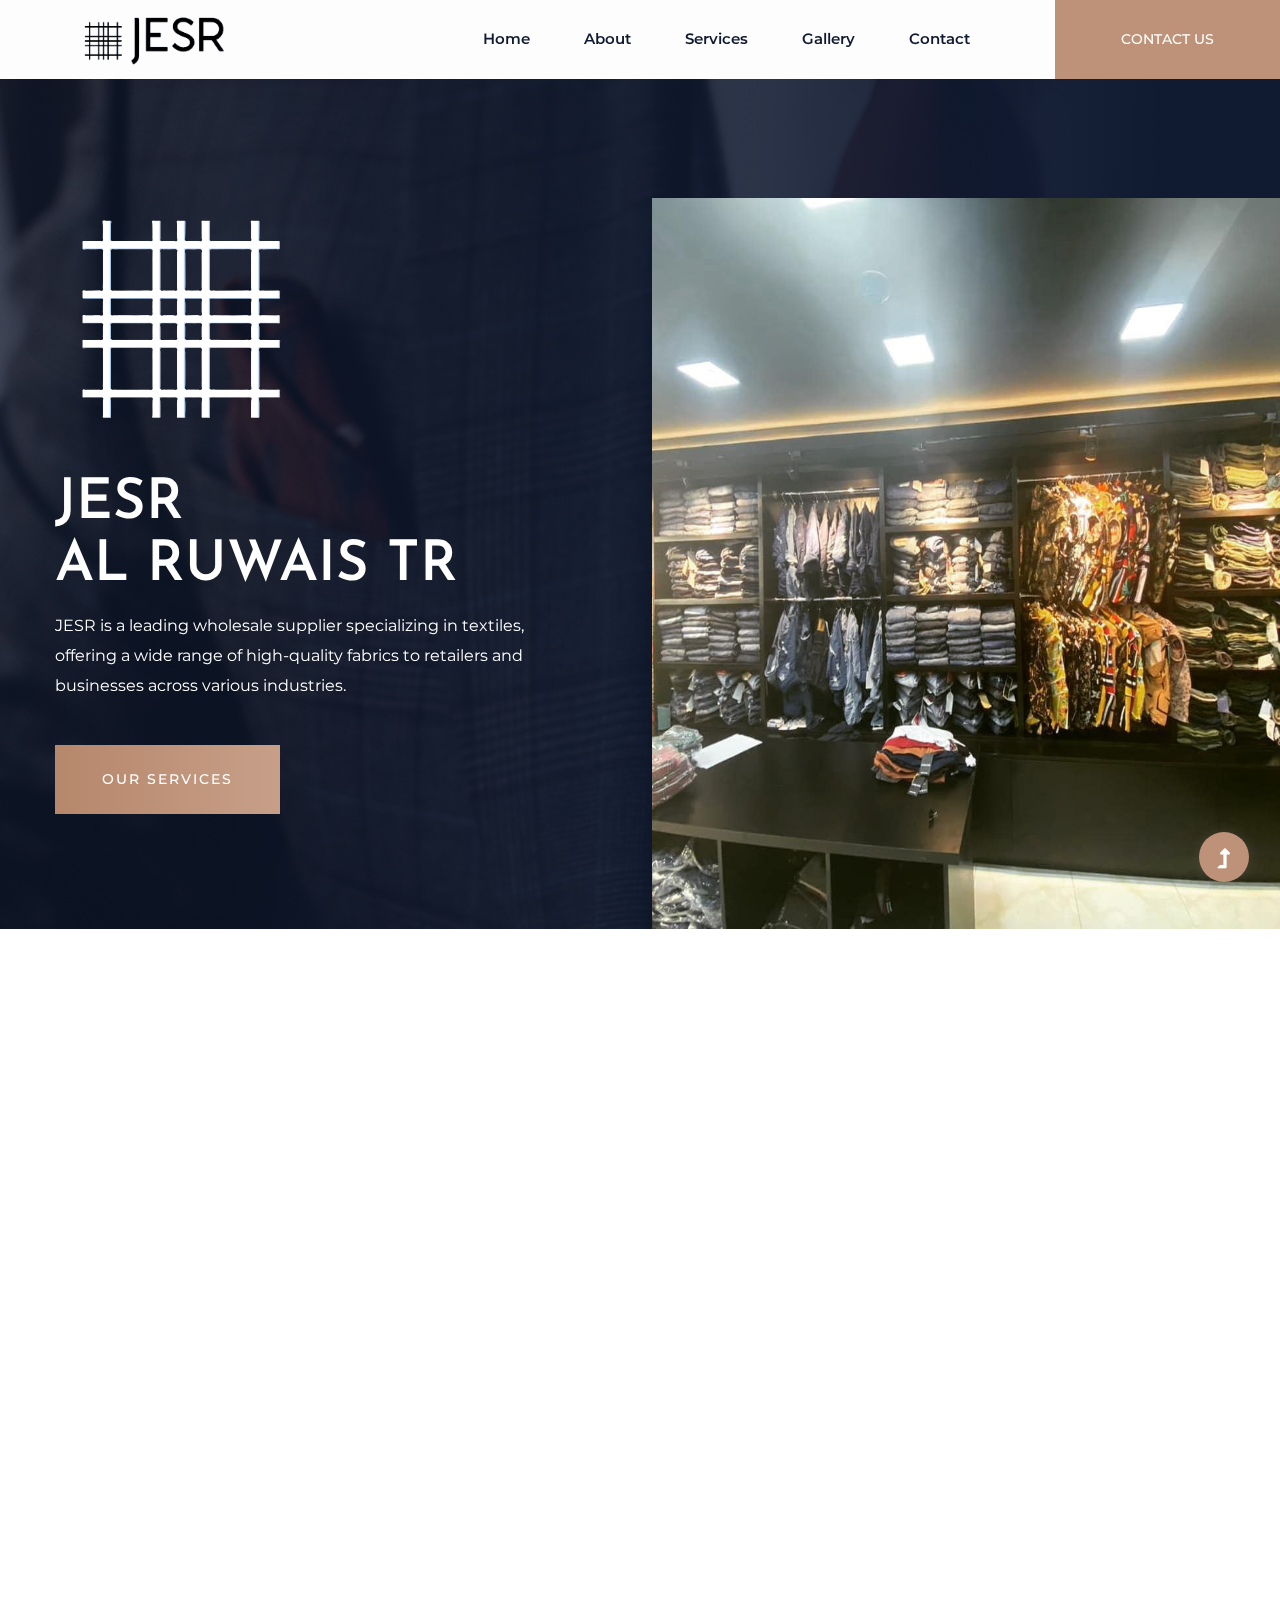
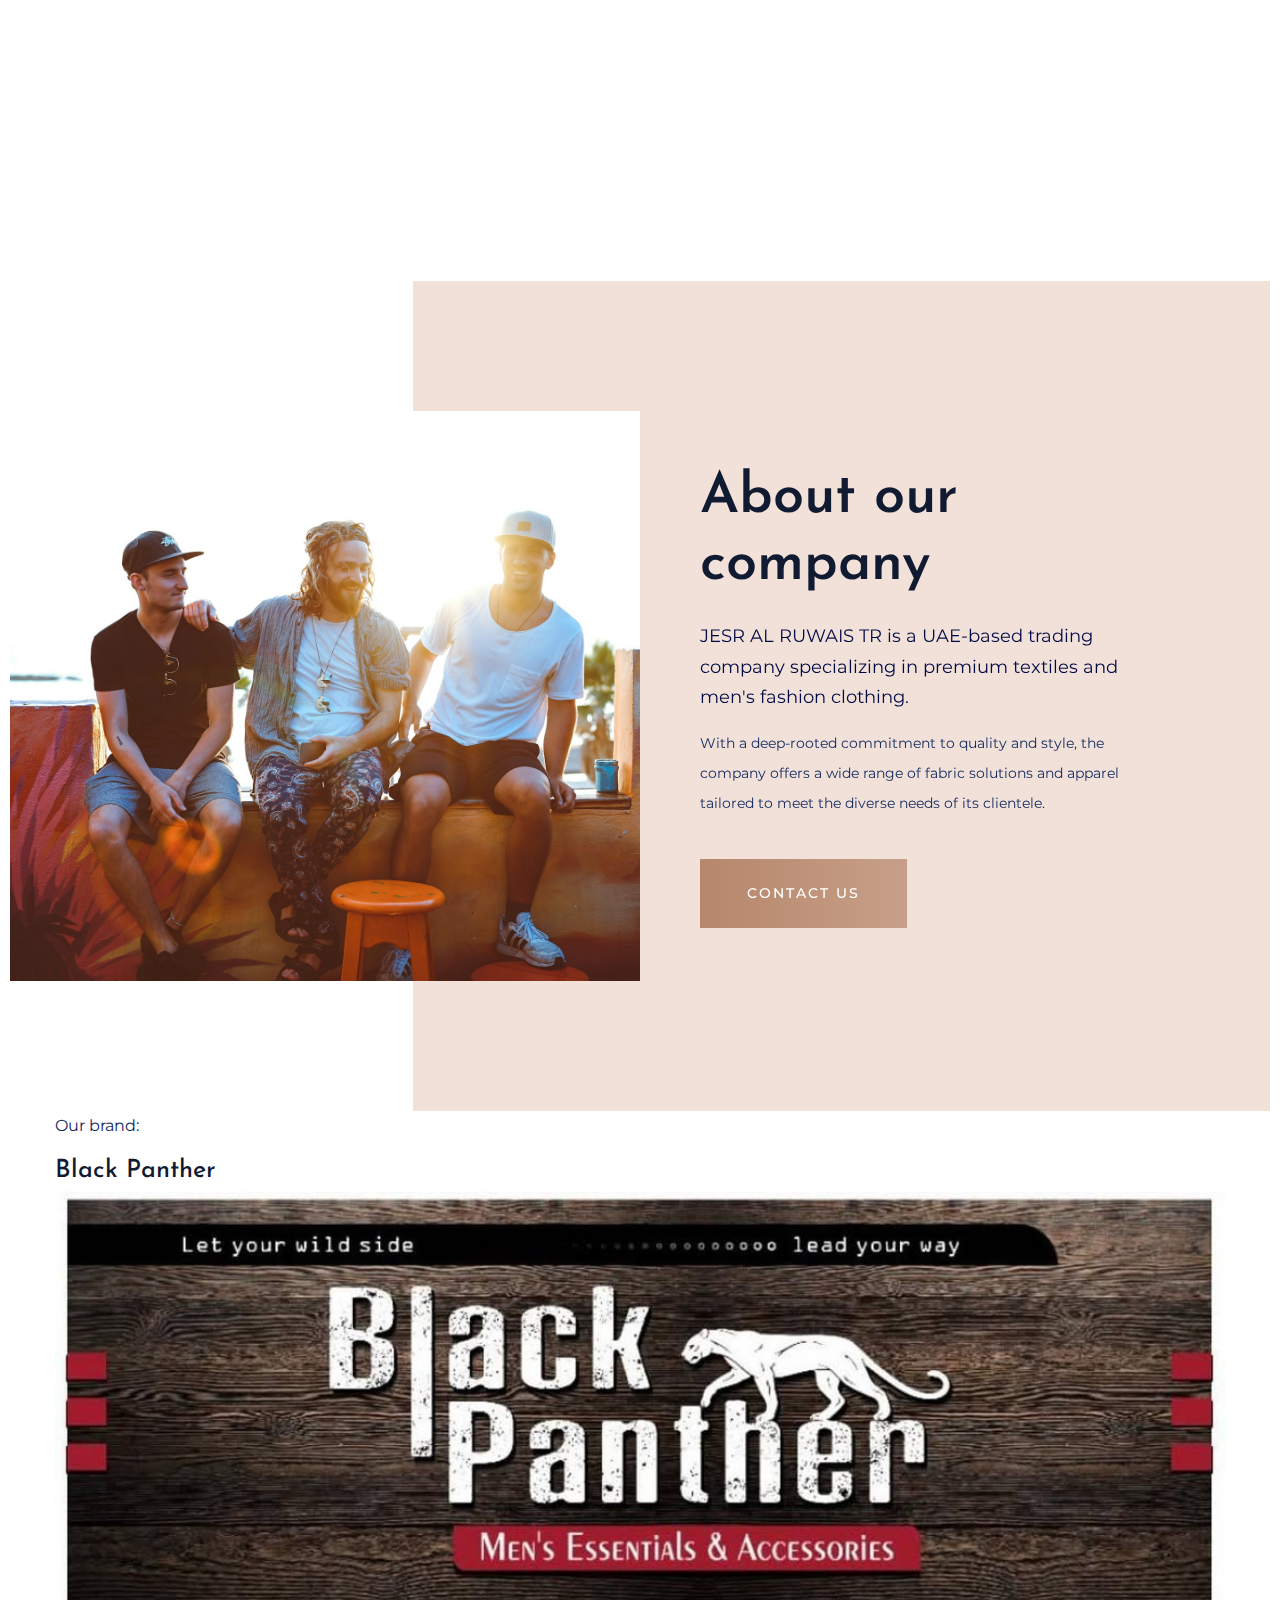
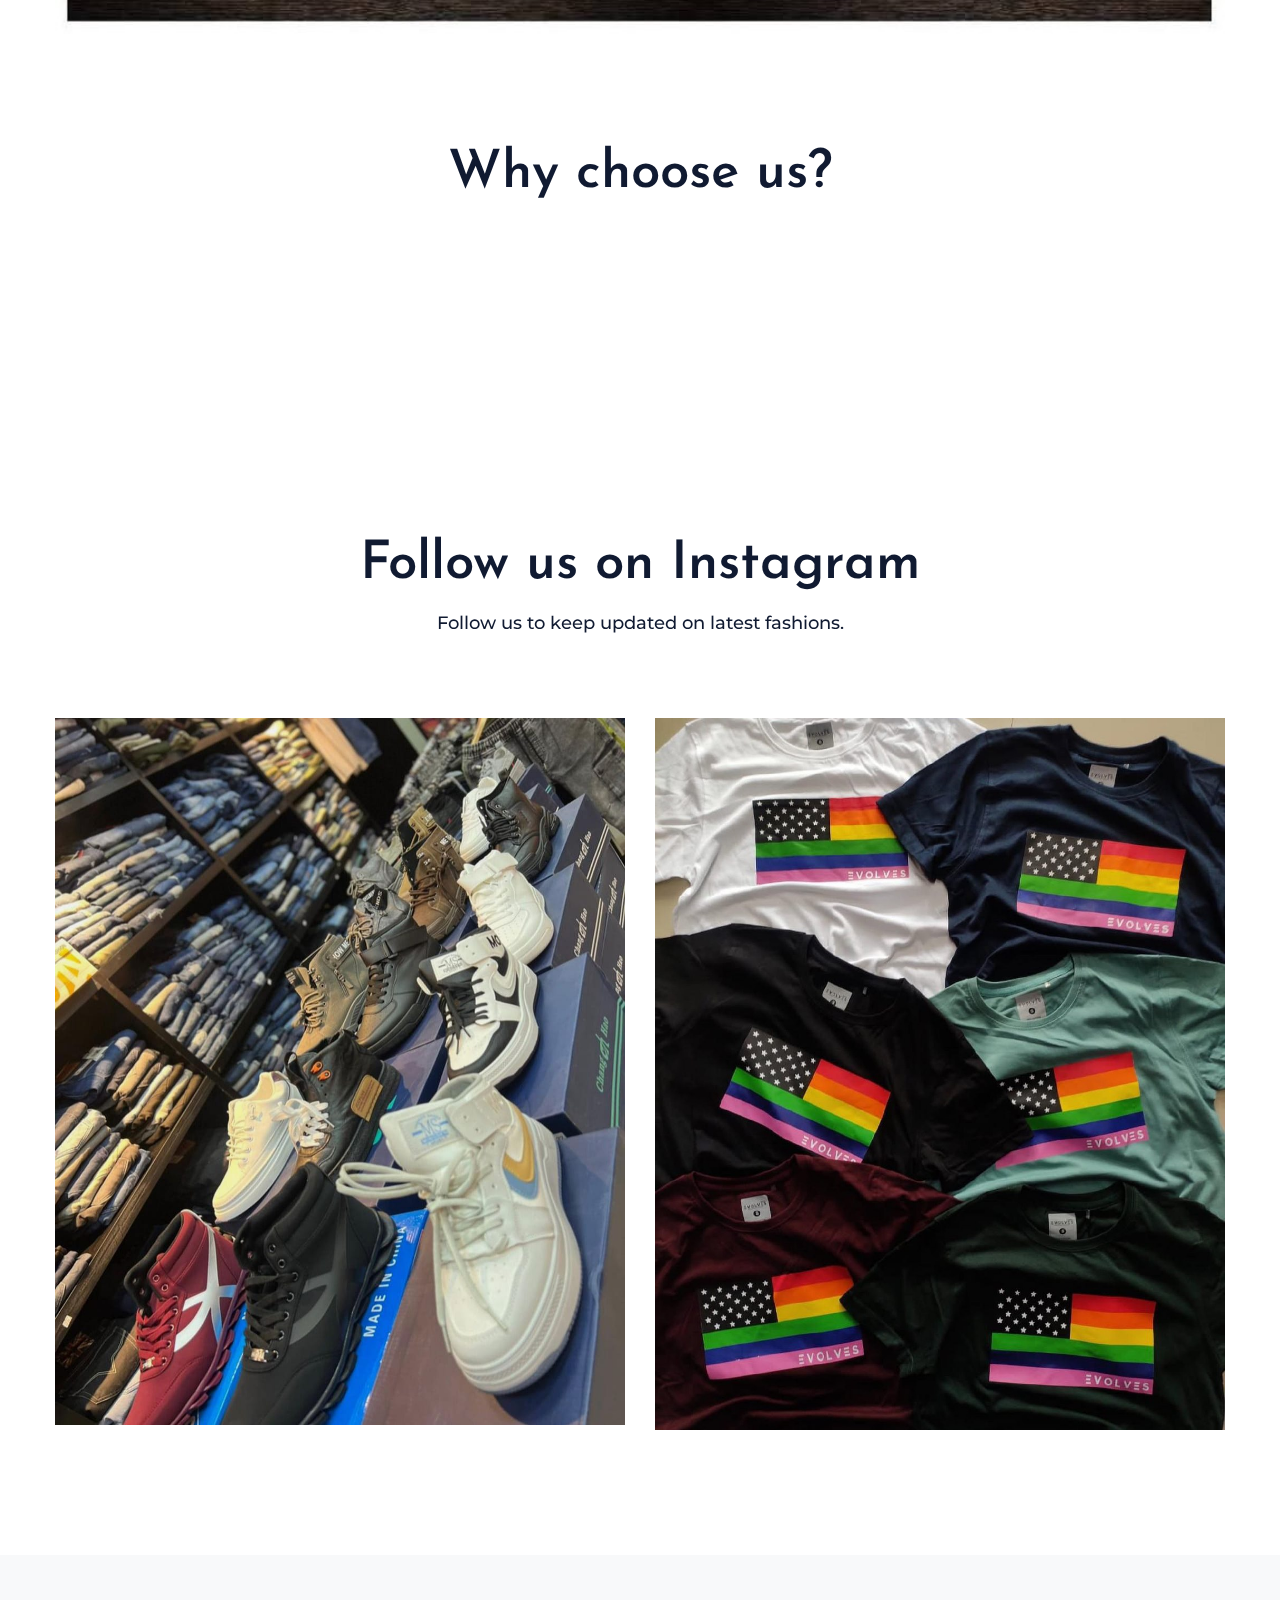
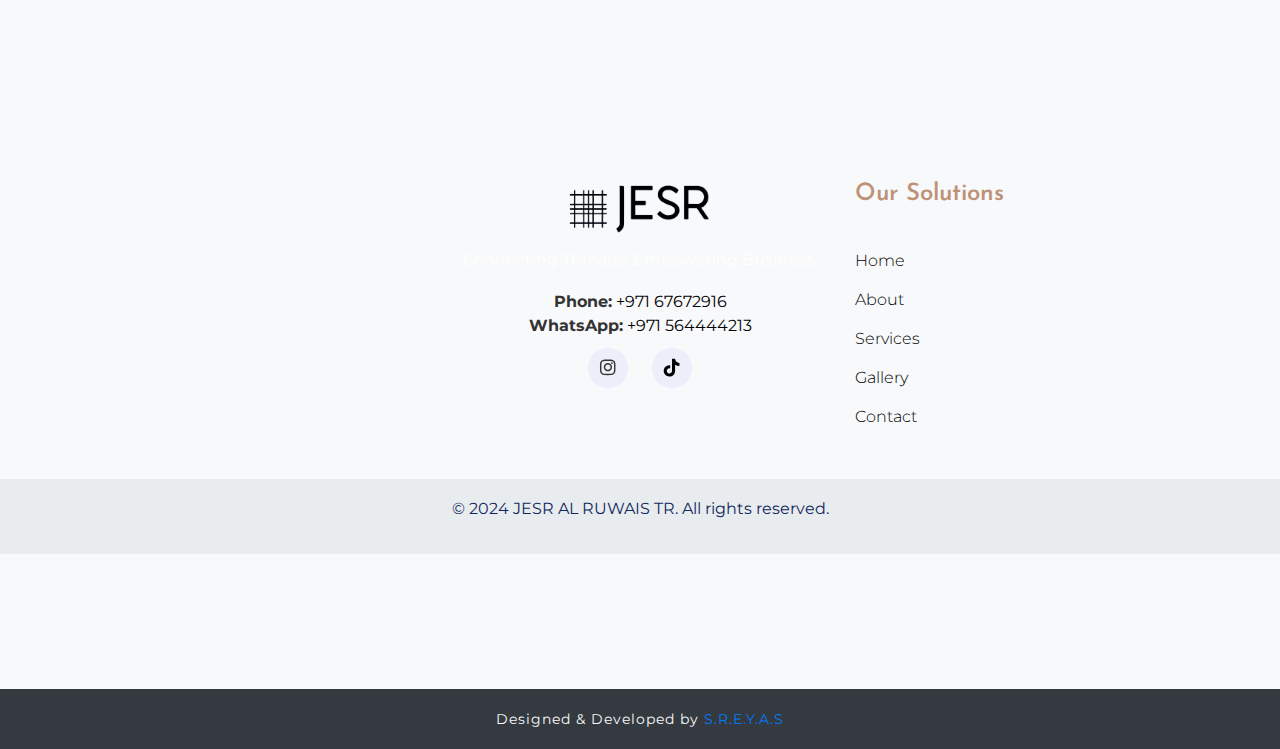
<file: index.html>
<!doctype html>
<html class="no-js" lang="zxx">
<head>
    <meta charset="utf-8">
    <meta http-equiv="x-ua-compatible" content="ie=edge">
    <title>JESR AL RUWAIS</title>
    <meta name="description" content="">
    <meta name="viewport" content="width=device-width, initial-scale=1">
    <link rel="manifest" href="site.webmanifest">
    <link rel="shortcut icon" type="image/x-icon" href="assets/img/favicon.ico">
    <link href="https://cdn.jsdelivr.net/npm/bootstrap-icons/font/bootstrap-icons.css" rel="stylesheet">
    <link href="https://cdnjs.cloudflare.com/ajax/libs/font-awesome/6.0.0/css/all.min.css" rel="stylesheet">


    <!-- CSS here -->
    <link rel="stylesheet" href="assets/css/bootstrap.min.css">
    <link rel="stylesheet" href="assets/css/owl.carousel.min.css">
    <link rel="stylesheet" href="assets/css/slicknav.css">
    <link rel="stylesheet" href="assets/css/flaticon.css">
    <link rel="stylesheet" href="assets/css/progressbar_barfiller.css">
    <link rel="stylesheet" href="assets/css/gijgo.css">
    <link rel="stylesheet" href="assets/css/animate.min.css">
    <link rel="stylesheet" href="assets/css/animated-headline.css">
    <link rel="stylesheet" href="assets/css/magnific-popup.css">
    <link rel="stylesheet" href="assets/css/fontawesome-all.min.css">
    <link rel="stylesheet" href="assets/css/themify-icons.css">
    <link rel="stylesheet" href="assets/css/slick.css">
    <link rel="stylesheet" href="assets/css/nice-select.css">
    <link rel="stylesheet" href="assets/css/style.css">
</head>
<body>
    <!-- ? Preloader Start -->
    <div id="preloader-active">
        <div class="preloader d-flex align-items-center justify-content-center">
            <div class="preloader-inner position-relative">
                <div class="preloader-circle"></div>
                <div class="preloader-img pere-text">
                    <img src="assets/img/logo/loder.png" alt="" style="max-width: 350px; padding-right: 230px">
                </div>
            </div>
        </div>
    </div> 
    <!-- Preloader Start-->
    <header>
        <!-- Header Start -->
        <div class="header-area header_area">
            <div class="main-header">
             <div class="header-bottom header-sticky">
                <!-- Logo -->
                <div class="logo">
                    <a href="index.html"><img src="assets/img/logo/logo-1.png" alt="" style="max-width: 150px;"></a>
                </div>
                <div class="header-left  d-flex f-right align-items-center">
                    <!-- Main-menu -->
                    <div class="main-menu f-right d-none d-lg-block">
                        <nav> 
                            <ul id="navigation">                                                                                                                                     
                                <li><a href="index.html">Home</a></li>
                                <li><a href="about.html">About</a></li>
                                <li><a href="services.html">Services</a></li>
                                <li><a href="gallery.html">Gallery</a></li>                                
                                <li><a href="contact.html">Contact</a></li>
                            </ul>
                        </nav>
                    </div>
                    <!-- left Btn -->
                    <div class="header-right-btn f-right d-none d-lg-block  ml-30">
                        <a href="contact.html" class="header-btn">Contact Us</a>
                    </div>
                </div>          
                <!-- Mobile Menu -->
                <div class="col-12">
                    <div class="mobile_menu d-block d-lg-none"></div>
                </div>
            </div>
        </div>
    </div>
    <!-- Header End -->
</header>
<main>
    <!--? slider Area Start-->
    <div class="slider-area  position-relative ">
        <div class="slider-active">
            <!-- Single Slider -->
            <div class="single-slider position-relative hero-overly slider-height  d-flex align-items-center" data-background="assets/img/hero/h1_hero.png">
                <div class="container">
                 <div class="row">
                     <div class="col-xl-6 col-lg-6">
                        <div class="hero-caption">
                            <img class="rotateme" src="assets/img/hero/hero-icon.png" alt="" data-animation="zoomIn" data-delay="1s">
                            <h1 data-animation="fadeInLeft" data-delay=".4s">JESR <br>AL RUWAIS TR</h1>
                            <p data-animation="fadeInLeft" data-delay=".6s">JESR is a leading wholesale supplier specializing in textiles, offering a wide range of high-quality fabrics to retailers and businesses across various industries.</p>
                            <!-- Hero Btn -->
                            <a href="#" class="btn"  data-animation="fadeInLeft" data-delay=".8s" >Our Services</a>
                        </div>
                    </div>
                </div>
            </div>
            <!-- Left img -->
            <div class="hero-img">
                <img src="assets/img/hero/h1_hero1.jpg" alt=""  data-animation="fadeInRight" data-transition-duration="5s">
            </div>
        </div>
    </div>
</div>
</div>
<!-- slider Area End-->
<!-- Clients Offers Start -->
<div class="clients-area section-padding40">
    <div class="container">
        <div class="row">
            <!-- Service 1 -->
            <div class="col-lg-4 col-md-6 col-sm-6">
                <div class="single-offers mb-50 wow fadeInUp" data-wow-delay=".2s">
                    <div class="offers-img">
                        <img src="assets/img/gallery/fabric.jpg" alt="">
                    </div>
                    <div class="offers-cap">
                        <span>1</span>
                        <h3><a href="services.html">Premium Fabric Sourcing</a></h3>
                        <p>We specialize in sourcing high-quality textiles from the world’s most reputable mills, ensuring that your products always meet the highest standards.</p>
                    </div>
                </div>
            </div>
            <!-- Service 2 -->
            <div class="col-lg-4 col-md-6 col-sm-6">
                <div class="single-offers mb-50 wow fadeInUp" data-wow-delay=".4s">
                    <div class="offers-img">
                        <img src="assets/img/gallery/trend.jpg" alt="">
                    </div>
                    <div class="offers-cap">
                        <span>2</span>
                        <h3><a href="services.html">Fashion Trend Forecasting</a></h3>
                        <p>Stay ahead of the curve with our expert insight into the latest fashion trends, ensuring that your collections reflect the cutting edge of menswear.</p>
                    </div>
                </div>
            </div>
            <!-- Service 3 -->
            <div class="col-lg-4 col-md-6 col-sm-6">
                <div class="single-offers mb-50 wow fadeInUp" data-wow-delay=".6s">
                    <div class="offers-img">
                        <img src="assets/img/gallery/bulk.jpg" alt="">
                    </div>
                    <div class="offers-cap">
                        <span>3</span>
                        <h3><a href="services.html">Wholesale Bulk Supply</a></h3>
                        <p>We provide large-scale wholesale textile supply to businesses, ensuring cost-effective solutions for bulk orders while maintaining high standards of quality.</p>
                    </div>
                </div>
            </div>
        </div>
    </div>
</div>
<!-- Clients Offers End -->

<!--? Visit Our Tailor Start -->
<section class="visit-tailor-area fix">
    <!--Right Contents  -->
    <div class="tailor-offers"></div>
    <!-- left Contents -->
    <div class="tailor-details">
        <h2>About our<br>company</h2>
        <p class="pera-top">JESR AL RUWAIS TR is a UAE-based trading company specializing in premium textiles and men's fashion clothing.</p>
        <p class="pera-bottom">With a deep-rooted commitment to quality and style, the company offers a wide range of fabric solutions and apparel tailored to meet the diverse needs of its clientele.</p>
        <a href="contact.html" class="btn">Contact us</a>
    </div>
</section>
<!-- Visit Our Tailor End -->
 <!-- brand section start -->
 <section class="brand-name">
    <div class="container">
        <p>Our brand:</p>
        <h1>Black Panther</h1>
        <img src="assets/img/elements/panther.jpg" alt="Black Panther Brand" class="responsive-image">
    </div>
    <style>
        .responsive-image {
            width: 100%;
            height: auto;
            max-width: 100%;
            object-fit: cover;
        }
        
    </style>
</section>

  <!-- brand section end -->
<!--? Services Area Start -->
<section class="categories-area section-padding40">
    <div class="container">
        <!-- section Title -->
        <div class="row justify-content-center">
            <div class="col-xl-6 col-lg-6 col-md-7 col-sm-9">
                <div class="section-tittle text-center mb-60">
                    <h2>Why choose us?</h2>
                </div>
            </div>
        </div>
        <div class="row">
            <!-- High-Quality Textiles -->
            <div class="col-lg-3 col-md-6 col-sm-6">
                <div class="single-cat mb-50 wow fadeInUp" data-wow-duration="1s" data-wow-delay=".2s">
                    <div class="cat-icon">
                        <i class="bi bi-patch-check-fill" style="font-size: 2rem; color: #007bff;"></i>
                    </div>
                    <div class="cat-cap">
                        <h5>High-Quality Textiles</h5>
                        <p>Premium fabrics sourced from trusted manufacturers.</p>
                    </div>
                </div>
            </div>
            <!-- Bulk Supply -->
            <div class="col-lg-3 col-md-6 col-sm-6">
                <div class="single-cat mb-50 wow fadeInUp" data-wow-duration="1s" data-wow-delay=".2s">
                    <div class="cat-icon">
                        <i class="bi bi-box-fill" style="font-size: 2rem; color: #007bff;"></i>
                    </div>
                    <div class="cat-cap">
                        <h5>Bulk Supply</h5>
                        <p>We specialize in providing large-scale textile supply to businesses, ensuring consistent quality and timely delivery.</p>
                    </div>
                </div>
            </div>
            <!-- Reliable Service -->
            <div class="col-lg-3 col-md-6 col-sm-6">
                <div class="single-cat mb-50 wow fadeInUp" data-wow-duration="1s" data-wow-delay=".4s">
                    <div class="cat-icon">
                        <i class="bi bi-clock-fill" style="font-size: 2rem; color: #007bff;"></i>
                    </div>
                    <div class="cat-cap">
                        <h5>Reliable Service</h5>
                        <p>A customer-first approach, ensuring timely delivery and support.</p>
                    </div>
                </div>
            </div>
            <!-- Strategic Location -->
            <div class="col-lg-3 col-md-6 col-sm-6">
                <div class="single-cat mb-50 wow fadeInUp" data-wow-duration="1s" data-wow-delay=".5s">
                    <div class="cat-icon">
                        <i class="bi bi-geo-alt-fill" style="font-size: 2rem; color: #007bff;"></i>
                    </div>
                    <div class="cat-cap">
                        <h5>Strategic Location</h5>
                        <p>Situated in Sharjah, enabling easy access to UAE's vibrant markets and beyond.</p>
                    </div>
                </div>
            </div>
        </div>
    </div>
</section>

<!--? Services Area End -->
<!--? video_start -->
<!-- <div class="video-area section-bg2 d-flex align-items-center"  data-background="assets/img/gallery/video-bg.png">
    <div class="container">
        <div class="video-wrap position-relative">
            <div class="video-icon" >
                <a class="popup-video btn-icon" href="https://www.youtube.com/watch?v=up68UAfH0d0"><i class="fas fa-play"></i></a>
            </div>
        </div>
    </div>
</div> -->
<!-- video_end -->

<!--? instagram-social start -->
<section class="instagram-area fix pb-bottom">
    <div class="container">
        <div class="row justify-content-center">
            <div class="col-xl-6 col-lg-6 col-md-8 col-sm-10">
                <div class="section-tittle text-center mb-80">
                    <h2>Follow us on Instagram</h2>
                    <p>Follow us to keep updated on latest fashions.</p>
                </div>
            </div>
        </div>
        <div class="row">
            <div class="col-lg-6 col-md-6">
                <div class="single-instagram mb-30">
                    <img src="assets/img/gallery/insta-1.jpg" alt="">
                    <a href="https://www.instagram.com/_blackk_pantherr?igsh=MWp4M3B2b3h3MDl5cw=="><i class="ti-instagram"></i></a>
                </div>
            </div>
            <div class="col-lg-6 col-md-6">
                <div class="single-instagram">
                    <img src="assets/img/gallery/insta-2.jpg" alt="">
                    <a href="https://www.instagram.com/_blackk_pantherr?igsh=MWp4M3B2b3h3MDl5cw=="><i class="ti-instagram"></i></a>
                </div>
            </div>
        </div>
    </div>
</section>
<!-- instagram-social End -->
</main>
<footer>
    <div class="footer-wrapper section-bg2 pl-100">
        <footer>
            <div class="footer-wrapper section-bg2 pl-100" style="background-color: #f8f9fa; padding: 135px 0;">
                <!-- Footer Start -->
                <div class="footer-area footer-padding">
                    <div class="container">
                        <div class="row">
                            <!-- Google Map Section -->
                            <div class="col-xl-4 col-lg-4 col-md-12 mb-4">
                                <div class="map-area">
                                    <iframe 
                                        src="https://www.google.com/maps/embed?pb=!1m18!1m12!1m3!1d3607.524199750021!2d55.4494204!3d25.2865864!2m3!1f0!2f0!3f0!3m2!1i1024!2i768!4f13.1!3m3!1m2!1s0x3e5f5f6e25e05cbf%3A0xe7e93e154821f2cb!2sBlack%20Panther%20Men&#39;s%20wear!5e0!3m2!1sen!2sae!4v1732610629354!5m2!1sen!2sae"
                                        width="100%" 
                                        height="250" 
                                        style="border:0;" 
                                        allowfullscreen="" 
                                        loading="lazy">
                                    </iframe>
                                </div>
                            </div>
                            <!-- Logo, Tagline, Phone, Socials Section -->
                            <div class="col-xl-4 col-lg-4 col-md-6 mb-4 text-center">
                                <div class="footer-logo mb-3">
                                    <a href="index.html"><img src="assets/img/logo/logo-1.png" alt="Logo" style="max-width: 150px;"></a>
                                </div>
                                <div class="footer-tittle mb-3">
                                    <p>Connecting Threads, Empowering Business.</p>
                                </div>
                                <div class="footer-contact mb-3">
                                    <ul>
                                        <li><strong>Phone:</strong> <a href="tel:+971 67672916" style="color: black;">+971 67672916 </a></li>
                                        <li><strong>WhatsApp:</strong> <a href="https://wa.me/971564444213?text=Hello" target="_blank" style="color: black;">+971 564444213</a></li>
                                    </ul>
                                </div>
                                <div class="footer-social">
                                    <a href="https://www.instagram.com/_blackk_pantherr?igsh=MWp4M3B2b3h3MDl5cw==" target="_blank">
                                        <i class="fab fa-instagram"></i>
                                    </a>
                                    <a href="https://vm.tiktok.com/ZSjXK2kWu/" target="_blank">
                                        <i class="fab fa-tiktok" style="color: black;"></i>
                                    </a>
                                </div>
                            </div>
                            <!-- Our Solutions Links Section -->
                            <div class="col-xl-4 col-lg-4 col-md-6">
                                <div class="footer-tittle">
                                    <h4>Our Solutions</h4>
                                    <ul>
                                        <li><a href="index.html">Home</a></li>
                                        <li><a href="about.html">About</a></li>
                                        <li><a href="services.html">Services</a></li>
                                        <li><a href="gallery.html">Gallery</a></li>                                
                                        <li><a href="contact.html">Contact</a></li>
                                    </ul>
                                </div>
                            </div>
                        </div>
                    </div>
                </div>
                <!-- Footer Bottom -->
                <div class="footer-bottom-area text-center mt-4">
                    <div class="container">
                        <p>&copy; 2024 JESR AL RUWAIS TR. All rights reserved.</p>
                    </div>
                </div>
            </div>
        </footer>
<div class="container-fluid py-4 bg-dark text-center">
    <p class="mb-0 text-light" style="font-size: 14px;">
        Designed & Developed by 
        <a href="https://sreyas.tech" target="_blank" class="text-uppercase text-primary fw-bold text-decoration-none">
            S.R.E.Y.A.S
        </a>
    </p>
</div>
<!-- Developed By Section End -->
<style>
    .container-fluid {
        font-family: 'Arial', sans-serif;
        font-size: 14px;
        letter-spacing: 1px;
    }
    
    .container-fluid a {
        transition: color 0.3s ease;
    }
    
    .container-fluid a:hover {
        color: #f4c20d; /* A golden classy hover effect */
        text-decoration: underline; /* Optional underline on hover */
    }    
</style>
<style>
    .footer-wrapper {
        background-color: #f8f9fa;
        color: #333;
    }
    
    .footer-logo img {
        max-width: 150px;
    }
    
    .footer-tittle h4 {
        font-size: 18px;
        margin-bottom: 15px;
        font-weight: 600;
    }
    
    .footer-tittle ul {
        list-style: none;
        padding: 0;
    }
    
    .footer-tittle ul li {
        margin-bottom: 10px;
    }
    
    .footer-tittle ul li a {
        color: #333;
        text-decoration: none;
    }
    
    .footer-tittle ul li a:hover {
        color: #007bff;
    }
    
    .footer-social a {
        margin: 0 10px;
        color: #333;
        font-size: 18px;
        text-decoration: none;
    }
    
    .footer-social a:hover {
        color: #007bff;
    }
    
    .footer-bottom-area {
        background-color: #e9ecef;
        padding: 15px 0;
        color: #666;
        font-size: 14px;
    }
    
    .map-area iframe {
        border: 0;
        width: 100%;
        height: 250px;
    }
    
</style>        
<!-- Scroll Up -->
<div id="back-top" >
    <a title="Go to Top" href="#"> <i class="fas fa-level-up-alt"></i></a>
</div>

<!-- JS here -->
<script src="./assets/js/vendor/modernizr-3.5.0.min.js"></script>
<!-- Jquery, Popper, Bootstrap -->
<script src="./assets/js/vendor/jquery-1.12.4.min.js"></script>
<script src="./assets/js/popper.min.js"></script>
<script src="./assets/js/bootstrap.min.js"></script>
<!-- Jquery Mobile Menu -->
<script src="./assets/js/jquery.slicknav.min.js"></script>

<!-- Jquery Slick , Owl-Carousel Plugins -->
<script src="./assets/js/owl.carousel.min.js"></script>
<script src="./assets/js/slick.min.js"></script>
<!-- One Page, Animated-HeadLin -->
<script src="./assets/js/wow.min.js"></script>
<script src="./assets/js/animated.headline.js"></script>
<script src="./assets/js/jquery.magnific-popup.js"></script>

<!-- Date Picker -->
<script src="./assets/js/gijgo.min.js"></script>
<!-- Nice-select, sticky -->
<script src="./assets/js/jquery.nice-select.min.js"></script>
<script src="./assets/js/jquery.sticky.js"></script>
<!-- Progress -->
<script src="./assets/js/jquery.barfiller.js"></script>

<!-- counter , waypoint,Hover Direction -->
<script src="./assets/js/jquery.counterup.min.js"></script>
<script src="./assets/js/waypoints.min.js"></script>
<script src="./assets/js/jquery.countdown.min.js"></script>
<script src="./assets/js/hover-direction-snake.min.js"></script>

<!-- contact js -->
<script src="./assets/js/contact.js"></script>
<script src="./assets/js/jquery.form.js"></script>
<script src="./assets/js/jquery.validate.min.js"></script>
<script src="./assets/js/mail-script.js"></script>
<script src="./assets/js/jquery.ajaxchimp.min.js"></script>

<!-- Jquery Plugins, main Jquery -->	
<script src="./assets/js/plugins.js"></script>
<script src="./assets/js/main.js"></script>

</body>
</html>
</file>
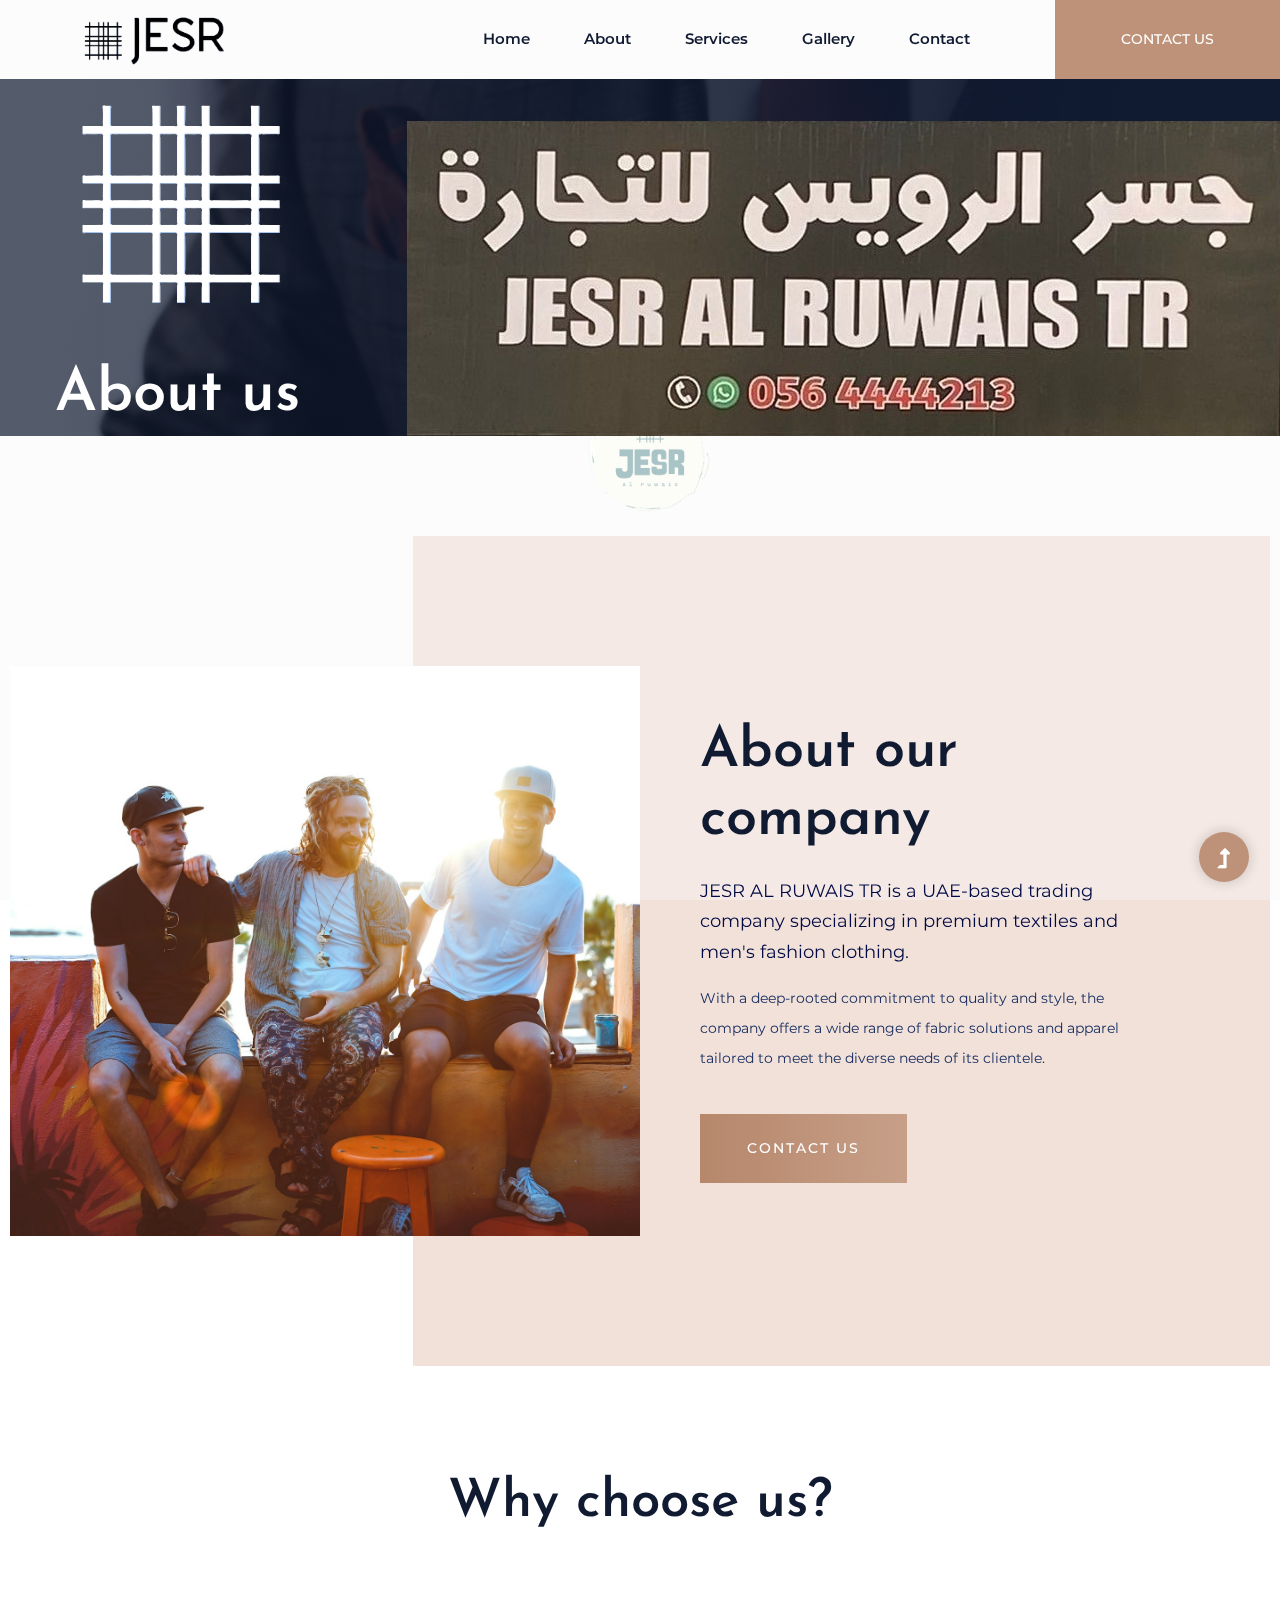
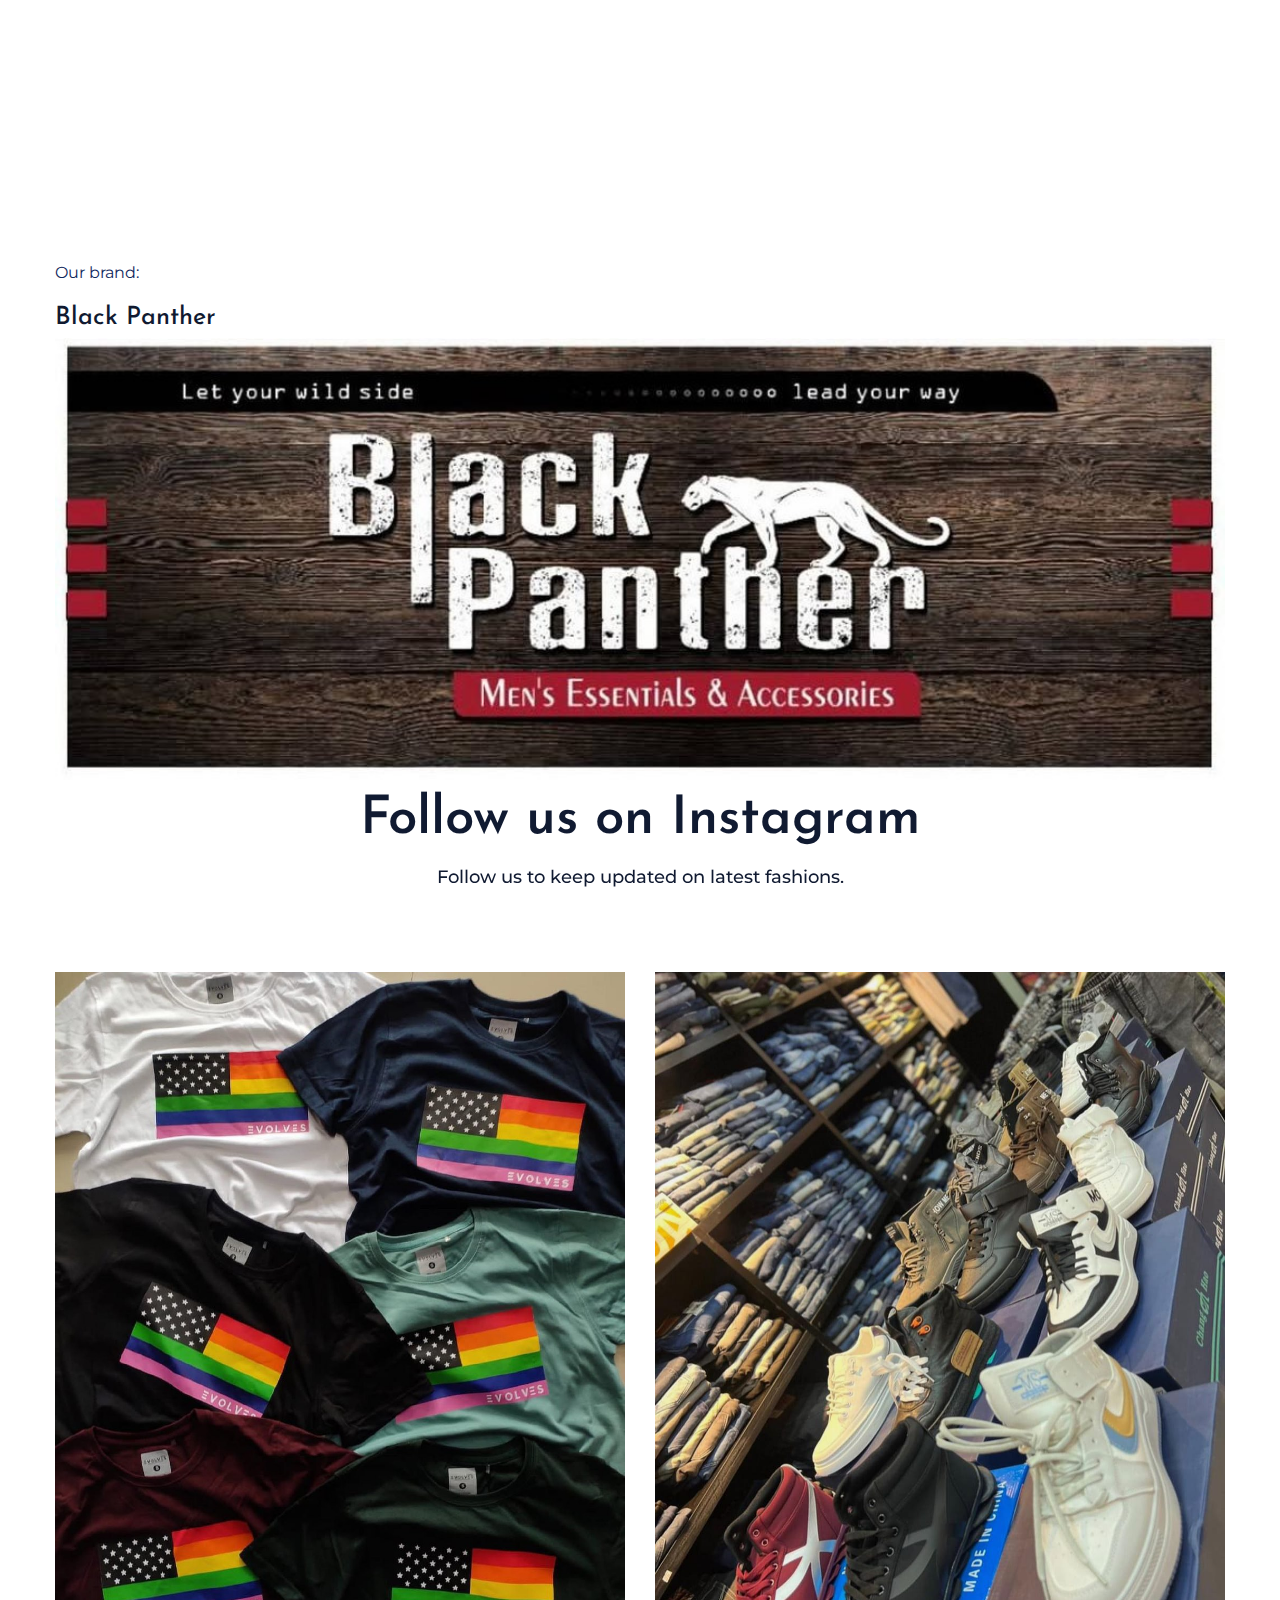
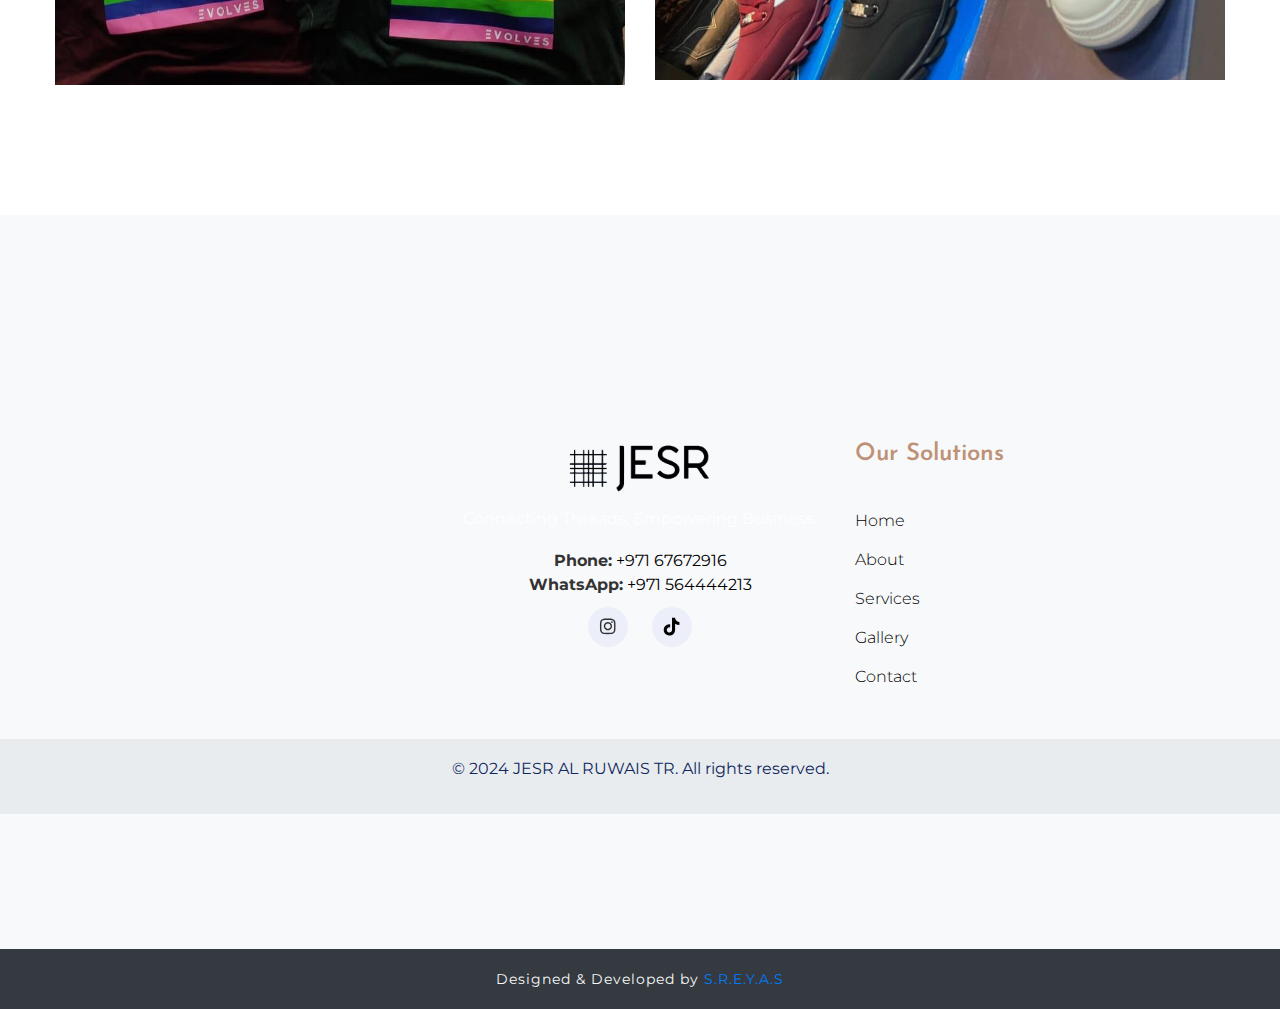
<file: about.html>
<!doctype html>
<html class="no-js" lang="zxx">
<head>
    <meta charset="utf-8">
    <meta http-equiv="x-ua-compatible" content="ie=edge">
    <title>JESR AL RUWAIS</title>
    <meta name="description" content="">
    <meta name="viewport" content="width=device-width, initial-scale=1">
    <link rel="manifest" href="site.webmanifest">
    <link rel="shortcut icon" type="image/x-icon" href="assets/img/favicon.ico">
    <link href="https://cdn.jsdelivr.net/npm/bootstrap-icons/font/bootstrap-icons.css" rel="stylesheet">
    <link href="https://cdnjs.cloudflare.com/ajax/libs/font-awesome/6.0.0/css/all.min.css" rel="stylesheet">

    <!-- CSS here -->
    <link rel="stylesheet" href="assets/css/bootstrap.min.css">
    <link rel="stylesheet" href="assets/css/owl.carousel.min.css">
    <link rel="stylesheet" href="assets/css/slicknav.css">
    <link rel="stylesheet" href="assets/css/flaticon.css">
    <link rel="stylesheet" href="assets/css/progressbar_barfiller.css">
    <link rel="stylesheet" href="assets/css/gijgo.css">
    <link rel="stylesheet" href="assets/css/animate.min.css">
    <link rel="stylesheet" href="assets/css/animated-headline.css">
    <link rel="stylesheet" href="assets/css/magnific-popup.css">
    <link rel="stylesheet" href="assets/css/fontawesome-all.min.css">
    <link rel="stylesheet" href="assets/css/themify-icons.css">
    <link rel="stylesheet" href="assets/css/slick.css">
    <link rel="stylesheet" href="assets/css/nice-select.css">
    <link rel="stylesheet" href="assets/css/style.css">
</head>
<body>
    <!-- ? Preloader Start -->
    <div id="preloader-active">
        <div class="preloader d-flex align-items-center justify-content-center">
            <div class="preloader-inner position-relative">
                <div class="preloader-circle"></div>
                <div class="preloader-img pere-text">
                    <img src="assets/img/logo/loder.png" alt="" style="max-width: 350px; padding-right: 230px">
                </div>
            </div>
        </div>
    </div> 
    <!-- Preloader Start-->
    <header>
        <!-- Header Start -->
        <div class="header-area header_area">
            <div class="main-header">
             <div class="header-bottom header-sticky">
                <!-- Logo -->
                <div class="logo">
                    <a href="index.html"><img src="assets/img/logo/logo-1.png" alt="" style="max-width: 150px;"></a>
                </div>
                <div class="header-left  d-flex f-right align-items-center">
                    <!-- Main-menu -->
                    <div class="main-menu f-right d-none d-lg-block">
                        <nav> 
                            <ul id="navigation">                                                                                                                                     
                                <li><a href="index.html">Home</a></li>
                                <li><a href="about.html">About</a></li>
                                <li><a href="services.html">Services</a></li>
                                <li><a href="gallery.html">Gallery</a></li>                                
                                <li><a href="contact.html">Contact</a></li>
                            </ul>
                        </nav>
                    </div>
                    <!-- left Btn -->
                    <div class="header-right-btn f-right d-none d-lg-block  ml-30">
                        <a href="contact.html" class="header-btn">Contact Us</a>
                    </div>
                </div>          
                <!-- Mobile Menu -->
                <div class="col-12">
                    <div class="mobile_menu d-block d-lg-none"></div>
                </div>
            </div>
        </div>
    </div>
    <!-- Header End -->
</header>
<main>
    <!--? slider Area Start-->
    <div class="slider-area position-relative">
        <div class="slider-active">
            <!-- Single Slider -->
            <div class="single-slider position-relative hero-overly slider-height2  d-flex align-items-center" data-background="assets/img/hero/h1_hero.png">
                <div class="container">
                 <div class="row">
                     <div class="col-xl-6 col-lg-6">
                        <div class="hero-caption hero-caption2">
                            <img src="assets/img/hero/hero-icon.png" alt="" data-animation="zoomIn" data-delay="1s">
                            <h2 data-animation="fadeInLeft" data-delay=".4s">About us</h2>
                        </div>
                    </div>
                </div>
            </div>
            <!-- Left img -->
            <div class="hero-img hero-img2">
                <img src="assets/img/hero/h2_hero2.jpg" alt=""  data-animation="fadeInRight" data-transition-duration="5s">
            </div>
        </div>
    </div>
</div>
<!-- slider Area End-->
<!--? Visit Our Tailor Start -->
<section class="visit-tailor-area fix mt-margin">
    <!--Right Contents  -->
    <div class="tailor-offers"></div>
    <!-- left Contents -->
    <div class="tailor-details">
        <h2>About our<br>company</h2>
        <p class="pera-top">JESR AL RUWAIS TR is a UAE-based trading company specializing in premium textiles and men's fashion clothing.</p>
        <p class="pera-bottom">With a deep-rooted commitment to quality and style, the company offers a wide range of fabric solutions and apparel tailored to meet the diverse needs of its clientele.</p>
        <a href="contact.html" class="btn">Contact us</a>
    </div>
</section>
<!-- Visit Our Tailor End -->
<!--? Services Area Start -->
<section class="categories-area section-padding40">
    <div class="container">
        <!-- section Title -->
        <div class="row justify-content-center">
            <div class="col-xl-6 col-lg-6 col-md-7 col-sm-9">
                <div class="section-tittle text-center mb-60">
                    <h2>Why choose us?</h2>
                </div>
            </div>
        </div>
        <div class="row">
            <!-- High-Quality Textiles -->
            <div class="col-lg-3 col-md-6 col-sm-6">
                <div class="single-cat mb-50 wow fadeInUp" data-wow-duration="1s" data-wow-delay=".2s">
                    <div class="cat-icon">
                        <i class="bi bi-patch-check-fill" style="font-size: 2rem; color: #007bff;"></i>
                    </div>
                    <div class="cat-cap">
                        <h5>High-Quality Textiles</h5>
                        <p>Premium fabrics sourced from trusted manufacturers.</p>
                    </div>
                </div>
            </div>
            <!-- Bulk Supply -->
            <div class="col-lg-3 col-md-6 col-sm-6">
                <div class="single-cat mb-50 wow fadeInUp" data-wow-duration="1s" data-wow-delay=".2s">
                    <div class="cat-icon">
                        <i class="bi bi-box-fill" style="font-size: 2rem; color: #007bff;"></i>
                    </div>
                    <div class="cat-cap">
                        <h5>Bulk Supply</h5>
                        <p>We specialize in providing large-scale textile supply to businesses, ensuring consistent quality and timely delivery.</p>
                    </div>
                </div>
            </div>
            <!-- Reliable Service -->
            <div class="col-lg-3 col-md-6 col-sm-6">
                <div class="single-cat mb-50 wow fadeInUp" data-wow-duration="1s" data-wow-delay=".4s">
                    <div class="cat-icon">
                        <i class="bi bi-clock-fill" style="font-size: 2rem; color: #007bff;"></i>
                    </div>
                    <div class="cat-cap">
                        <h5>Reliable Service</h5>
                        <p>A customer-first approach, ensuring timely delivery and support.</p>
                    </div>
                </div>
            </div>
            <!-- Strategic Location -->
            <div class="col-lg-3 col-md-6 col-sm-6">
                <div class="single-cat mb-50 wow fadeInUp" data-wow-duration="1s" data-wow-delay=".5s">
                    <div class="cat-icon">
                        <i class="bi bi-geo-alt-fill" style="font-size: 2rem; color: #007bff;"></i>
                    </div>
                    <div class="cat-cap">
                        <h5>Strategic Location</h5>
                        <p>Situated in Sharjah, enabling easy access to UAE's vibrant markets and beyond.</p>
                    </div>
                </div>
            </div>
        </div>
    </div>
</section>


<!--? Services Area End -->
<!--? video_start -->
<!-- <div class="video-area section-bg2 d-flex align-items-center"  data-background="assets/img/gallery/video-bg.png">
    <div class="container">
        <div class="video-wrap position-relative">
            <div class="video-icon" >
                <a class="popup-video btn-icon" href="https://www.youtube.com/watch?v=up68UAfH0d0"><i class="fas fa-play"></i></a>
            </div>
        </div>
    </div>
</div> -->
<!-- video_end -->

<!--? instagram-social start -->
 <!-- brand section start -->
 <section class="brand-name">
    <div class="container">
        <p>Our brand:</p>
        <h1>Black Panther</h1>
        <img src="assets/img/elements/panther.jpg" alt="Black Panther Brand" class="responsive-image">
    </div>
    <style>
        .responsive-image {
            width: 100%;
            height: auto;
            max-width: 100%;
            object-fit: cover;
        }
        
    </style>
</section>

  <!-- brand section end -->
<section class="instagram-area fix pb-bottom">
    <div class="container">
        <div class="row justify-content-center">
            <div class="col-xl-6 col-lg-6 col-md-8 col-sm-10">
                <div class="section-tittle text-center mb-80">
                    <h2>Follow us on Instagram</h2>
                    <p>Follow us to keep updated on latest fashions.</p>
                </div>
            </div>
        </div>
        <div class="row">
            <div class="col-lg-6 col-md-6">
                <div class="single-instagram mb-30">
                    <img src="assets/img/gallery/insta-2.jpg" alt="">
                    <a href="https://www.instagram.com/_blackk_pantherr?igsh=MWp4M3B2b3h3MDl5cw=="><i class="ti-instagram"></i></a>
                </div>
            </div>
            <div class="col-lg-6 col-md-6">
                <div class="single-instagram">
                    <img src="assets/img/gallery/insta-1.jpg" alt="">
                    <a href="https://www.instagram.com/_blackk_pantherr?igsh=MWp4M3B2b3h3MDl5cw=="><i class="ti-instagram"></i></a>
                </div>
            </div>
        </div>
    </div>
</section>
<!-- instagram-social End -->
</main>
<footer>
    <div class="footer-wrapper section-bg2 pl-100">
        <footer>
            <div class="footer-wrapper section-bg2 pl-100" style="background-color: #f8f9fa; padding: 135px 0;">
                <!-- Footer Start -->
                <div class="footer-area footer-padding">
                    <div class="container">
                        <div class="row">
                            <!-- Google Map Section -->
                            <div class="col-xl-4 col-lg-4 col-md-12 mb-4">
                                <div class="map-area">
                                    <iframe 
                                        src="https://www.google.com/maps/embed?pb=!1m18!1m12!1m3!1d3607.524199750021!2d55.4494204!3d25.2865864!2m3!1f0!2f0!3f0!3m2!1i1024!2i768!4f13.1!3m3!1m2!1s0x3e5f5f6e25e05cbf%3A0xe7e93e154821f2cb!2sBlack%20Panther%20Men&#39;s%20wear!5e0!3m2!1sen!2sae!4v1732610629354!5m2!1sen!2sae"
                                        width="100%" 
                                        height="250" 
                                        style="border:0;" 
                                        allowfullscreen="" 
                                        loading="lazy">
                                    </iframe>
                                </div>
                            </div>
                            <!-- Logo, Tagline, Phone, Socials Section -->
                            <div class="col-xl-4 col-lg-4 col-md-6 mb-4 text-center">
                                <div class="footer-logo mb-3">
                                    <a href="index.html"><img src="assets/img/logo/logo-1.png" alt="Logo" style="max-width: 150px;"></a>
                                </div>
                                <div class="footer-tittle mb-3">
                                    <p>Connecting Threads, Empowering Business.</p>
                                </div>
                                <div class="footer-contact mb-3">
                                    <ul>
                                        <li><strong>Phone:</strong> <a href="tel:+971 67672916" style="color: black;">+971 67672916 </a></li>
                                        <li><strong>WhatsApp:</strong> <a href="https://wa.me/971564444213?text=Hello" target="_blank" style="color: black;">+971 564444213</a></li>
                                    </ul>
                                </div>
                                <div class="footer-social">
                                    <a href="https://www.instagram.com/_blackk_pantherr?igsh=MWp4M3B2b3h3MDl5cw==" target="_blank">
                                        <i class="fab fa-instagram"></i>
                                    </a>
                                    <a href="https://vm.tiktok.com/ZSjXK2kWu/" target="_blank">
                                        <i class="fab fa-tiktok" style="color: black;"></i>
                                    </a>
                                </div>
                            </div>
                            <!-- Our Solutions Links Section -->
                            <div class="col-xl-4 col-lg-4 col-md-6">
                                <div class="footer-tittle">
                                    <h4>Our Solutions</h4>
                                    <ul>
                                        <li><a href="index.html">Home</a></li>
                                        <li><a href="about.html">About</a></li>
                                        <li><a href="services.html">Services</a></li>
                                        <li><a href="gallery.html">Gallery</a></li>                                
                                        <li><a href="contact.html">Contact</a></li>
                                    </ul>
                                </div>
                            </div>
                        </div>
                    </div>
                </div>
                <!-- Footer Bottom -->
                <div class="footer-bottom-area text-center mt-4">
                    <div class="container">
                        <p>&copy; 2024 JESR AL RUWAIS TR. All rights reserved.</p>
                    </div>
                </div>
            </div>
        </footer>
        <div class="container-fluid py-4 bg-dark text-center">
    <p class="mb-0 text-light" style="font-size: 14px;">
        Designed & Developed by 
        <a href="https://sreyas.tech" target="_blank" class="text-uppercase text-primary fw-bold text-decoration-none">
            S.R.E.Y.A.S
        </a>
    </p>
</div>
<!-- Developed By Section End -->
<style>
    .container-fluid {
        font-family: 'Arial', sans-serif;
        font-size: 14px;
        letter-spacing: 1px;
    }
    
    .container-fluid a {
        transition: color 0.3s ease;
    }
    
    .container-fluid a:hover {
        color: #f4c20d; /* A golden classy hover effect */
        text-decoration: underline; /* Optional underline on hover */
    }    
</style>
<style>
    .footer-wrapper {
        background-color: #f8f9fa;
        color: #333;
    }
    
    .footer-logo img {
        max-width: 150px;
    }
    
    .footer-tittle h4 {
        font-size: 18px;
        margin-bottom: 15px;
        font-weight: 600;
    }
    
    .footer-tittle ul {
        list-style: none;
        padding: 0;
    }
    
    .footer-tittle ul li {
        margin-bottom: 10px;
    }
    
    .footer-tittle ul li a {
        color: #333;
        text-decoration: none;
    }
    
    .footer-tittle ul li a:hover {
        color: #007bff;
    }
    
    .footer-social a {
        margin: 0 10px;
        color: #333;
        font-size: 18px;
        text-decoration: none;
    }
    
    .footer-social a:hover {
        color: #007bff;
    }
    
    .footer-bottom-area {
        background-color: #e9ecef;
        padding: 15px 0;
        color: #666;
        font-size: 14px;
    }
    
    .map-area iframe {
        border: 0;
        width: 100%;
        height: 250px;
    }
    
</style>   <!-- Scroll Up -->
<div id="back-top" >
    <a title="Go to Top" href="#"> <i class="fas fa-level-up-alt"></i></a>
</div>

<!-- JS here -->
<script src="./assets/js/vendor/modernizr-3.5.0.min.js"></script>
<!-- Jquery, Popper, Bootstrap -->
<script src="./assets/js/vendor/jquery-1.12.4.min.js"></script>
<script src="./assets/js/popper.min.js"></script>
<script src="./assets/js/bootstrap.min.js"></script>
<!-- Jquery Mobile Menu -->
<script src="./assets/js/jquery.slicknav.min.js"></script>

<!-- Jquery Slick , Owl-Carousel Plugins -->
<script src="./assets/js/owl.carousel.min.js"></script>
<script src="./assets/js/slick.min.js"></script>
<!-- One Page, Animated-HeadLin -->
<script src="./assets/js/wow.min.js"></script>
<script src="./assets/js/animated.headline.js"></script>
<script src="./assets/js/jquery.magnific-popup.js"></script>

<!-- Date Picker -->
<script src="./assets/js/gijgo.min.js"></script>
<!-- Nice-select, sticky -->
<script src="./assets/js/jquery.nice-select.min.js"></script>
<script src="./assets/js/jquery.sticky.js"></script>
<!-- Progress -->
<script src="./assets/js/jquery.barfiller.js"></script>

<!-- counter , waypoint,Hover Direction -->
<script src="./assets/js/jquery.counterup.min.js"></script>
<script src="./assets/js/waypoints.min.js"></script>
<script src="./assets/js/jquery.countdown.min.js"></script>
<script src="./assets/js/hover-direction-snake.min.js"></script>

<!-- contact js -->
<script src="./assets/js/contact.js"></script>
<script src="./assets/js/jquery.form.js"></script>
<script src="./assets/js/jquery.validate.min.js"></script>
<script src="./assets/js/mail-script.js"></script>
<script src="./assets/js/jquery.ajaxchimp.min.js"></script>

<!-- Jquery Plugins, main Jquery -->	
<script src="./assets/js/plugins.js"></script>
<script src="./assets/js/main.js"></script>

</body>
</html>
</file>
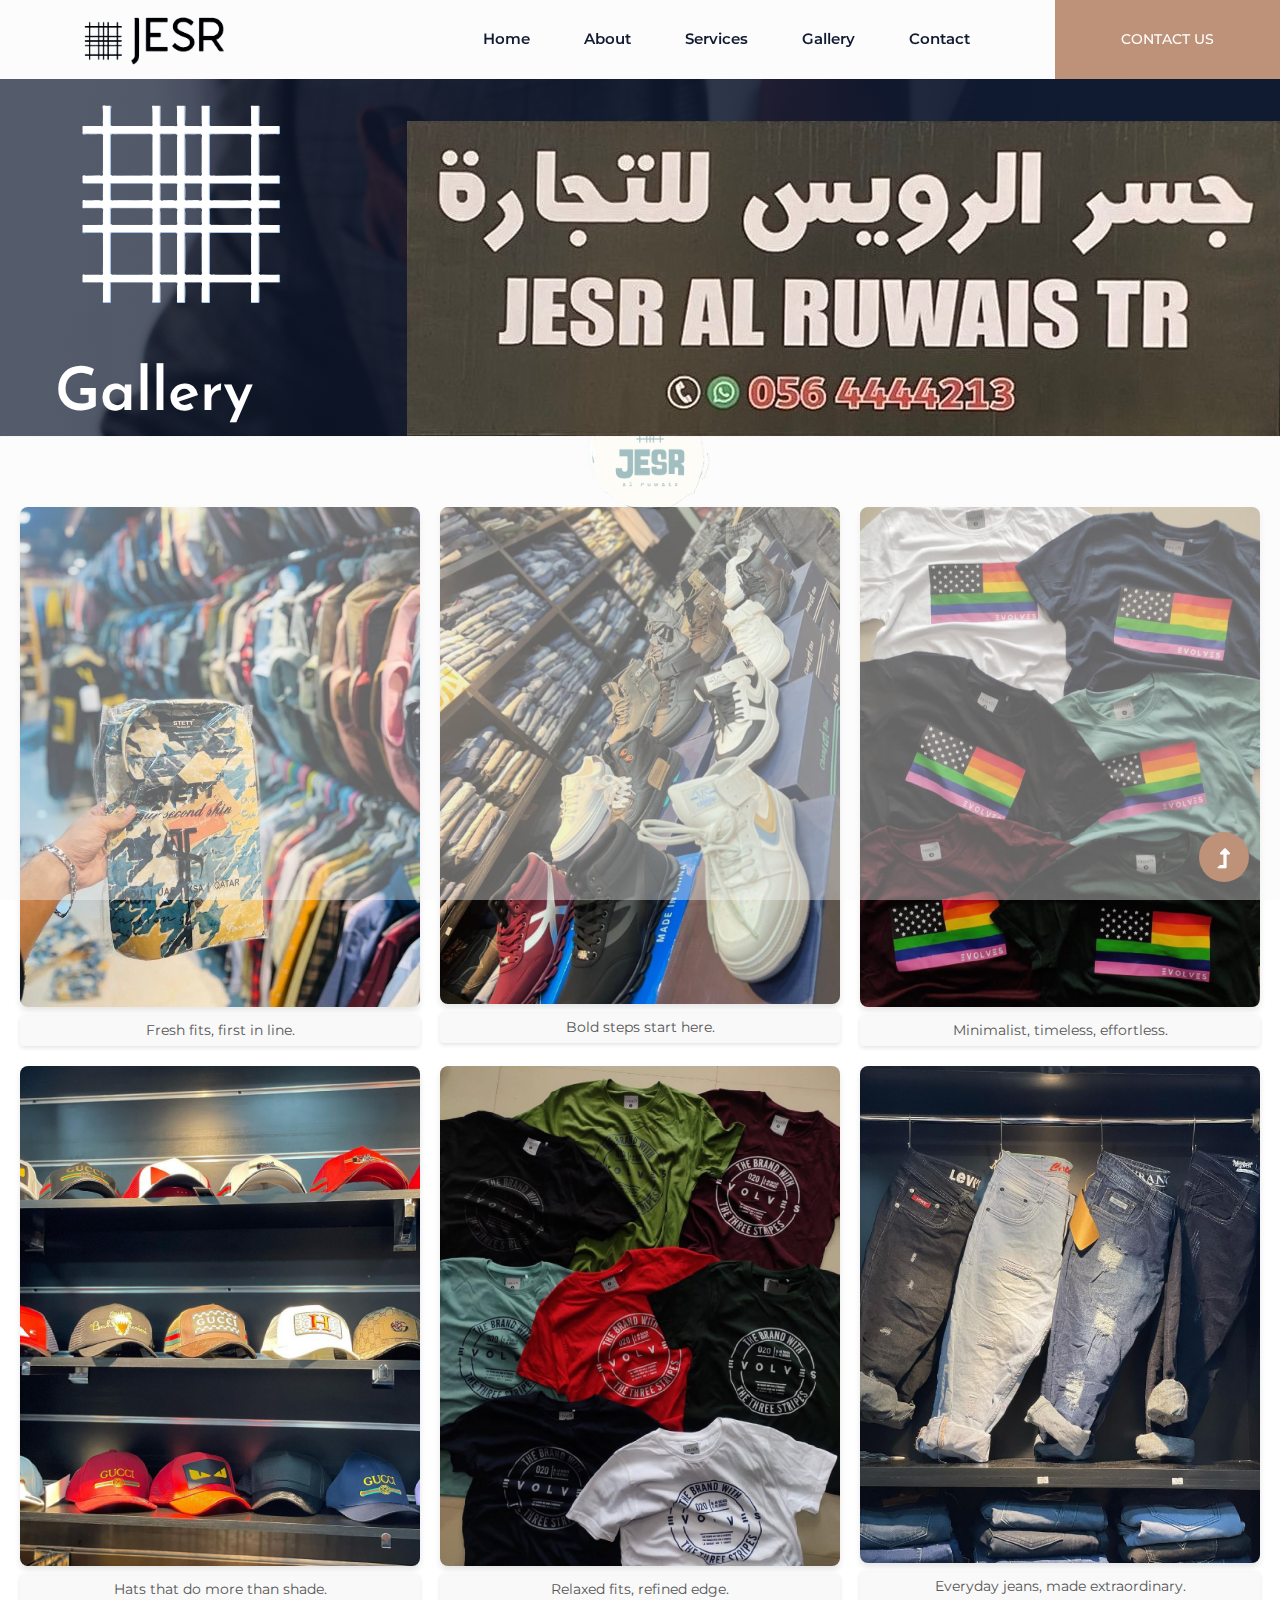
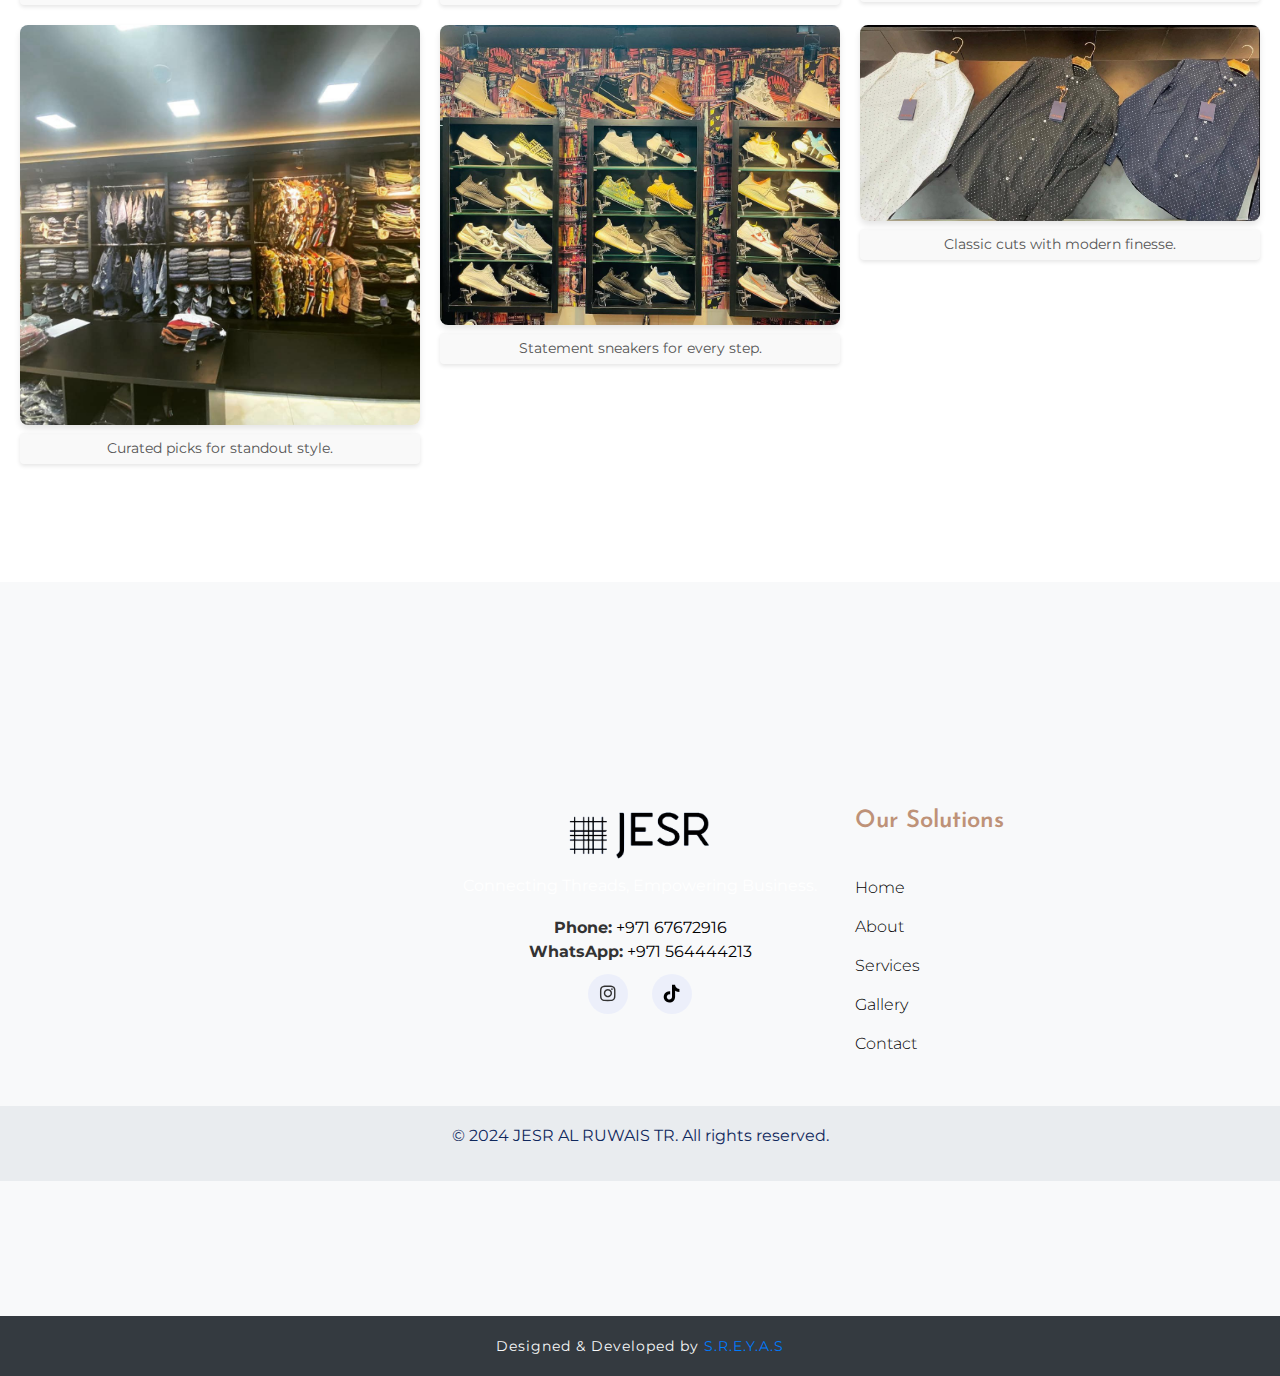
<file: gallery.html>
<!doctype html>
<html class="no-js" lang="zxx">

<head>
	<meta charset="utf-8">
	<meta http-equiv="x-ua-compatible" content="ie=edge">
	<title>JESR AL RUWAIS</title>
	<meta name="description" content="">
	<meta name="viewport" content="width=device-width, initial-scale=1">
	<link rel="manifest" href="site.webmanifest">
	<link rel="shortcut icon" type="image/x-icon" href="assets/img/favicon.ico">
	<link href="https://cdnjs.cloudflare.com/ajax/libs/font-awesome/6.0.0/css/all.min.css" rel="stylesheet">

	<!-- CSS here -->
	<link rel="stylesheet" href="assets/css/bootstrap.min.css">
	<link rel="stylesheet" href="assets/css/owl.carousel.min.css">
	<link rel="stylesheet" href="assets/css/slicknav.css">
	<link rel="stylesheet" href="assets/css/flaticon.css">
	<link rel="stylesheet" href="assets/css/progressbar_barfiller.css">
	<link rel="stylesheet" href="assets/css/gijgo.css">
	<link rel="stylesheet" href="assets/css/animate.min.css">
	<link rel="stylesheet" href="assets/css/animated-headline.css">
	<link rel="stylesheet" href="assets/css/magnific-popup.css">
	<link rel="stylesheet" href="assets/css/fontawesome-all.min.css">
	<link rel="stylesheet" href="assets/css/themify-icons.css">
	<link rel="stylesheet" href="assets/css/slick.css">
	<link rel="stylesheet" href="assets/css/nice-select.css">
	<link rel="stylesheet" href="assets/css/style.css">
</head>

<body>
	<!-- ? Preloader Start -->
	<div id="preloader-active">
		<div class="preloader d-flex align-items-center justify-content-center">
			<div class="preloader-inner position-relative">
				<div class="preloader-circle"></div>
				<div class="preloader-img pere-text">
					<img src="assets/img/logo/loder.png" alt="" style="max-width: 350px; padding-right: 230px">
				</div>
			</div>
		</div>
	</div>
	<!-- Preloader Start -->
	<header>
        <!-- Header Start -->
        <div class="header-area header_area">
            <div class="main-header">
             <div class="header-bottom header-sticky">
                <!-- Logo -->
                <div class="logo">
                    <a href="index.html"><img src="assets/img/logo/logo-1.png" alt="" style="max-width: 150px;"></a>
                </div>
                <div class="header-left  d-flex f-right align-items-center">
                    <!-- Main-menu -->
                    <div class="main-menu f-right d-none d-lg-block">
                        <nav> 
                            <ul id="navigation">                                                                                                                                     
                                <li><a href="index.html">Home</a></li>
                                <li><a href="about.html">About</a></li>
                                <li><a href="services.html">Services</a></li>
                                <li><a href="gallery.html">Gallery</a></li>                                
                                <li><a href="contact.html">Contact</a></li>
                            </ul>
                        </nav>
                    </div>
                    <!-- left Btn -->
                    <div class="header-right-btn f-right d-none d-lg-block  ml-30">
                        <a href="contact.html" class="header-btn">Contact Us</a>
                    </div>
                </div>          
                <!-- Mobile Menu -->
                <div class="col-12">
                    <div class="mobile_menu d-block d-lg-none"></div>
                </div>
            </div>
        </div>
    </div>
    <!-- Header End -->
</header>
<main>
    <!-- Slider Area Start -->
    <div class="slider-area position-relative">
        <div class="slider-active">
            <div class="single-slider position-relative hero-overly slider-height2 d-flex align-items-center"
                data-background="assets/img/hero/h1_hero.png">
                <div class="container">
                    <div class="row">
                        <div class="col-xl-6 col-lg-6">
                            <div class="hero-caption hero-caption2">
                                <img src="assets/img/hero/hero-icon.png" alt="" data-animation="zoomIn" data-delay="1s">
                                <h2 data-animation="fadeInLeft" data-delay=".4s">Gallery</h2>
                            </div>
                        </div>
                    </div>
                </div>
                <div class="hero-img hero-img2">
                    <img src="assets/img/hero/h2_hero2.jpg" alt="" data-animation="fadeInRight" data-transition-duration="5s">
                </div>
            </div>
        </div>
    </div>
    <!-- Slider Area End -->

    <div class="section-top-border">
        <div class="gallery-container">
            <div class="gallery-item">
                <a href="assets/img/elements/g1.jpg" class="img-pop-up">
                    <img src="assets/img/elements/g1.jpg" alt="Gallery Image">
                </a>
				<div class="image-tagline">
					Fresh fits, first in line.
				</div>
            </div>
            <div class="gallery-item">
                <a href="assets/img/elements/g2.jpg" class="img-pop-up">
                    <img src="assets/img/elements/g2.jpg" alt="Gallery Image">
                </a>
				<div class="image-tagline">
					Bold steps start here.
				</div>
            </div>
            <div class="gallery-item">
                <a href="assets/img/elements/g3.jpg" class="img-pop-up">
                    <img src="assets/img/elements/g3.jpg" alt="Gallery Image">
                </a>
				<div class="image-tagline">
					Minimalist, timeless, effortless.
				</div>
            </div>
            <div class="gallery-item">
                <a href="assets/img/elements/g4.jpg" class="img-pop-up">
                    <img src="assets/img/elements/g4.jpg" alt="Gallery Image">
                </a>
				<div class="image-tagline">
					Hats that do more than shade.
				</div>
            </div>
			<div class="gallery-item">
                <a href="assets/img/elements/g5.jpg" class="img-pop-up">
                    <img src="assets/img/elements/g5.jpg" alt="Gallery Image">
                </a>
				<div class="image-tagline">
					Relaxed fits, refined edge.
				</div>
            </div>
			<div class="gallery-item">
                <a href="assets/img/elements/g6.jpg" class="img-pop-up">
                    <img src="assets/img/elements/g6.jpg" alt="Gallery Image">
                </a>
				<div class="image-tagline">
					Everyday jeans, made extraordinary.
				</div>
            </div>
			<div class="gallery-item">
                <a href="assets/img/elements/g7.jpg" class="img-pop-up">
                    <img src="assets/img/elements/g7.jpg" alt="Gallery Image">
                </a>
				<div class="image-tagline">
					Curated picks for standout style.
				</div>
            </div>
			<div class="gallery-item">
                <a href="assets/img/elements/g8.jpg" class="img-pop-up">
                    <img src="assets/img/elements/g8.jpg" alt="Gallery Image">
                </a>
				<div class="image-tagline">
					Statement sneakers for every step.
				</div>
            </div>
			<div class="gallery-item">
                <a href="assets/img/elements/g9.jpg" class="img-pop-up">
                    <img src="assets/img/elements/g9.jpg" alt="Gallery Image">
                </a>
				<div class="image-tagline">
					Classic cuts with modern finesse.
				</div>
            </div>
        </div>
    </div>
</main>


    <style>
		/* General Styling */
		.gallery-container {
			display: grid;
			grid-template-columns: repeat(3, 1fr); /* 3 columns on desktop */
			gap: 20px;
			padding: 20px;
		}
	
		.gallery-item img {
			width: 100%; /* Always fill the column width */
			height: auto; /* Adjust height dynamically based on aspect ratio */
			object-fit: cover; /* Ensures images fit properly within the tiles */
			border-radius: 8px;
			box-shadow: 0 4px 6px rgba(0, 0, 0, 0.1);
			transition: transform 0.3s ease-in-out;
		}
	
		.gallery-item:hover img {
			transform: scale(1.05); /* Smooth hover effect */
		}
	
		/* Mobile view: one image per row */
		@media (max-width: 768px) {
			.gallery-container {
				grid-template-columns: 1fr; /* 1 column for mobile view */
				gap: 10px;
				padding: 10px;
			}
		}
		.image-tagline {
			text-align: center;
			font-size: 14px;
			color: #555;
			margin-top: 8px;
			padding: 5px;
			background-color: #f9f9f9;
			border-radius: 4px;
			box-shadow: 0 2px 4px rgba(0, 0, 0, 0.1);
			transition: background-color 0.3s ease;
		}
		
		.gallery-item:hover .image-tagline {
			background-color: #eee;
			color: #000;
		}
		
	</style>
	



<br><br>
		<footer>
			<div class="footer-wrapper section-bg2 pl-100">
				<footer>
					<div class="footer-wrapper section-bg2 pl-100" style="background-color: #f8f9fa; padding: 135px 0;">
						<!-- Footer Start -->
						<div class="footer-area footer-padding">
							<div class="container">
								<div class="row">
									<!-- Google Map Section -->
									<div class="col-xl-4 col-lg-4 col-md-12 mb-4">
										<div class="map-area">
											<iframe 
                                        src="https://www.google.com/maps/embed?pb=!1m18!1m12!1m3!1d3607.524199750021!2d55.4494204!3d25.2865864!2m3!1f0!2f0!3f0!3m2!1i1024!2i768!4f13.1!3m3!1m2!1s0x3e5f5f6e25e05cbf%3A0xe7e93e154821f2cb!2sBlack%20Panther%20Men&#39;s%20wear!5e0!3m2!1sen!2sae!4v1732610629354!5m2!1sen!2sae"
                                        width="100%" 
                                        height="250" 
                                        style="border:0;" 
                                        allowfullscreen="" 
                                        loading="lazy">
                                    </iframe>
										</div>
									</div>
									<!-- Logo, Tagline, Phone, Socials Section -->
									<div class="col-xl-4 col-lg-4 col-md-6 mb-4 text-center">
										<div class="footer-logo mb-3">
											<a href="index.html"><img src="assets/img/logo/logo-1.png" alt="Logo" style="max-width: 150px;"></a>
										</div>
										<div class="footer-tittle mb-3">
											<p>Connecting Threads, Empowering Business.</p>
										</div>
										<div class="footer-contact mb-3">
											<ul>
												<li><strong>Phone:</strong> <a href="tel:+971 67672916" style="color: black;">+971 67672916 </a></li>
                                        		<li><strong>WhatsApp:</strong> <a href="https://wa.me/971564444213?text=Hello" target="_blank" style="color: black;">+971 564444213</a></li>
											</ul>
										</div>
										<div class="footer-social">
											<a href="https://www.instagram.com/_blackk_pantherr?igsh=MWp4M3B2b3h3MDl5cw==" target="_blank">
												<i class="fab fa-instagram"></i>
											</a>
											<a href="https://vm.tiktok.com/ZSjXK2kWu/" target="_blank">
												<i class="fab fa-tiktok" style="color: black;"></i>
											</a>
										</div>
									</div>
									<!-- Our Solutions Links Section -->
									<div class="col-xl-4 col-lg-4 col-md-6">
										<div class="footer-tittle">
											<h4>Our Solutions</h4>
											<ul>
												<li><a href="index.html">Home</a></li>
                                				<li><a href="about.html">About</a></li>
												<li><a href="services.html">Services</a></li>
												<li><a href="gallery.html">Gallery</a></li>                                
												<li><a href="contact.html">Contact</a></li>
											</ul>
										</div>
									</div>
								</div>
							</div>
						</div>
						<!-- Footer Bottom -->
						<div class="footer-bottom-area text-center mt-4">
							<div class="container">
								<p>&copy; 2024 JESR AL RUWAIS TR. All rights reserved.</p>
							</div>
						</div>
					</div>
				</footer>
				<div class="container-fluid py-4 bg-dark text-center">
    <p class="mb-0 text-light" style="font-size: 14px;">
        Designed & Developed by 
        <a href="https://sreyas.tech" target="_blank" class="text-uppercase text-primary fw-bold text-decoration-none">
            S.R.E.Y.A.S
        </a>
    </p>
</div>
<!-- Developed By Section End -->
<style>
    .container-fluid {
        font-family: 'Arial', sans-serif;
        font-size: 14px;
        letter-spacing: 1px;
    }
    
    .container-fluid a {
        transition: color 0.3s ease;
    }
    
    .container-fluid a:hover {
        color: #f4c20d; /* A golden classy hover effect */
        text-decoration: underline; /* Optional underline on hover */
    }    
</style>
		<style>
			.footer-wrapper {
				background-color: #f8f9fa;
				color: #333;
			}
			
			.footer-logo img {
				max-width: 150px;
			}
			
			.footer-tittle h4 {
				font-size: 18px;
				margin-bottom: 15px;
				font-weight: 600;
			}
			
			.footer-tittle ul {
				list-style: none;
				padding: 0;
			}
			
			.footer-tittle ul li {
				margin-bottom: 10px;
			}
			
			.footer-tittle ul li a {
				color: #333;
				text-decoration: none;
			}
			
			.footer-tittle ul li a:hover {
				color: #007bff;
			}
			
			.footer-social a {
				margin: 0 10px;
				color: #333;
				font-size: 18px;
				text-decoration: none;
			}
			
			.footer-social a:hover {
				color: #007bff;
			}
			
			.footer-bottom-area {
				background-color: #e9ecef;
				padding: 15px 0;
				color: #666;
				font-size: 14px;
			}
			
			.map-area iframe {
				border: 0;
				width: 100%;
				height: 250px;
			}
			
		</style>      

		<!-- Scroll Up -->
		<div id="back-top">
			<a title="Go to Top" href="#"> <i class="fas fa-level-up-alt"></i></a>
		</div>
		<!-- JS here -->

		<script src="./assets/js/vendor/modernizr-3.5.0.min.js"></script>
		<!-- Jquery, Popper, Bootstrap -->
		<script src="./assets/js/vendor/jquery-1.12.4.min.js"></script>
		<script src="./assets/js/popper.min.js"></script>
		<script src="./assets/js/bootstrap.min.js"></script>
		<!-- Jquery Mobile Menu -->
		<script src="./assets/js/jquery.slicknav.min.js"></script>

		<!-- Jquery Slick , Owl-Carousel Plugins -->
		<script src="./assets/js/owl.carousel.min.js"></script>
		<script src="./assets/js/slick.min.js"></script>
		<!-- One Page, Animated-HeadLin -->
		<script src="./assets/js/wow.min.js"></script>
		<script src="./assets/js/animated.headline.js"></script>
		<script src="./assets/js/jquery.magnific-popup.js"></script>

		<!-- Date Picker -->
		<script src="./assets/js/gijgo.min.js"></script>
		<!-- Nice-select, sticky -->
		<script src="./assets/js/jquery.nice-select.min.js"></script>
		<script src="./assets/js/jquery.sticky.js"></script>

		<!-- counter , waypoint,Hover Direction -->
		<script src="./assets/js/jquery.counterup.min.js"></script>
		<script src="./assets/js/waypoints.min.js"></script>
		<script src="./assets/js/jquery.countdown.min.js"></script>
		<script src="./assets/js/hover-direction-snake.min.js"></script>

		<!-- contact js -->
		<script src="./assets/js/contact.js"></script>
		<script src="./assets/js/jquery.form.js"></script>
		<script src="./assets/js/jquery.validate.min.js"></script>
		<script src="./assets/js/mail-script.js"></script>
		<script src="./assets/js/jquery.ajaxchimp.min.js"></script>

		<!-- Jquery Plugins, main Jquery -->
		<script src="./assets/js/plugins.js"></script>
		<script src="./assets/js/main.js"></script>

</body>

</html>
</file>
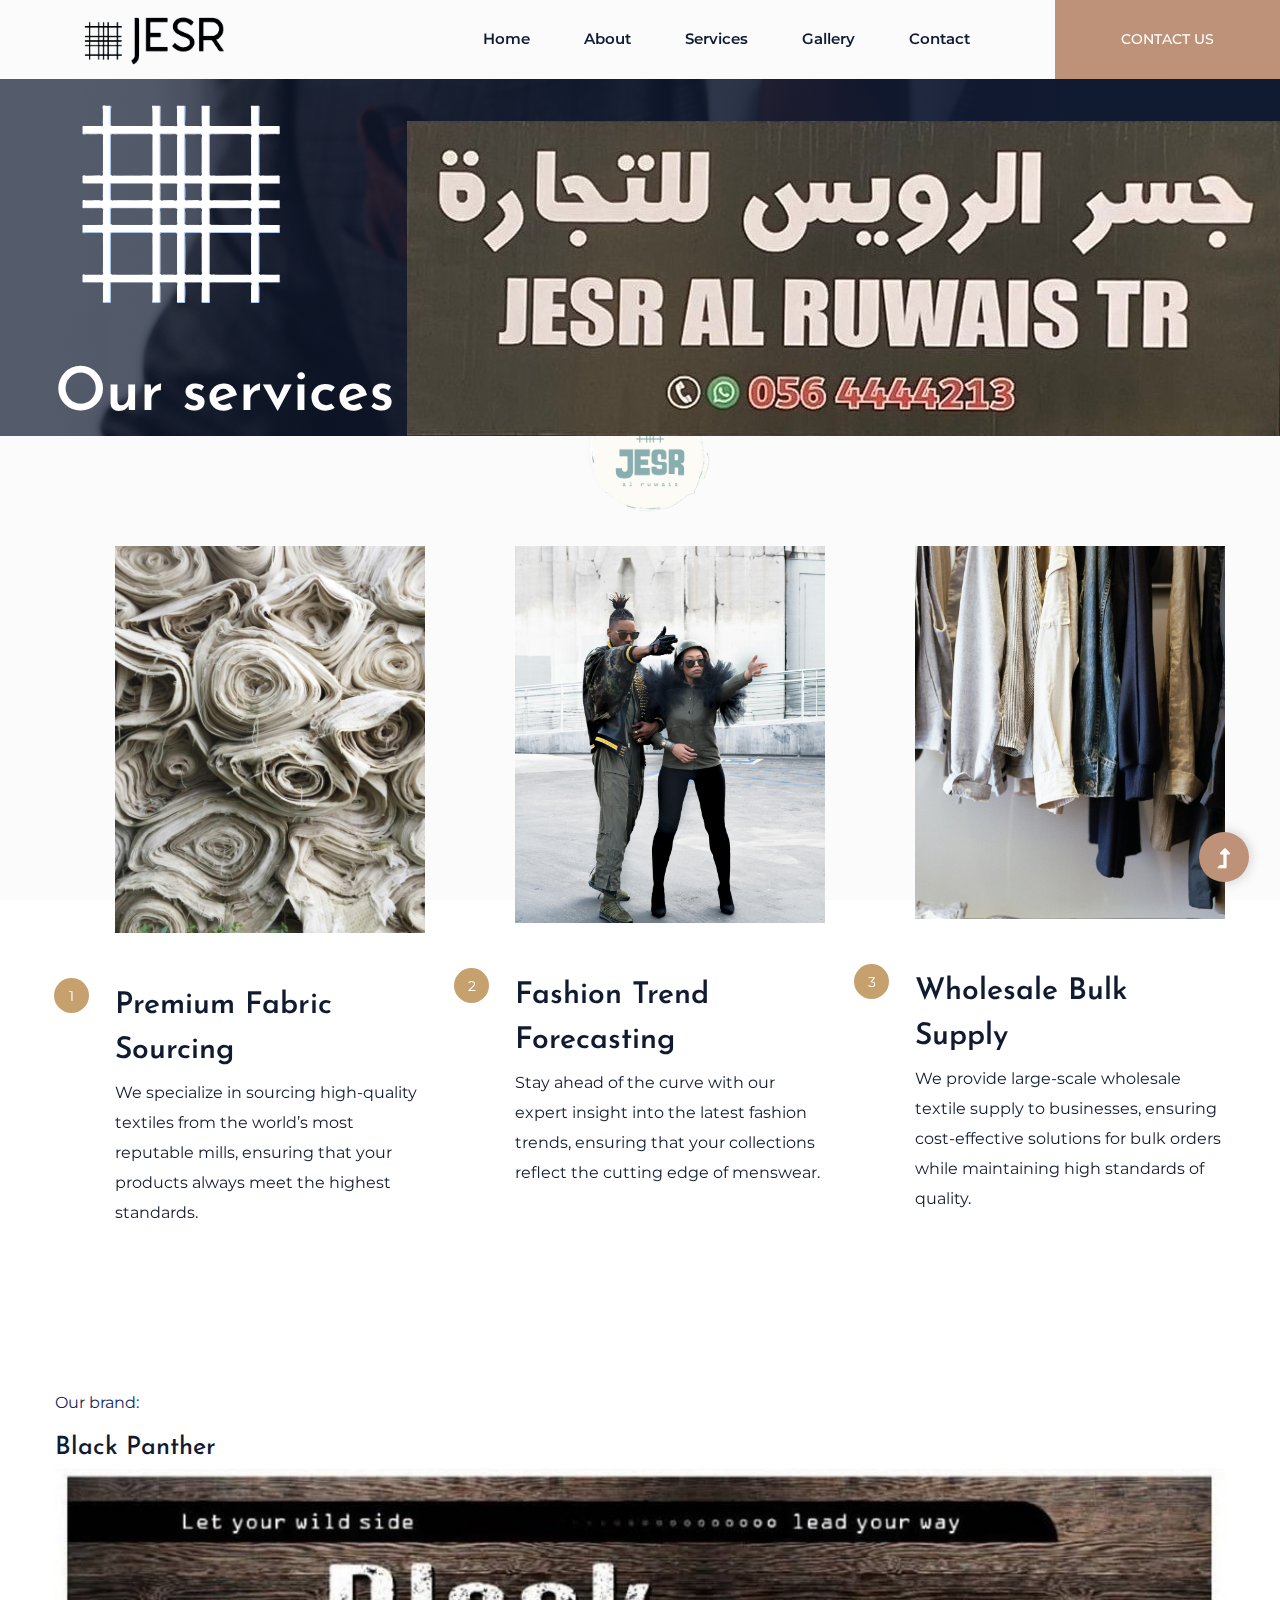
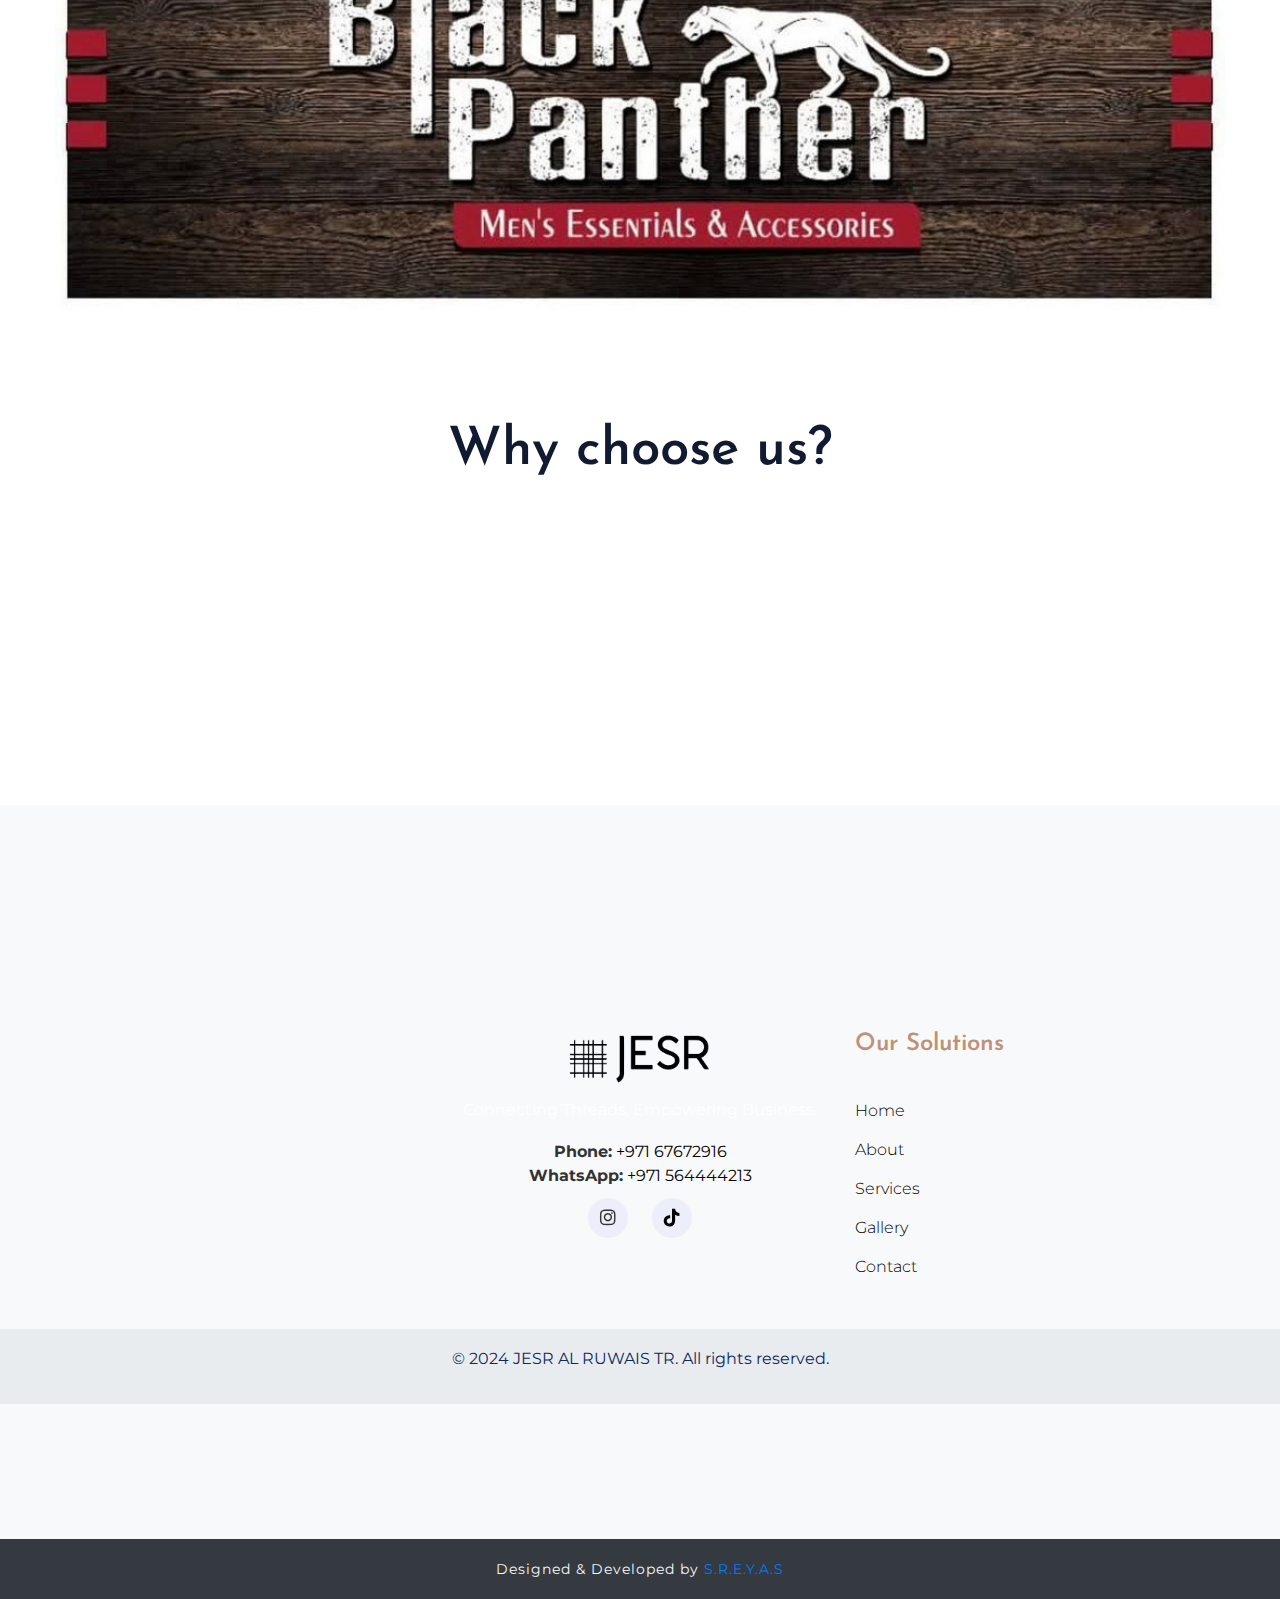
<file: services.html>
<!doctype html>
<html class="no-js" lang="zxx">
<head>
    <meta charset="utf-8">
    <meta http-equiv="x-ua-compatible" content="ie=edge">
    <title>JESR AL RUWAIS</title>
    <meta name="description" content="">
    <meta name="viewport" content="width=device-width, initial-scale=1">
    <link rel="manifest" href="site.webmanifest">
    <link rel="shortcut icon" type="image/x-icon" href="assets/img/favicon.ico">
    <link href="https://cdn.jsdelivr.net/npm/bootstrap-icons/font/bootstrap-icons.css" rel="stylesheet">
    <link href="https://cdnjs.cloudflare.com/ajax/libs/font-awesome/6.0.0/css/all.min.css" rel="stylesheet">
    <!-- CSS here -->
    <link rel="stylesheet" href="assets/css/bootstrap.min.css">
    <link rel="stylesheet" href="assets/css/owl.carousel.min.css">
    <link rel="stylesheet" href="assets/css/slicknav.css">
    <link rel="stylesheet" href="assets/css/flaticon.css">
    <link rel="stylesheet" href="assets/css/progressbar_barfiller.css">
    <link rel="stylesheet" href="assets/css/gijgo.css">
    <link rel="stylesheet" href="assets/css/animate.min.css">
    <link rel="stylesheet" href="assets/css/animated-headline.css">
    <link rel="stylesheet" href="assets/css/magnific-popup.css">
    <link rel="stylesheet" href="assets/css/fontawesome-all.min.css">
    <link rel="stylesheet" href="assets/css/themify-icons.css">
    <link rel="stylesheet" href="assets/css/slick.css">
    <link rel="stylesheet" href="assets/css/nice-select.css">
    <link rel="stylesheet" href="assets/css/style.css">
</head>
<body>
    <!-- ? Preloader Start -->
    <div id="preloader-active">
        <div class="preloader d-flex align-items-center justify-content-center">
            <div class="preloader-inner position-relative">
                <div class="preloader-circle"></div>
                <div class="preloader-img pere-text">
                    <img src="assets/img/logo/loder.png" alt="" style="max-width: 350px; padding-right: 230px">
                </div>
            </div>
        </div>
    </div> 
    <!-- Preloader Start-->
    <header>
        <!-- Header Start -->
        <div class="header-area header_area">
            <div class="main-header">
             <div class="header-bottom header-sticky">
                <!-- Logo -->
                <div class="logo">
                    <a href="index.html"><img src="assets/img/logo/logo-1.png" alt="" style="max-width: 150px;"></a>
                </div>
                <div class="header-left  d-flex f-right align-items-center">
                    <!-- Main-menu -->
                    <div class="main-menu f-right d-none d-lg-block">
                        <nav> 
                            <ul id="navigation">                                                                                                                                     
                                <li><a href="index.html">Home</a></li>
                                <li><a href="about.html">About</a></li>
                                <li><a href="services.html">Services</a></li>
                                <li><a href="gallery.html">Gallery</a></li>                                
                                <li><a href="contact.html">Contact</a></li>
                            </ul>
                        </nav>
                    </div>
                    <!-- left Btn -->
                    <div class="header-right-btn f-right d-none d-lg-block  ml-30">
                        <a href="contact.html" class="header-btn">Contact Us</a>
                    </div>
                </div>          
                <!-- Mobile Menu -->
                <div class="col-12">
                    <div class="mobile_menu d-block d-lg-none"></div>
                </div>
            </div>
        </div>
    </div>
    <!-- Header End -->
</header>
<main>
    <!--? slider Area Start-->
    <div class="slider-area position-relative">
        <div class="slider-active">
            <!-- Single Slider -->
            <div class="single-slider position-relative hero-overly slider-height2  d-flex align-items-center" data-background="assets/img/hero/h1_hero.png">
                <div class="container">
                 <div class="row">
                     <div class="col-xl-6 col-lg-6">
                        <div class="hero-caption hero-caption2">
                            <img src="assets/img/hero/hero-icon.png" alt="" data-animation="zoomIn" data-delay="1s">
                            <h2 data-animation="fadeInLeft" data-delay=".4s">Our services</h2>
                        </div>
                    </div>
                </div>
            </div>
            <!-- Left img -->
            <div class="hero-img hero-img2">
                <img src="assets/img/hero/h2_hero2.jpg" alt=""  data-animation="fadeInRight" data-transition-duration="5s">
            </div>
        </div>
    </div>
</div>
<!-- slider Area End-->
<!-- Clients Offers Start -->
<div class="clients-area section-padding40">
    <div class="container">
        <div class="row">
            <!-- Service 1 -->
            <div class="col-lg-4 col-md-6 col-sm-6">
                <div class="single-offers mb-50 wow fadeInUp" data-wow-delay=".2s">
                    <div class="offers-img">
                        <img src="assets/img/gallery/fabric.jpg" alt="">
                    </div>
                    <div class="offers-cap">
                        <span>1</span>
                        <h3><a href="services.html">Premium Fabric Sourcing</a></h3>
                        <p>We specialize in sourcing high-quality textiles from the world’s most reputable mills, ensuring that your products always meet the highest standards.</p>
                    </div>
                </div>
            </div>
            <!-- Service 2 -->
            <div class="col-lg-4 col-md-6 col-sm-6">
                <div class="single-offers mb-50 wow fadeInUp" data-wow-delay=".4s">
                    <div class="offers-img">
                        <img src="assets/img/gallery/trend.jpg" alt="">
                    </div>
                    <div class="offers-cap">
                        <span>2</span>
                        <h3><a href="services.html">Fashion Trend Forecasting</a></h3>
                        <p>Stay ahead of the curve with our expert insight into the latest fashion trends, ensuring that your collections reflect the cutting edge of menswear.</p>
                    </div>
                </div>
            </div>
            <!-- Service 3 -->
            <div class="col-lg-4 col-md-6 col-sm-6">
                <div class="single-offers mb-50 wow fadeInUp" data-wow-delay=".6s">
                    <div class="offers-img">
                        <img src="assets/img/gallery/bulk.jpg" alt="">
                    </div>
                    <div class="offers-cap">
                        <span>3</span>
                        <h3><a href="services.html">Wholesale Bulk Supply</a></h3>
                        <p>We provide large-scale wholesale textile supply to businesses, ensuring cost-effective solutions for bulk orders while maintaining high standards of quality.</p>
                    </div>
                </div>
            </div>
        </div>
    </div>
</div>
<!-- Clients Offers End -->
<!--? video_start -->
<!-- <div class="video-area section-bg2 d-flex align-items-center"  data-background="assets/img/gallery/video-bg.png">
    <div class="container">
        <div class="video-wrap position-relative">
            <div class="video-icon" >
                <a class="popup-video btn-icon" href="https://www.youtube.com/watch?v=up68UAfH0d0"><i class="fas fa-play"></i></a>
            </div>
        </div>
    </div>
</div> -->
<!--? Services Area Start -->
 <!-- brand section start -->
 <section class="brand-name">
    <div class="container">
        <p>Our brand:</p>
        <h1>Black Panther</h1>
        <img src="assets/img/elements/panther.jpg" alt="Black Panther Brand" class="responsive-image">
    </div>
    <style>
        .responsive-image {
            width: 100%;
            height: auto;
            max-width: 100%;
            object-fit: cover;
        }
        
    </style>
</section>

  <!-- brand section end -->
<section class="categories-area section-padding40">
    <div class="container">
        <!-- section Title -->
        <div class="row justify-content-center">
            <div class="col-xl-6 col-lg-6 col-md-7 col-sm-9">
                <div class="section-tittle text-center mb-60">
                    <h2>Why choose us?</h2>
                </div>
            </div>
        </div>
        <div class="row">
            <!-- High-Quality Textiles -->
            <div class="col-lg-3 col-md-6 col-sm-6">
                <div class="single-cat mb-50 wow fadeInUp" data-wow-duration="1s" data-wow-delay=".2s">
                    <div class="cat-icon">
                        <i class="bi bi-patch-check-fill" style="font-size: 2rem; color: #007bff;"></i>
                    </div>
                    <div class="cat-cap">
                        <h5>High-Quality Textiles</h5>
                        <p>Premium fabrics sourced from trusted manufacturers.</p>
                    </div>
                </div>
            </div>
            <!-- Bulk Supply -->
            <div class="col-lg-3 col-md-6 col-sm-6">
                <div class="single-cat mb-50 wow fadeInUp" data-wow-duration="1s" data-wow-delay=".2s">
                    <div class="cat-icon">
                        <i class="bi bi-box-fill" style="font-size: 2rem; color: #007bff;"></i>
                    </div>
                    <div class="cat-cap">
                        <h5>Bulk Supply</h5>
                        <p>We specialize in providing large-scale textile supply to businesses, ensuring consistent quality and timely delivery.</p>
                    </div>
                </div>
            </div>
            <!-- Reliable Service -->
            <div class="col-lg-3 col-md-6 col-sm-6">
                <div class="single-cat mb-50 wow fadeInUp" data-wow-duration="1s" data-wow-delay=".4s">
                    <div class="cat-icon">
                        <i class="bi bi-clock-fill" style="font-size: 2rem; color: #007bff;"></i>
                    </div>
                    <div class="cat-cap">
                        <h5>Reliable Service</h5>
                        <p>A customer-first approach, ensuring timely delivery and support.</p>
                    </div>
                </div>
            </div>
            <!-- Strategic Location -->
            <div class="col-lg-3 col-md-6 col-sm-6">
                <div class="single-cat mb-50 wow fadeInUp" data-wow-duration="1s" data-wow-delay=".5s">
                    <div class="cat-icon">
                        <i class="bi bi-geo-alt-fill" style="font-size: 2rem; color: #007bff;"></i>
                    </div>
                    <div class="cat-cap">
                        <h5>Strategic Location</h5>
                        <p>Situated in Sharjah, enabling easy access to UAE's vibrant markets and beyond.</p>
                    </div>
                </div>
            </div>
        </div>
    </div>
</section>


<!--? Services Area End -->

</main>
<footer>
    <div class="footer-wrapper section-bg2 pl-100">
        <footer>
            <div class="footer-wrapper section-bg2 pl-100" style="background-color: #f8f9fa; padding: 135px 0;">
                <!-- Footer Start -->
                <div class="footer-area footer-padding">
                    <div class="container">
                        <div class="row">
                            <!-- Google Map Section -->
                            <div class="col-xl-4 col-lg-4 col-md-12 mb-4">
                                <div class="map-area">
                                    <iframe 
                                        src="https://www.google.com/maps/embed?pb=!1m18!1m12!1m3!1d3607.524199750021!2d55.4494204!3d25.2865864!2m3!1f0!2f0!3f0!3m2!1i1024!2i768!4f13.1!3m3!1m2!1s0x3e5f5f6e25e05cbf%3A0xe7e93e154821f2cb!2sBlack%20Panther%20Men&#39;s%20wear!5e0!3m2!1sen!2sae!4v1732610629354!5m2!1sen!2sae"
                                        width="100%" 
                                        height="250" 
                                        style="border:0;" 
                                        allowfullscreen="" 
                                        loading="lazy">
                                    </iframe>
                                </div>
                            </div>
                            <!-- Logo, Tagline, Phone, Socials Section -->
                            <div class="col-xl-4 col-lg-4 col-md-6 mb-4 text-center">
                                <div class="footer-logo mb-3">
                                    <a href="index.html"><img src="assets/img/logo/logo-1.png" alt="Logo" style="max-width: 150px;"></a>
                                </div>
                                <div class="footer-tittle mb-3">
                                    <p>Connecting Threads, Empowering Business.</p>
                                </div>
                                <div class="footer-contact mb-3">
                                    <ul>
                                        <li><strong>Phone:</strong> <a href="tel:+971 67672916" style="color: black;">+971 67672916 </a></li>
                                        <li><strong>WhatsApp:</strong> <a href="https://wa.me/971564444213?text=Hello" target="_blank" style="color: black;">+971 564444213</a></li>
                                    </ul>
                                </div>
                                <div class="footer-social">
                                    <a href="https://www.instagram.com/_blackk_pantherr?igsh=MWp4M3B2b3h3MDl5cw==" target="_blank">
                                        <i class="fab fa-instagram"></i>
                                    </a>
                                    <a href="https://vm.tiktok.com/ZSjXK2kWu/" target="_blank">
                                        <i class="fab fa-tiktok" style="color: black;"></i>
                                    </a>
                                </div>
                            </div>
                            <!-- Our Solutions Links Section -->
                            <div class="col-xl-4 col-lg-4 col-md-6">
                                <div class="footer-tittle">
                                    <h4>Our Solutions</h4>
                                    <ul>
                                        <li><a href="index.html">Home</a></li>
                                        <li><a href="about.html">About</a></li>
                                        <li><a href="services.html">Services</a></li>
                                        <li><a href="gallery.html">Gallery</a></li>                                
                                        <li><a href="contact.html">Contact</a></li>
                                    </ul>
                                </div>
                            </div>
                        </div>
                    </div>
                </div>
                <!-- Footer Bottom -->
                <div class="footer-bottom-area text-center mt-4">
                    <div class="container">
                        <p>&copy; 2024 JESR AL RUWAIS TR. All rights reserved.</p>
                    </div>
                </div>
            </div>
        </footer>
<div class="container-fluid py-4 bg-dark text-center">
    <p class="mb-0 text-light" style="font-size: 14px;">
        Designed & Developed by 
        <a href="https://sreyas.tech" target="_blank" class="text-uppercase text-primary fw-bold text-decoration-none">
            S.R.E.Y.A.S
        </a>
    </p>
</div>
<!-- Developed By Section End -->
<style>
    .container-fluid {
        font-family: 'Arial', sans-serif;
        font-size: 14px;
        letter-spacing: 1px;
    }
    
    .container-fluid a {
        transition: color 0.3s ease;
    }
    
    .container-fluid a:hover {
        color: #f4c20d; /* A golden classy hover effect */
        text-decoration: underline; /* Optional underline on hover */
    }    
</style>
<style>
    .footer-wrapper {
        background-color: #f8f9fa;
        color: #333;
    }
    
    .footer-logo img {
        max-width: 150px;
    }
    
    .footer-tittle h4 {
        font-size: 18px;
        margin-bottom: 15px;
        font-weight: 600;
    }
    
    .footer-tittle ul {
        list-style: none;
        padding: 0;
    }
    
    .footer-tittle ul li {
        margin-bottom: 10px;
    }
    
    .footer-tittle ul li a {
        color: #333;
        text-decoration: none;
    }
    
    .footer-tittle ul li a:hover {
        color: #007bff;
    }
    
    .footer-social a {
        margin: 0 10px;
        color: #333;
        font-size: 18px;
        text-decoration: none;
    }
    
    .footer-social a:hover {
        color: #007bff;
    }
    
    .footer-bottom-area {
        background-color: #e9ecef;
        padding: 15px 0;
        color: #666;
        font-size: 14px;
    }
    
    .map-area iframe {
        border: 0;
        width: 100%;
        height: 250px;
    }
    
</style>   
<!-- Scroll Up -->
<div id="back-top" >
    <a title="Go to Top" href="#"> <i class="fas fa-level-up-alt"></i></a>
</div>

<!-- JS here -->
<script src="./assets/js/vendor/modernizr-3.5.0.min.js"></script>
<!-- Jquery, Popper, Bootstrap -->
<script src="./assets/js/vendor/jquery-1.12.4.min.js"></script>
<script src="./assets/js/popper.min.js"></script>
<script src="./assets/js/bootstrap.min.js"></script>
<!-- Jquery Mobile Menu -->
<script src="./assets/js/jquery.slicknav.min.js"></script>

<!-- Jquery Slick , Owl-Carousel Plugins -->
<script src="./assets/js/owl.carousel.min.js"></script>
<script src="./assets/js/slick.min.js"></script>
<!-- One Page, Animated-HeadLin -->
<script src="./assets/js/wow.min.js"></script>
<script src="./assets/js/animated.headline.js"></script>
<script src="./assets/js/jquery.magnific-popup.js"></script>

<!-- Date Picker -->
<script src="./assets/js/gijgo.min.js"></script>
<!-- Nice-select, sticky -->
<script src="./assets/js/jquery.nice-select.min.js"></script>
<script src="./assets/js/jquery.sticky.js"></script>
<!-- Progress -->
<script src="./assets/js/jquery.barfiller.js"></script>

<!-- counter , waypoint,Hover Direction -->
<script src="./assets/js/jquery.counterup.min.js"></script>
<script src="./assets/js/waypoints.min.js"></script>
<script src="./assets/js/jquery.countdown.min.js"></script>
<script src="./assets/js/hover-direction-snake.min.js"></script>

<!-- contact js -->
<script src="./assets/js/contact.js"></script>
<script src="./assets/js/jquery.form.js"></script>
<script src="./assets/js/jquery.validate.min.js"></script>
<script src="./assets/js/mail-script.js"></script>
<script src="./assets/js/jquery.ajaxchimp.min.js"></script>

<!-- Jquery Plugins, main Jquery -->	
<script src="./assets/js/plugins.js"></script>
<script src="./assets/js/main.js"></script>

</body>
</html>
</file>
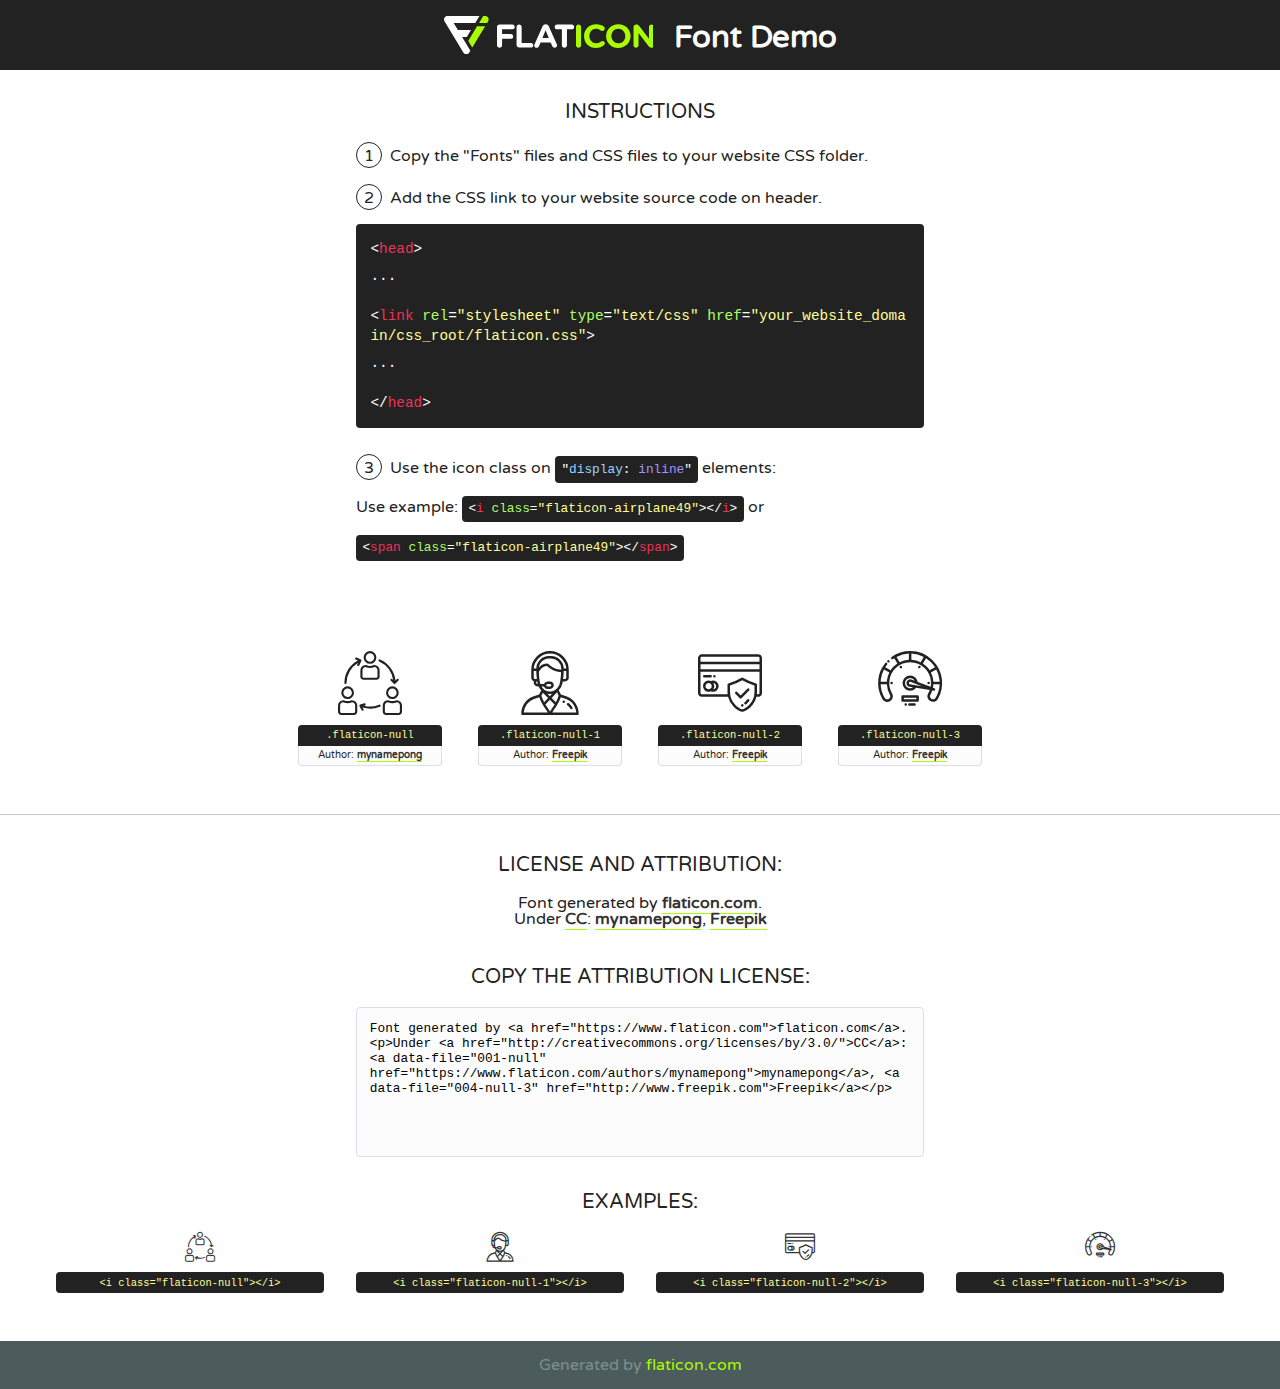
<file: assets/fonts/flaticon.html>
<!DOCTYPE html>
<!--
  Flaticon icon font: Flaticon
  Creation date: 03/06/2020 12:20
-->
<html>
<!DOCTYPE html>
<html>

<head>
    <title>Flaticon WebFont</title>
    <link href="http://fonts.googleapis.com/css?family=Varela+Round" rel="stylesheet" type="text/css" />
    <link rel="stylesheet" type="text/css" href="flaticon.css">
    <meta charset="UTF-8">
    <style>
    html, body, div, span, applet, object, iframe,
    h1, h2, h3, h4, h5, h6, p, blockquote, pre,
    a, abbr, acronym, address, big, cite, code,
    del, dfn, em, img, ins, kbd, q, s, samp,
    small, strike, strong, sub, sup, tt, var,
    b, u, i, center,
    dl, dt, dd, ol, ul, li,
    fieldset, form, label, legend,
    table, caption, tbody, tfoot, thead, tr, th, td,
    article, aside, canvas, details, embed, 
    figure, figcaption, footer, header, hgroup, 
    menu, nav, output, ruby, section, summary,
    time, mark, audio, video {
        margin: 0;
        padding: 0;
        border: 0;
        font-size: 100%;
        font: inherit;
        vertical-align: baseline;
    }
    /* HTML5 display-role reset for older browsers */
    article, aside, details, figcaption, figure, 
    footer, header, hgroup, menu, nav, section {
        display: block;
    }
    body {
        line-height: 1;
    }
    ol, ul {
        list-style: none;
    }
    blockquote, q {
        quotes: none;
    }
    blockquote:before, blockquote:after,
    q:before, q:after {
        content: '';
        content: none;
    }
    table {
        border-collapse: collapse;
        border-spacing: 0;
    }
    body {
        font-family: 'Varela Round', Helvetica, Arial, sans-serif;
        font-size: 16px;
        color: #222;
    }
    a {
        color: #333;
        border-bottom: 1px solid #a9fd00;
        font-weight: bold;
        text-decoration: none;
    }
    * {
        -moz-box-sizing: border-box;
        -webkit-box-sizing: border-box;
        box-sizing: border-box;
        margin: 0;
        padding: 0;
    }
    [class^="flaticon-"]:before, [class*=" flaticon-"]:before, [class^="flaticon-"]:after, [class*=" flaticon-"]:after {
        font-family: Flaticon;
        font-size: 30px;
        font-style: normal;
        margin-left: 20px;
        color: #333;
    }
    .wrapper {
        max-width: 600px;
        margin: auto;
        padding: 0 1em;
    }
    .title {
        font-size: 1.25em;
        text-align: center;
        margin-bottom: 1em;
        text-transform: uppercase;
    }
    header {
        text-align: center;
        background-color: #222;
        color: #fff;
        padding: 1em;
    }
    header .logo {
        width: 210px;
        height: 38px;
        display: inline-block;
        vertical-align: middle;
        margin-right: 1em;
        border: none;
    }
    header strong {
        font-size: 1.95em;
        font-weight: bold;
        vertical-align: middle;
        margin-top: 5px;
        display: inline-block;
    }
    .demo {
        margin: 2em auto;
        line-height: 1.25em;
    }
    .demo ul li {
        margin-bottom: 1em;
    }
    .demo ul li .num {
        color: #222;
        border-radius: 20px;
        display: inline-block;
        width: 26px;
        padding: 3px;
        height: 26px;
        text-align: center;
        margin-right: 0.5em;
        border: 1px solid #222;
    }
    .demo ul li code {
        background-color: #222;
        border-radius: 4px;
        padding: 0.25em 0.5em;
        display: inline-block;
        color: #fff;
        font-family: Consolas,Monaco,Lucida Console,Liberation Mono,DejaVu Sans Mono,Bitstream Vera Sans Mono,Courier New, monospace;
        font-weight: lighter;
        margin-top: 1em;
        font-size: 0.8em;
        word-break: break-all;
    }
    .demo ul li code.big {
        padding: 1em;
        font-size: 0.9em;
    }
    .demo ul li code .red {
        color: #EF3159;
    }
    .demo ul li code .green {
        color: #ACFF65;
    }
    .demo ul li code .yellow {
        color: #FFFF99;
    }
    .demo ul li code .blue {
        color: #99D3FF;
    }
    .demo ul li code .purple {
        color: #A295FF;
    }
    .demo ul li code .dots {
        margin-top: 0.5em;
        display: block;
    }
    #glyphs {
        border-bottom: 1px solid #ccc;
        padding: 2em 0;
        text-align: center;
    }
    .glyph {
        display: inline-block;
        width: 9em;
        margin: 1em;
        text-align: center;
        vertical-align: top;
        background: #FFF;
    }
    .glyph .glyph-icon {
        padding: 10px;
        display: block;
        font-family:"Flaticon";
        font-size: 64px;
        line-height: 1;
    }
    .glyph .glyph-icon:before {
        font-size: 64px;
        color: #222;
        margin-left: 0;
    }
    .class-name {
        font-size: 0.65em;
        background-color: #222;
        color: #fff;
        border-radius: 4px 4px 0 0;
        padding: 0.5em;
        color: #FFFF99;
        font-family: Consolas,Monaco,Lucida Console,Liberation Mono,DejaVu Sans Mono,Bitstream Vera Sans Mono,Courier New, monospace;
    }
    .author-name {
        font-size: 0.6em;
        background-color: #fcfcfd;
        border: 1px solid #DEDEE4;
        border-top: 0;
        border-radius: 0 0 4px 4px;
        padding: 0.5em;
    }
    .class-name:last-child {
        font-size: 10px;
        color:#888;
    }
    .class-name:last-child a {
        font-size: 10px;
        color:#555;
    }
    .class-name:last-child a:hover {
        color:#a9fd00;
    }
    .glyph > input {
        display: block;
        width: 100px;
        margin: 5px auto;
        text-align: center;
        font-size: 12px;
        cursor: text;
    }
    .glyph > input.icon-input {
        font-family:"Flaticon";
        font-size: 16px;
        margin-bottom: 10px;
    }
    .attribution .title {
        margin-top: 2em;
    }
    .attribution textarea {
        background-color: #fcfcfd;
        padding: 1em;
        border: none;
        box-shadow: none;
        border: 1px solid #DEDEE4;
        border-radius: 4px;
        resize: none;
        width: 100%;
        height: 150px;
        font-size: 0.8em;
        font-family: Consolas,Monaco,Lucida Console,Liberation Mono,DejaVu Sans Mono,Bitstream Vera Sans Mono,Courier New, monospace;
        -webkit-appearance: none;
    }
    .iconsuse {
        margin: 2em auto;
        text-align: center;
        max-width: 1200px;
    }
    .iconsuse:after {
        content: '';
        display: table;
        clear: both;
    }
    .iconsuse .image {
        float: left;
        width: 25%;
        padding: 0 1em;
    }
    .iconsuse .image p {
        margin-bottom: 1em;
    }
    .iconsuse .image span {
        display: block;
        font-size: 0.65em;
        background-color: #222;
        color: #fff;
        border-radius: 4px;
        padding: 0.5em;
        color: #FFFF99;
        margin-top: 1em;
        font-family: Consolas,Monaco,Lucida Console,Liberation Mono,DejaVu Sans Mono,Bitstream Vera Sans Mono,Courier New, monospace;
    }
    #footer {
        text-align: center;
        background-color: #4C5B5C;
        color: #7c9192;
        padding: 1em;
    }
    #footer a {
        border: none;
        color: #a9fd00;
        font-weight: normal;
    }
    @media (max-width: 960px) {
        .iconsuse .image {
            width: 50%;
        }
    }
    @media (max-width: 560px) {
        .iconsuse .image {
            width: 100%;
        }
    }
    </style>
</head>

<body class="characters-off">

    <header>
        <a href="https://www.flaticon.com" target="_blank" class="logo">
            <svg version="1.1" xmlns="http://www.w3.org/2000/svg" xmlns:xlink="http://www.w3.org/1999/xlink" xmlns:a="http://ns.adobe.com/AdobeSVGViewerExtensions/3.0/" viewBox="0 0 560.875 102.036" enable-background="new 0 0 560.875 102.036" xml:space="preserve">
                <defs>
                </defs>
                <g>
                    <g class="letters">
                        <path fill="#ffffff" d="M141.596,29.675c0-3.777,2.985-6.767,6.764-6.767h34.438c3.426,0,6.15,2.728,6.15,6.15
                        c0,3.43-2.724,6.149-6.15,6.149h-27.674v13.091h23.719c3.429,0,6.151,2.724,6.151,6.15c0,3.43-2.723,6.149-6.151,6.149h-23.719
                        v17.574c0,3.773-2.986,6.761-6.764,6.761c-3.779,0-6.764-2.989-6.764-6.761V29.675z"></path>
                        <path fill="#ffffff" d="M193.844,29.149c0-3.781,2.985-6.767,6.764-6.767c3.776,0,6.763,2.985,6.763,6.767v42.957h25.039
                        c3.426,0,6.149,2.726,6.149,6.153c0,3.425-2.723,6.15-6.149,6.15h-31.802c-3.779,0-6.764-2.986-6.764-6.768V29.149z"></path>
                        <path fill="#ffffff" d="M241.891,75.71l21.438-48.407c1.492-3.341,4.215-5.357,7.906-5.357h0.792
                        c3.686,0,6.323,2.017,7.815,5.357l21.439,48.407c0.436,0.967,0.701,1.845,0.701,2.723c0,3.602-2.809,6.501-6.414,6.501
                        c-3.161,0-5.269-1.845-6.499-4.655l-4.132-9.661h-27.059l-4.301,10.102c-1.144,2.631-3.426,4.214-6.237,4.214
                        c-3.517,0-6.24-2.81-6.24-6.325C241.1,77.64,241.451,76.677,241.891,75.71z M279.932,58.666l-8.521-20.297l-8.526,20.297H279.932
                        z"></path>
                        <path fill="#ffffff" d="M314.864,35.387H301.86c-3.429,0-6.239-2.813-6.239-6.238c0-3.429,2.811-6.24,6.239-6.24h39.533
                        c3.426,0,6.237,2.811,6.237,6.24c0,3.425-2.811,6.238-6.237,6.238h-13.001v42.785c0,3.773-2.99,6.761-6.764,6.761
                        c-3.779,0-6.764-2.989-6.764-6.761V35.387z"></path>
                        <path fill="#A9FD00" d="M352.615,29.149c0-3.781,2.985-6.767,6.767-6.767c3.774,0,6.761,2.985,6.761,6.767v49.024
                        c0,3.773-2.987,6.761-6.761,6.761c-3.781,0-6.767-2.989-6.767-6.761V29.149z"></path>
                        <path fill="#A9FD00" d="M374.132,53.836v-0.179c0-17.481,13.178-31.801,32.065-31.801c9.22,0,15.459,2.458,20.557,6.238
                        c1.402,1.054,2.637,2.985,2.637,5.357c0,3.692-2.985,6.59-6.681,6.59c-1.845,0-3.071-0.702-4.044-1.319
                        c-3.776-2.813-7.729-4.393-12.562-4.393c-10.364,0-17.831,8.611-17.831,19.154v0.173c0,10.542,7.291,19.329,17.831,19.329
                        c5.715,0,9.492-1.756,13.359-4.834c1.049-0.874,2.458-1.491,4.039-1.491c3.429,0,6.325,2.813,6.325,6.236
                        c0,2.106-1.056,3.78-2.282,4.834c-5.539,4.834-12.036,7.733-21.878,7.733C387.572,85.464,374.132,71.493,374.132,53.836z"></path>
                        <path fill="#A9FD00" d="M433.009,53.836v-0.179c0-17.481,13.79-31.801,32.766-31.801c18.981,0,32.592,14.143,32.592,31.628v0.173
                        c0,17.483-13.785,31.807-32.769,31.807C446.625,85.464,433.009,71.32,433.009,53.836z M484.224,53.836v-0.179
                        c0-10.539-7.725-19.326-18.626-19.326c-10.893,0-18.449,8.611-18.449,19.154v0.173c0,10.542,7.73,19.329,18.626,19.329
                        C476.676,72.986,484.224,64.378,484.224,53.836z"></path>
                        <path fill="#A9FD00" d="M506.233,29.321c0-3.774,2.99-6.763,6.767-6.763h1.401c3.252,0,5.183,1.583,7.029,3.953l26.093,34.265
                        V29.059c0-3.692,2.99-6.677,6.681-6.677c3.683,0,6.671,2.985,6.671,6.677v48.934c0,3.78-2.987,6.765-6.764,6.765h-0.436
                        c-3.257,0-5.188-1.581-7.034-3.953l-27.056-35.492v32.944c0,3.687-2.985,6.676-6.678,6.676c-3.683,0-6.673-2.989-6.673-6.676
                        V29.321z"></path>
                    </g>
                    <g class="insignia">
                        <path fill="#ffffff" d="M48.372,56.137h12.517l11.156-18.537H37.186L25.688,18.539h57.825L94.668,0H9.271
                        C5.925,0,2.842,1.801,1.198,4.716c-1.644,2.907-1.593,6.482,0.134,9.343l50.38,83.501c1.678,2.781,4.689,4.476,7.938,4.476
                        c3.246,0,6.257-1.695,7.935-4.476l2.898-4.804L48.372,56.137z"></path>
                        <g class="i">
                            <path fill="#A9FD00" d="M93.575,18.539h0.031v0.004l21.652,0.004l2.705-4.488c1.727-2.861,1.778-6.436,0.133-9.343
                            C116.454,1.801,113.371,0,110.026,0h-5.294L93.575,18.539z"></path>
                            <polygon fill="#A9FD00" points="88.291,27.356 64.725,66.486 75.519,84.404 109.942,27.356"></polygon>
                        </g>
                    </g>
                </g>
            </svg>
        </a>
        <strong>Font Demo</strong>
    </header>


    <section class="demo wrapper">

        <p class="title">Instructions</p>

        <ul>
            <li>
                <span class="num">1</span>Copy the "Fonts" files and CSS files to your website CSS folder.
            </li>
            <li>
                <span class="num">2</span>Add the CSS link to your website source code on header.
                <code class="big">
                    &lt;<span class="red">head</span>&gt;
                    <br/><span class="dots">...</span>
                    <br/>&lt;<span class="red">link</span> <span class="green">rel</span>=<span class="yellow">"stylesheet"</span> <span class="green">type</span>=<span class="yellow">"text/css"</span> <span class="green">href</span>=<span class="yellow">"your_website_domain/css_root/flaticon.css"</span>&gt;
                    <br/><span class="dots">...</span>
                    <br/>&lt;/<span class="red">head</span>&gt;
                </code>
            </li>

            <li>
                <p>
                    <span class="num">3</span>Use the icon class on <code>"<span class="blue">display</span>:<span class="purple"> inline</span>"</code> elements:
                    <br />
                    Use example: <code>&lt;<span class="red">i</span> <span class="green">class</span>=<span class="yellow">&quot;flaticon-airplane49&quot;</span>&gt;&lt;/<span class="red">i</span>&gt;</code> or <code>&lt;<span class="red">span</span> <span class="green">class</span>=<span class="yellow">&quot;flaticon-airplane49&quot;</span>&gt;&lt;/<span class="red">span</span>&gt;</code>
            </li>
        </ul>

    </section>




   <section id="glyphs">          
    
      
        <div class="glyph"><div class="glyph-icon flaticon-null"></div>
            <div class="class-name">.flaticon-null</div>
            <div class="author-name">Author: <a data-file="001-null" href="https://www.flaticon.com/authors/mynamepong">mynamepong</a> </div> 
        </div>        
        
        <div class="glyph"><div class="glyph-icon flaticon-null-1"></div>
            <div class="class-name">.flaticon-null-1</div>
            <div class="author-name">Author: <a data-file="002-null-1" href="http://www.freepik.com">Freepik</a> </div> 
        </div>        
        
        <div class="glyph"><div class="glyph-icon flaticon-null-2"></div>
            <div class="class-name">.flaticon-null-2</div>
            <div class="author-name">Author: <a data-file="003-null-2" href="http://www.freepik.com">Freepik</a> </div> 
        </div>        
        
        <div class="glyph"><div class="glyph-icon flaticon-null-3"></div>
            <div class="class-name">.flaticon-null-3</div>
            <div class="author-name">Author: <a data-file="004-null-3" href="http://www.freepik.com">Freepik</a> </div> 
        </div>        
        

    </section>



    <section class="attribution wrapper"   style="text-align:center;">

      <div class="title">License and attribution:</div><div class="attrDiv">Font generated by <a href="https://www.flaticon.com">flaticon.com</a>. <div><p>Under <a href="http://creativecommons.org/licenses/by/3.0/">CC</a>: <a data-file="001-null" href="https://www.flaticon.com/authors/mynamepong">mynamepong</a>, <a data-file="004-null-3" href="http://www.freepik.com">Freepik</a></p>  </div>
      </div>
      <div class="title">Copy the Attribution License:</div>

    <textarea onclick="this.focus();this.select();">Font generated by &lt;a href=&quot;https://www.flaticon.com&quot;&gt;flaticon.com&lt;/a&gt;. <p>Under <a href="http://creativecommons.org/licenses/by/3.0/">CC</a>: <a data-file="001-null" href="https://www.flaticon.com/authors/mynamepong">mynamepong</a>, <a data-file="004-null-3" href="http://www.freepik.com">Freepik</a></p>  
     </textarea>

    </section>

    <section class="iconsuse">

          <div class="title">Examples:</div>            
             
            <div class="image">
                <p>
                    <i class="glyph-icon flaticon-null"></i> 
                    <span>&lt;i class=&quot;flaticon-null&quot;&gt;&lt;/i&gt;</span>
                </p>
            </div>
            
            <div class="image">
                <p>
                    <i class="glyph-icon flaticon-null-1"></i> 
                    <span>&lt;i class=&quot;flaticon-null-1&quot;&gt;&lt;/i&gt;</span>
                </p>
            </div>
            
            <div class="image">
                <p>
                    <i class="glyph-icon flaticon-null-2"></i> 
                    <span>&lt;i class=&quot;flaticon-null-2&quot;&gt;&lt;/i&gt;</span>
                </p>
            </div>
            
            <div class="image">
                <p>
                    <i class="glyph-icon flaticon-null-3"></i> 
                    <span>&lt;i class=&quot;flaticon-null-3&quot;&gt;&lt;/i&gt;</span>
                </p>
            </div>
                       
        </div>
                            
    </section>

<div id="footer">
    <div>Generated by <a href="https://www.flaticon.com">flaticon.com</a>
    </div>
</div>



</body>
</html>
</file>
<file: assets/css/flaticon.css>
/*
  	Flaticon icon font: Flaticon
  	Creation date: 03/06/2020 12:20
  	*/

@font-face {
  font-family: "Flaticon";
  src: url("../fonts/Flaticon.eot");
  src: url("../fonts/Flaticon.eot?#iefix") format("embedded-opentype"),
       url("../fonts/Flaticon.woff2") format("woff2"),
       url("../fonts/Flaticon.woff") format("woff"),
       url("../fonts/Flaticon.ttf") format("truetype"),
       url("../fonts/Flaticon.svg#Flaticon") format("svg");
  font-weight: normal;
  font-style: normal;
}

@media screen and (-webkit-min-device-pixel-ratio:0) {
  @font-face {
    font-family: "Flaticon";
    src: url("../fonts/Flaticon.svg#Flaticon") format("svg");
  }
}

[class^="flaticon-"]:before, [class*=" flaticon-"]:before,
[class^="flaticon-"]:after, [class*=" flaticon-"]:after {   
  font-family: Flaticon;
font-style: normal;
}

.flaticon-null:before { content: "\f100"; }
.flaticon-null-1:before { content: "\f101"; }
.flaticon-null-2:before { content: "\f102"; }
.flaticon-null-3:before { content: "\f103"; }
</file>
<file: assets/css/progressbar_barfiller.css>
/* Custom Code skills */
.single-skill{
  display: flex;
}

.single-skill span {
	color: #79838b;
	font-size: 13px;
	font-weight: 300;
	letter-spacing: 0;
	margin-bottom: 14px;
	display: block;
}
.single-skill .bar-progress {
	width: 100%;
}
.single-skill .bar-title {
  width: 20%;
  margin-bottom: 19px;
}

.skills-content {
  padding-top: 200px;
  padding-left: 70px;
}

.skills-shape-bg {
  height: 651px;
  width: 868px;
  position: absolute;
  content: "";
  border: 2px solid #4d4d4d;
  left: 40%;
  top: 255px;
}

.skills-shape-bg::before {
  position: absolute;
  content: "";
  height: 465px;
  width: 300px;
  border: 2px solid #4d4d4d;
  left: -35%;
  top: 50%;
  transform: translateY(-50%);
  border-right: 0;
}



/* Default */
.barfiller {
	width: 100%;
	height: 10px;
	background: #f6f9fc;
  position: relative;
  border-radius: 5px;
}

.barfiller .fill {
  display: block;
  position: relative;
  width: 0px;
  height: 100%;
  background: #333;
  z-index: 1;
  border-radius: 5px;
}

.barfiller .tipWrap { display: none; }

.barfiller .tip {
  margin-top: -28px;
  padding: 2px 4px;
  font-size: 16px;
  color: #09cc7f;
  left: 0px;
  position: absolute;
  z-index: 2;
  background: transparent;
  font-weight: 800;
}

.barfiller .tip:after {
  border: solid;
  border-color: rgba(0,0,0,.8) transparent;
  border-width: 6px 6px 0 6px;
  content: "";
  display: block;
  position: absolute;
  left: 9px;
  top: 100%;
  z-index: 9;
  display: none;
  
}
</file>
<file: assets/css/gijgo.css>
.gj-button {
    background-color: #f5f5f5;
    border: 1px solid #ddd;
    color: #000;
    border-radius: 3px;
    padding: 6px 10px;
    cursor: pointer;
}

.gj-unselectable {
    -webkit-touch-callout: none;
    -webkit-user-select: none;
    -khtml-user-select: none;
    -moz-user-select: none;
    -ms-user-select: none;
    user-select: none;
}

.gj-row {
    display: -webkit-box;
    display: -ms-flexbox;
    display: flex;
    -ms-flex-wrap: wrap;
    flex-wrap: wrap;
}

.gj-margin-left-5 {
    margin-left: 5px;
}

.gj-margin-left-10 {
    margin-left: 10px;
}

.gj-width-full {
    width: 100%;
}

.gj-cursor-pointer {
    cursor: pointer;
}

.gj-text-align-center {
    text-align: center;
}

.gj-font-size-16 {
    font-size: 16px;
}

.gj-hidden {
    display: none;
}

/** Material Design */
.gj-button-md {
    background: 0 0;
    border: none;
    border-radius: 2px;
    color: rgba(0, 0, 0, 0.87);
    position: relative;
    height: 36px;
    margin: 0;
    min-width: 64px;
    padding: 0 16px;
    display: inline-block;
    font-family: "Roboto","Helvetica","Arial",sans-serif;
    font-size: 1rem;
    font-weight: 500;
    text-transform: uppercase;
    letter-spacing: 0;
    overflow: hidden;
    will-change: box-shadow;
    transition: box-shadow .2s cubic-bezier(.4,0,1,1),background-color .2s cubic-bezier(.4,0,.2,1),color .2s cubic-bezier(.4,0,.2,1);
    outline: none;
    cursor: pointer;
    text-decoration: none;
    text-align: center;
    line-height: 36px;
    vertical-align: middle;
    overflow: hidden;
    -webkit-user-select: none;
    -moz-user-select: none;
    -ms-user-select: none;
    user-select: none;
}

.gj-button-md:hover {
    background-color: rgba(158,158,158,.2);
}

.gj-button-md:disabled {
    color: rgba(0,0,0,.26);
    background: 0 0;
}

.gj-button-md .material-icons,
.gj-button-md .gj-icon {
    vertical-align: middle;
    /*font-size: 1.3rem;
    margin-right: 4px;*/
}

.gj-button-md.gj-button-md-icon {
    width: 24px;
    height: 31px;
    min-width: 24px;
    padding: 0px;
    display: table;
}

.gj-button-md.gj-button-md-icon .material-icons,
.gj-button-md.gj-button-md-icon .gj-icon {
    display: table-cell;
    margin-right: 0px;
    width: 24px;
    height: 24px;
}

.gj-button-md.active {
    background-color: rgba(158,158,158,.4);
}

.gj-button-md-group {
    position: relative;
    display: inline-block;
    vertical-align: middle;
}
.gj-textbox-md {
	/* border: none; */
	/* border-bottom: 1px solid rgba(0,0,0,.42); */
	display: block;
	font-family: "Helvetica","Arial",sans-serif;
	font-size: 16px;
	line-height: 16px;
	/* padding: 4px 0px; */
	margin: 0;
	/* width: 100%; */
	background: 0 0;
	/* text-align: ; */
	color: rgba(0,0,0,.87);
	padding-left: 44px;
	border: 1px solid #dca73a;
	/* padding: 15px 15px; */
	/* text-align: center; */
	width: 177px;
	height: 55px;
	border-radius: 5px;
}
.gj-textbox-md:focus,
.gj-textbox-md:active {
    /* border-bottom: 2px solid rgba(0,0,0,.42); */
    outline: none;
}

.gj-textbox-md::placeholder {
    color: #8e8e8e;
}

.gj-textbox-md:-ms-input-placeholder {
    color: #8e8e8e;
}

.gj-textbox-md::-ms-input-placeholder {
    color: #8e8e8e;
}

.gj-md-spacer-24 {
    min-width: 24px;
    width: 24px;
    display: inline-block;
}

.gj-md-spacer-32 {
    min-width: 32px;
    width: 32px;
    display: inline-block;
}

.gj-modal {
    position: fixed;
    top: 0;
    right: 0;
    bottom: 0;
    left: 0;
    z-index: 1203;
    display: none;
    overflow: hidden;
    -webkit-overflow-scrolling: touch;
    outline: 0;
    background-color: rgba(0, 0, 0, 0.54118);
    transition: 200ms ease opacity;
    will-change: opacity;
}

/* List */
ul.gj-list li [data-role="wrapper"] {
    display: table;
    width: 100%;
}

ul.gj-list li [data-role="checkbox"] {
    display: table-cell;
    vertical-align:middle;
    text-align:center;
}

ul.gj-list li [data-role="image"] {
    display: table-cell;
    vertical-align:middle;
    text-align:center;
}

ul.gj-list li [data-role="display"] {
    display: table-cell;
    vertical-align:middle;
    cursor: pointer;
}

ul.gj-list li [data-role="display"]:empty:before {
  content: "\200b"; /* unicode zero width space character */
}

/* List - Bootstrap */
ul.gj-list-bootstrap {
    padding-left: 0px;
    margin-bottom: 0px;
}

ul.gj-list-bootstrap li {
    padding: 0px;
}

ul.gj-list-bootstrap li [data-role="wrapper"] {
    padding: 0px 10px;
}

ul.gj-list-bootstrap li [data-role="checkbox"] {
    width: 24px;
    padding: 3px;
}

ul.gj-list-bootstrap li [data-role="image"] {
    width: 24px;
    height: 24px;
}

ul.gj-list-bootstrap li [data-role="display"] {
    padding: 8px 0px 8px 4px;
}

.list-group-item.active ul li, .list-group-item.active:focus ul li, .list-group-item.active:hover ul li {
    text-shadow: none;
    color:initial;
}

/* List - Material Design */
ul.gj-list-md {
    padding: 0px;
    list-style: none;
    list-style-type: none;
    line-height: 24px;
    letter-spacing: 0;
    color: #616161; /* Gray 700 */
}

ul.gj-list-md li {
    display: list-item;
    list-style-type: none;
    padding: 0px;
    min-height: unset;
    box-sizing: border-box;
    align-items: center;
    cursor: default;
    overflow: hidden;

    font-family: "Roboto","Helvetica","Arial",sans-serif;
    font-size: 16px;
    font-weight: 400;
    letter-spacing: .04em;
    line-height: 1;
    
    -webkit-flex-direction: row;
    -ms-flex-direction: row;
    flex-direction: row;
    -webkit-flex-wrap: nowrap;
    -ms-flex-wrap: nowrap;
    flex-wrap: nowrap;
}

ul.gj-list-md li [data-role="checkbox"] {
    height: 24px;
    width: 24px;
}

ul.gj-list-md li [data-role="image"] {
    height: 24px;
    width: 24px;
}

ul.gj-list-md li [data-role="display"] {
    padding: 8px 0px 8px 5px;
    order: 0;
    flex-grow: 2;
    text-decoration: none;
    box-sizing: border-box;
    align-items: center;
    text-align: left;
    color: rgba(0,0,0,.87);
}

ul.gj-list-md li.disabled>[data-role="wrapper"]>[data-role="display"] {
    color: #9E9E9E; /* Gray 500 */
}

.gj-list-md-active {
    background: #e0e0e0;
    color: #3f51b5;
}


/* Picker */
.gj-picker {
    position: absolute;
    z-index: 1203;
    background-color: #fff;
}

.gj-picker .selected {
    color: #fff;
}

/* Material Design */
.gj-picker-md {
    font-family: "Roboto","Helvetica","Arial",sans-serif;
    font-size: 16px;
    font-weight: 400;
    letter-spacing: .04em;
    line-height: 1;
    color: rgba(0,0,0,.87);
    border: 1px solid #E0E0E0;
}

.gj-modal .gj-picker-md {
    border: 0px;
}

.gj-picker-md [role="header"] {
    color: rgba(255, 255, 255, 0.54);
    display: flex;
    background: #2196f3;
    align-items: baseline;
    user-select: none;
    justify-content: center;
}

.gj-picker-md [role="footer"] {
    float: right;
    padding: 10px;
}

.gj-picker-md [role="footer"] button.gj-button-md {
    color: #2196f3;
    font-weight: bold;
    font-size: 13px;
}

/* Bootstrap */
.gj-picker-bootstrap {
    border-radius: 4px;
    border: 1px solid #E0E0E0;
}

.gj-picker-bootstrap .selected {
    color: #888;
}

.gj-picker-bootstrap [role="header"] {
    background: #eee;
    color: #AAA;
}
@font-face {
    font-family: 'gijgo-material';
    src: url('../fonts/gijgo-material.eot?235541');
    src: url('../fonts/gijgo-material.eot?235541#iefix') format('embedded-opentype'), url('../fonts/gijgo-material.ttf?235541') format('truetype'), url('../fonts/gijgo-material.woff?235541') format('woff'), url('../fonts/gijgo-material.svg?235541#gijgo-material') format('svg');
    font-weight: normal;
    font-style: normal;
}

.gj-icon {
    /* use !important to prevent issues with browser extensions that change fonts */
    font-family: 'gijgo-material' !important;
    font-size: 24px;
    speak: none;
    font-style: normal;
    font-weight: normal;
    font-variant: normal;
    text-transform: none;
    line-height: 1;
    /* Enable Ligatures ================ */
    letter-spacing: 0;
    -webkit-font-feature-settings: "liga";
    -moz-font-feature-settings: "liga=1";
    -moz-font-feature-settings: "liga";
    -ms-font-feature-settings: "liga" 1;
    font-feature-settings: "liga";
    -webkit-font-variant-ligatures: discretionary-ligatures;
    font-variant-ligatures: discretionary-ligatures;
    /* Better Font Rendering =========== */
    -webkit-font-smoothing: antialiased;
    -moz-osx-font-smoothing: grayscale;
}

.gj-icon.undo:before {
    content: "\e900";
}

.gj-icon.vertical-align-top:before {
    content: "\e901";
}

.gj-icon.vertical-align-center:before {
    content: "\e902";
}

.gj-icon.vertical-align-bottom:before {
    content: "\e903";
}

.gj-icon.arrow-dropup:before {
    content: "\e904";
}

.gj-icon.clock:before {
    content: "\e905";
}

.gj-icon.refresh:before {
    content: "\e906";
}

.gj-icon.last-page:before {
    content: "\e907";
}

.gj-icon.first-page:before {
    content: "\e908";
}

.gj-icon.cancel:before {
    content: "\e909";
}

.gj-icon.clear:before {
    content: "\e90a";
}

.gj-icon.check-circle:before {
    content: "\e90b";
}

.gj-icon.delete:before {
    content: "\e90c";
}

.gj-icon.arrow-upward:before {
    content: "\e90d";
}

.gj-icon.arrow-forward:before {
    content: "\e90e";
}

.gj-icon.arrow-downward:before {
    content: "\e90f";
}

.gj-icon.arrow-back:before {
    content: "\e910";
}

.gj-icon.list-numbered:before {
    content: "\e911";
}

.gj-icon.list-bulleted:before {
    content: "\e912";
}

.gj-icon.indent-increase:before {
    content: "\e913";
}

.gj-icon.indent-decrease:before {
    content: "\e914";
}

.gj-icon.redo:before {
    content: "\e915";
}

.gj-icon.align-right:before {
    content: "\e916";
}

.gj-icon.align-left:before {
    content: "\e917";
}

.gj-icon.align-justify:before {
    content: "\e918";
}

.gj-icon.align-center:before {
    content: "\e919";
}

.gj-icon.strikethrough:before {
    content: "\e91a";
}

.gj-icon.italic:before {
    content: "\e91b";
}

.gj-icon.underlined:before {
    content: "\e91c";
}

.gj-icon.bold:before {
    content: "\e91d";
}

.gj-icon.arrow-dropdown:before {
    content: "\e91e";
}

.gj-icon.done:before {
    content: "\e91f";
}

.gj-icon.pencil:before {
    content: "\e920";
}

.gj-icon.minus:before {
    content: "\e921";
}

.gj-icon.plus:before {
    content: "\e922";
}

.gj-icon.chevron-up:before {
    content: "\e923";
}

.gj-icon.chevron-right:before {
    content: "\e924";
}

.gj-icon.chevron-down:before {
    content: "\e925";
}

.gj-icon.chevron-left:before {
    content: "\e926";
}

.gj-icon.event:before {
    content: "\e927";
}
.gj-draggable {
    cursor: move;
}
.gj-resizable-handle {
    position: absolute;
    font-size: 0.1px;
    display: block;
    -ms-touch-action: none;
    touch-action: none;
    z-index: 1203;
}

.gj-resizable-n {
    cursor: n-resize;
    height: 7px;
    width: 100%;
    top: -5px;
    left: 0;
}
.gj-resizable-e {
    cursor: e-resize;
    width: 7px;
    right: -5px;
    top: 0;
    height: 100%;
}
.gj-resizable-s {
    cursor: s-resize;
    height: 7px;
    width: 100%;
    bottom: -5px;
    left: 0;
}
.gj-resizable-w {
	cursor: w-resize;
	width: 7px;
	left: -5px;
	top: 0;
	height: 100%;
}
.gj-resizable-se {
	cursor: se-resize;
	width: 12px;
	height: 12px;
	right: 1px;
	bottom: 1px;
}
.gj-resizable-sw {
	cursor: sw-resize;
	width: 9px;
	height: 9px;
	left: -5px;
	bottom: -5px;
}
.gj-resizable-nw {
	cursor: nw-resize;
	width: 9px;
	height: 9px;
	left: -5px;
	top: -5px;
}
.gj-resizable-ne {
	cursor: ne-resize;
	width: 9px;
	height: 9px;
	right: -5px;
	top: -5px;
}

.gj-dialog-footer {
    position: absolute;
    bottom: 0px;
    width: 100%;
    margin-top: 0px;
}

.gj-dialog-scrollable [data-role="body"] {
    overflow-x: hidden;
    overflow-y: scroll;
}

/** Bootstrap 3 **/
.gj-dialog-bootstrap {
    overflow: hidden;
    z-index: 1202;
}

.gj-dialog-bootstrap [data-role="title"] {
    display: inline;
}
.gj-dialog-bootstrap [data-role="close"] {
    line-height: 1.42857143;
}

/** Bootstrap 4 **/
.gj-dialog-bootstrap4 {
    overflow: hidden;
    z-index: 1202;
}

.gj-dialog-bootstrap4 [data-role="title"] {
    display: inline;
}
.gj-dialog-bootstrap4 [data-role="close"] {
    line-height: 1.5;
}

/** Material Design **/
.gj-dialog-md {
    background-color: #FFF;
    overflow: hidden;
    border: none;
    box-shadow: 0 11px 15px -7px rgba(0,0,0,.2), 0 24px 38px 3px rgba(0,0,0,.14), 0 9px 46px 8px rgba(0,0,0,.12);
    box-sizing: border-box;
    position: relative;
    display: -webkit-box;
    display: -webkit-flex;
    display: -ms-flexbox;
    display: flex;
    -webkit-box-orient: vertical;
    -webkit-box-direction: normal;
    -webkit-flex-direction: column;
    -ms-flex-direction: column;
    flex-direction: column;
    -webkit-background-clip: padding-box;
    background-clip: padding-box;
    outline: 0;
    z-index: 1202;
}

.gj-dialog-md-header {
    padding: 24px 24px 0px 24px;
    font-family: "Roboto","Helvetica","Arial",sans-serif;
}

.gj-dialog-md-title {
    margin: 0;
    font-weight: 400;
    display: inline;
    line-height: 28px;
    font-size: 20px;
}

.gj-dialog-md-close {
    -webkit-appearance: none;
    padding: 0;
    cursor: pointer;
    background: 0 0;
    border: 0;
    float: right;
    line-height: 28px;
    font-size: 28px;
}

.gj-dialog-md-body {
    padding: 20px 24px 24px 24px;
    color: rgba(0,0,0,.54);
    font-family: "Helvetica","Arial",sans-serif;
    font-size: 14px;
    font-weight: 400;
    line-height: 20px;
}

.gj-dialog-md-footer {
    padding: 8px 8px 8px 24px;
    display: -webkit-flex;
    display: -ms-flexbox;
    display: flex;
    -webkit-flex-direction: row-reverse;
    -ms-flex-direction: row-reverse;
    flex-direction: row-reverse;
    -webkit-flex-wrap: wrap;
    -ms-flex-wrap: wrap;
    flex-wrap: wrap;

    box-sizing: border-box;
}

.gj-dialog-md-footer>*:first-child {
    margin-right: 0;
}

.gj-dialog-md-footer>* {
    margin-right: 8px;
    height: 36px;
}
DIV.gj-grid-wrapper {
    margin: auto;
    position: relative;
    clear:both;
    z-index: 1;
}

TABLE.gj-grid {
    margin: auto;    
    border-collapse: collapse;
    width: 100%;
    table-layout: fixed;
}

TABLE.gj-grid THEAD TH [data-role="selectAll"] {
    margin: auto;
}

TABLE.gj-grid THEAD TH [data-role="title"] {
    display: inline-block;
}

TABLE.gj-grid THEAD TH [data-role="sorticon"] {
    display: inline-block;
}

TABLE.gj-grid THEAD TH {
    overflow: hidden;
    text-overflow: ellipsis;
}

TABLE.gj-grid.autogrow-header-row THEAD TH {
    overflow: auto;
    text-overflow: initial;
    white-space: pre-wrap;
    -ms-word-break: break-word;
    word-break: break-word;
}

TABLE.gj-grid > tbody > tr > td {
    overflow: hidden;
    position: relative;
}

table.gj-grid tbody div[data-role="display"] {
    vertical-align: middle;
    text-indent: 0;
    white-space: pre-wrap;
    -ms-word-break: break-word;
    word-break: break-word;
}

table.gj-grid.fixed-body-rows tbody div[data-role="display"] {
    overflow: hidden;
    text-overflow: ellipsis;
    white-space: nowrap;
    -ms-word-break: initial;
    word-break: initial;
}

table.gj-grid tfoot DIV[data-role="display"] {
    vertical-align: middle;
    text-indent: 0;
    display: flex;
}

TABLE.gj-grid .fa {
    padding: 2px;
}

TABLE.gj-grid > tbody > tr > td > div {
    padding: 2px;
    overflow: hidden;
}

DIV.gj-grid-wrapper DIV.gj-grid-loading-cover
{
    background: #BBBBBB;
    opacity: 0.5;
    position: absolute;
    vertical-align: middle;
}

DIV.gj-grid-wrapper DIV.gj-grid-loading-text
{
    position: absolute;
    font-weight: bold;
}

/* Bootstrap Theme */
table.gj-grid-bootstrap thead th {
    background-color: #f5f5f5;
    vertical-align:middle;
}

table.gj-grid-bootstrap thead th [data-role="sorticon"] {
    margin-left: 5px;
}

table.gj-grid-bootstrap thead th [data-role="sorticon"] i.gj-icon,
table.gj-grid-bootstrap thead th [data-role="sorticon"] i.material-icons {
    position: absolute;
    font-size: 20px;
    top: 15px;
}

table.gj-grid-bootstrap tbody tr td div[data-role="display"] {
    padding: 0px;
}

.gj-grid-bootstrap-4 .gj-checkbox-bootstrap {
    display: inline-block;
    padding-top: 2px;
}

.gj-grid-bootstrap-4 tbody tr.active {
    background-color: rgba(0,0,0,.075);
}

/* Material Design Theme */
.gj-grid-md {
    position: relative;
    border: 1px solid #e0e0e0;
    border-collapse: collapse;
    white-space: nowrap;
    font-size: 13px;
    font-family: "Roboto","Helvetica","Arial",sans-serif;
    background-color: #fff;
}

.gj-grid-md td:first-of-type, .gj-grid-md th:first-of-type {
    padding-left: 24px;
}

.gj-grid-md th {
    position: relative;
    vertical-align: bottom;
    font-weight: 700;
    line-height: 31px;
    letter-spacing: 0;
    height: 56px;
    font-size: 12px;
    color: rgba(0,0,0,.54);
    padding-bottom: 8px;
    box-sizing: border-box;
    padding: 12px 18px;
    text-align: right;
}

.gj-grid-md td {
    position: relative;
    height: 48px;
    border-top: 1px solid #e0e0e0;
    border-bottom: 1px solid #e0e0e0;
    padding: 12px 18px;
    box-sizing: border-box;
    text-align: left;
    color: rgba(0,0,0,.87);
}

.gj-grid-md tbody tr {
    position: relative;
    height: 48px;
    transition-duration: .28s;
    transition-timing-function: cubic-bezier(.4,0,.2,1);
    transition-property: background-color;
}

.gj-grid-md tbody tr:hover {
    background-color: #EEEEEE; /* Gray 200 */
}

.gj-grid-md tbody tr.gj-grid-md-select {
    background-color: #F5F5F5; /* Grey 100 */
}


table.gj-grid-md thead th [data-role="sorticon"] {
    margin-left: 5px;
}

table.gj-grid-md thead th [data-role="sorticon"] i.gj-icon,
table.gj-grid-md thead th [data-role="sorticon"] i.material-icons {
    position: absolute;
    font-size: 16px;
    top: 19px;
}

table.gj-grid-md thead th.gj-grid-select-all {
    padding-bottom: 3px;
}
/* Hide all prioritized columns by default */
@media only all {
	th.display-1120,
	td.display-1120,
	th.display-960,
	td.display-960,
	th.display-800,
	td.display-800,
	th.display-640,
	td.display-640,
	th.display-480,
	td.display-480,
	th.display-320,
	td.display-320 {
		display: none;
	}
}

/* Show at 320px (20em x 16px) */
@media screen and (min-width: 20em) {
	TABLE.gj-grid-bootstrap th.display-320,
	TABLE.gj-grid-bootstrap td.display-320 {
		display: table-cell;
	}
}
/* Show at 480px (30em x 16px) */
@media screen and (min-width: 30em) {
	TABLE.gj-grid-bootstrap th.display-480,
	TABLE.gj-grid-bootstrap td.display-480 {
		display: table-cell;
	}
}
/* Show at 640px (40em x 16px) */
@media screen and (min-width: 40em) {
	TABLE.gj-grid-bootstrap th.display-640,
	TABLE.gj-grid-bootstrap td.display-640 {
		display: table-cell;
	}
}
/* Show at 800px (50em x 16px) */
@media screen and (min-width: 50em) {
	TABLE.gj-grid-bootstrap th.display-800,
	TABLE.gj-grid-bootstrap td.display-800 {
		display: table-cell;
	}
}
/* Show at 960px (60em x 16px) */
@media screen and (min-width: 60em) {
	TABLE.gj-grid-bootstrap th.display-960,
	TABLE.gj-grid-bootstrap td.display-960 {
		display: table-cell;
	}
}
/* Show at 1,120px (70em x 16px) */
@media screen and (min-width: 70em) {
	TABLE.gj-grid-bootstrap th.display-1120,
	TABLE.gj-grid-bootstrap td.display-1120 {
		display: table-cell;
	}
}

/* Material Design Theme */
.gj-grid-md tfoot tr th {
    padding-right: 14px;
}

.gj-grid-md tfoot tr[data-role="pager"] .gj-grid-mdl-pager-label {
    padding-left: 5px;
    padding-right: 5px;
}

.gj-grid-md tfoot tr[data-role="pager"] .gj-dropdown-md {
    margin-left: 12px;
}

.gj-grid-md tfoot tr[data-role="pager"] .gj-dropdown-md [role="presenter"] {
    font-size: 12px;
    font-weight: bold;
    color: rgba(0,0,0,.54);
}

.gj-grid-md tfoot tr[data-role="pager"] .gj-dropdown-md [role="presenter"] [role="display"] {
    text-align: right;
}

.gj-grid-md tfoot tr[data-role="pager"] .gj-grid-md-limit-select {
    margin-left: 10px;
    font-size: 12px;
    font-weight: bold;
    color: rgba(0,0,0,.54);
}

/* Bootstrap */
.gj-grid-bootstrap tfoot tr[data-role="pager"] th {
    line-height: 30px;
    background-color: #f5f5f5;
}

.gj-grid-bootstrap tfoot tr[data-role="pager"] th > div > div {
    margin-right: 5px;
}

.gj-grid-bootstrap tfoot tr[data-role="pager"] th > div > button {
    margin-right: 5px;
}

.gj-grid-bootstrap-4 tfoot tr[data-role="pager"] th > div button {
    height: 34px;
}

.gj-grid-bootstrap-4 tfoot tr[data-role="pager"] th div .gj-dropdown-bootstrap-4 .gj-dropdown-expander-mi .gj-icon {
    top: 5px;
}

.gj-grid-bootstrap-3 tfoot tr[data-role="pager"] th > div > input {
    margin-right: 5px;
    width: 40px;
    text-align: right;
    display: inline-block;
    font-weight: bold;
}

.gj-grid-bootstrap-4 tfoot tr[data-role="pager"] th > div > div.input-group {
    width: 40px;
}

.gj-grid-bootstrap-4 tfoot tr[data-role="pager"] th > div > div.input-group input {
    text-align: right;
    font-weight: bold;
    height: 34px;
    padding-top: 2px;
    padding-bottom: 6px;
}

.gj-grid-bootstrap tfoot tr[data-role="pager"] th > div > select {
    display: inline-block;
    margin-right: 5px;
    width: 60px;
}

.gj-grid-bootstrap tfoot tr[data-role="pager"] th .gj-dropdown-bootstrap .gj-list-bootstrap [data-role="display"] {
    line-height: 14px;
}

.gj-grid-bootstrap tfoot tr[data-role="pager"] th .gj-dropdown-bootstrap [role="presenter"] [role="display"] {
    font-weight: bold;
}

.gj-grid-bootstrap tfoot tr[data-role="pager"] th .gj-dropdown-bootstrap-3 [role="presenter"] {
    padding: 2px 8px;
}

.gj-grid-bootstrap tfoot tr[data-role="pager"] th .gj-dropdown-bootstrap-4 [role="presenter"] {
    padding: 1px 8px;
}
.gj-grid thead tr th div.gj-grid-column-resizer-wrapper {
    position: relative;
    width: 100%;
    height: 0px; 
    top: 0px; 
    left: 0px; 
    padding: 0px;
}

span.gj-grid-column-resizer {
    position: absolute;
    right: 0px;
    width: 10px;
    top: -100px;
    height: 300px;
    z-index: 1203;
    cursor: e-resize;
}

.gj-grid-resize-cursor {
    cursor: e-resize;
}
.gj-grid-md tbody tr.gj-grid-top-border td {
  border-top: 2px solid #777;
}
.gj-grid-md tbody tr.gj-grid-bottom-border td {
  border-bottom: 2px solid #777;
}

.gj-grid-bootstrap tbody tr.gj-grid-top-border td {
  border-top: 2px solid #777;
}
.gj-grid-bootstrap tbody tr.gj-grid-bottom-border td {
  border-bottom: 2px solid #777;
}
.gj-grid-md thead tr th.gj-grid-left-border,
.gj-grid-md tbody tr td.gj-grid-left-border
{
    border-left: 3px solid #777;
}
.gj-grid-md thead tr th.gj-grid-right-border,
.gj-grid-md tbody tr td.gj-grid-right-border
{
    border-right: 3px solid #777;
}

.gj-grid-bootstrap thead tr th.gj-grid-left-border,
.gj-grid-bootstrap tbody tr td.gj-grid-left-border
{
    border-left: 5px solid #ddd;
}
.gj-grid-bootstrap thead tr th.gj-grid-right-border,
.gj-grid-bootstrap tbody tr td.gj-grid-right-border
{
    border-right: 5px solid #ddd;
}
.gj-dirty {
    position: absolute;
    top: 0px;
    left: 0px;
    border-style: solid;
    border-width: 3px;
    border-color: #f00 transparent transparent #f00;
    padding: 0;
    overflow: hidden;
    vertical-align: top;
}

/* Material Design */
.gj-grid-md tbody tr td.gj-grid-management-column {
    padding: 3px;
}

.gj-grid-md tbody tr td[data-mode="edit"] {
    padding: 0px 18px;
}

.gj-grid-md tbody .gj-dropdown-md [role="presenter"] [role="display"] {
    padding: 0px;
}

/* Bootstrap */
.gj-grid-bootstrap tbody tr td[data-mode="edit"] {
    padding: 0px;
}

.gj-grid-bootstrap tbody tr td[data-mode="edit"] [data-role="edit"] {
    padding: 0px;
}

/* Bootstrap 3 */
.gj-grid-bootstrap-3 tbody tr td.gj-grid-management-column {
    padding: 3px;
}

.gj-grid-bootstrap-3 tbody tr td[data-mode="edit"] {
    height: 38px;
}

.gj-grid-bootstrap-3 tbody tr td[data-mode="edit"] [data-role="edit"] input[type="text"] {
    height: 37px;
    padding: 8px;
}

.gj-grid-bootstrap-3 tbody tr td[data-mode="edit"] .gj-dropdown-bootstrap [role="presenter"] {
    border: 0px;
    border-radius: 0px;
    height: 37px;
    padding-left: 8px;
}

.gj-grid-bootstrap-3 tbody tr td[data-mode="edit"] .gj-datepicker-bootstrap {
    height: 37px;
}

.gj-grid-bootstrap-3 tbody tr td[data-mode="edit"] .gj-datepicker-bootstrap [role="input"] {
    height: 37px;
    border:0px;
    border-radius: 0px;
}

.gj-grid-bootstrap-3 tbody tr td[data-mode="edit"] .gj-datepicker-bootstrap [role="right-icon"] {
    border:0px;
    border-radius: 0px;
}

.gj-grid-bootstrap-3 tbody tr td[data-mode="edit"] .gj-checkbox-bootstrap {
    display: inline-block;
    padding-top: 10px;
    height: 32px;
}

/* Bootstrap 4 */
.gj-grid-bootstrap-4 tbody tr td.gj-grid-management-column {
    padding: 6px;
}

.gj-grid-bootstrap-4 tbody tr td[data-mode="edit"] [data-role="edit"] input[type="text"] {
    height: 48px;
    padding-left: 12px;
}

.gj-grid-bootstrap-4 tbody tr td[data-mode="edit"] .gj-dropdown-bootstrap [role="presenter"] {
    border: 0px;
    border-radius: 0px;
    height: 48px;
    padding-left: 12px;
    font-family: -apple-system,system-ui,BlinkMacSystemFont,"Segoe UI",Roboto,"Helvetica Neue",Arial,sans-serif;
}

.gj-grid-bootstrap-4 tbody tr td[data-mode="edit"] .gj-dropdown-bootstrap-4 [role="expander"].gj-dropdown-expander-mi .gj-icon,
.gj-grid-bootstrap-4 tbody tr td[data-mode="edit"] .gj-dropdown-bootstrap-4 [role="expander"].gj-dropdown-expander-mi .material-icons {
    top: 13px;
}

.gj-grid-bootstrap-4 tbody tr td[data-mode="edit"] .gj-datepicker-bootstrap {
    height: 48px;
}

.gj-grid-bootstrap-4 tbody tr td[data-mode="edit"] .gj-datepicker-bootstrap [role="input"] {
    height: 48px;
    border:0px;
    border-radius: 0px;
}

.gj-grid-bootstrap-4 tbody tr td[data-mode="edit"] .gj-datepicker-bootstrap [role="right-icon"] {
    background-color: #fff;
}

.gj-grid-bootstrap-4 tbody tr td[data-mode="edit"] .gj-datepicker-bootstrap [role="right-icon"] button {
    border: 0px;
    border-radius: 0px;
    width: 43px;
    position: relative;
}

.gj-grid-bootstrap-4 tbody tr td[data-mode="edit"] .gj-datepicker-bootstrap [role="right-icon"] .gj-icon,
.gj-grid-bootstrap-4 tbody tr td[data-mode="edit"] .gj-datepicker-bootstrap [role="right-icon"] .material-icons {
    top: 13px;
    left: 10px;
    font-size: 24px;
}

.gj-grid-bootstrap-4 tbody tr td[data-mode="edit"] .gj-checkbox-bootstrap {
    display: inline-block;
    padding-top: 15px;
    height: 42px;
}
.gj-grid-md thead tr[data-role="filter"] th {
    border-top: 1px solid #e0e0e0;
}

div.gj-grid-wrapper div.gj-grid-bootstrap-toolbar {
    background-color: #f5f5f5;
    padding: 8px;
    font-weight: bold;
    border: 1px solid #ddd;
}

div.gj-grid-wrapper div.gj-grid-bootstrap-4-toolbar {
    background-color: #f5f5f5;
    padding: 12px;
    font-weight: bold;
    border: 1px solid #ddd;
}

div.gj-grid-wrapper div.gj-grid-md-toolbar {
    font-weight: bold;
    font-size: 24px;
    font-family: "Helvetica","Arial",sans-serif;
    background-color: rgb(255, 255, 255);
    
    border-top: 1px solid #e0e0e0;
    border-left: 1px solid #e0e0e0;
    border-right: 1px solid #e0e0e0;
    border-bottom: 0px;
    border-collapse: collapse;

    padding: 0 18px 0px 18px;
    line-height: 56px;
}
table.gj-grid-scrollable tbody {
    overflow-y: auto;
    overflow-x: hidden;
    display: block;
}

/* Material Design */
table.gj-grid-md.gj-grid-scrollable {
    border-bottom: 0px;
}

table.gj-grid-md.gj-grid-scrollable tbody {
    border-right: 1px solid #e0e0e0;
    border-bottom: 1px solid #e0e0e0;
}

table.gj-grid-md.gj-grid-scrollable tfoot {
    border-bottom: 1px solid #e0e0e0;
}

/* Bootstrap 3 */
table.gj-grid-bootstrap.gj-grid-scrollable {
    border-bottom: 0px;
}

table.gj-grid-bootstrap.gj-grid-scrollable tbody {
    border-right: 1px solid #ddd;
    border-bottom: 1px solid #ddd;
}

table.gj-grid-bootstrap.gj-grid-scrollable tbody tr[data-role="row"]:first-child td {
    border-top: 0px;
}

table.gj-grid-bootstrap.gj-grid-scrollable tbody tr[data-role="row"] td:first-child {
    border-left: 0px;
}

table.gj-grid-bootstrap.gj-grid-scrollable tbody tr[data-role="row"] td:last-child {
    border-right: 0px;
}

table.gj-grid-bootstrap.gj-grid-scrollable tfoot {
    border-bottom: 1px solid #ddd;
}

ul.gj-list li [data-role="spacer"] {
    display: table-cell;
}

ul.gj-list li [data-role="expander"] {
    display: table-cell;
    vertical-align:middle;
    text-align:center;
    cursor: pointer;
}

[data-type="tree"] ul li [data-role="expander"].gj-tree-material-icons-expander {
    width: 24px;
}

[data-type="tree"] ul li [data-role="expander"].gj-tree-font-awesome-expander {
    width: 24px;
}

[data-type="tree"] ul li [data-role="expander"].gj-tree-glyphicons-expander {
    width: 24px;
}

[data-type="tree"] ul li [data-role="expander"].gj-tree-glyphicons-expander .glyphicon {
    top: 4px;
    height: 24px;
}

/* Bootstrap Theme */
.gj-tree-bootstrap-3 ul.gj-list-bootstrap li {
    border: 0px;
    border-radius: 0px;
    color: #333;
}

.gj-tree-bootstrap-3 ul.gj-list-bootstrap li.active {
    color: #fff;
}

.gj-tree-bootstrap-3 ul.gj-list-bootstrap li.disabled {
    color: #777;
    background-color: #eee;
}

.gj-tree-bootstrap-4 ul.gj-list-bootstrap li {
    border: 0px;
    border-radius: 0px;
    color: #212529;
}

.gj-tree-bootstrap-4 ul.gj-list-bootstrap li.active {
    color: #fff;
}

.gj-tree-bootstrap-4 ul.gj-list-bootstrap li.disabled {
    color: #868e96;
}

.gj-tree-bootstrap-4 ul.gj-list-bootstrap li ul.gj-list-bootstrap {
    width: 100%;
}

.gj-tree-bootstrap-border ul.gj-list-bootstrap li {
    border: 1px solid #ddd;
}

.gj-tree-bootstrap-border ul.gj-list-bootstrap li ul.gj-list-bootstrap li {
    border-left: 0px;
    border-right: 0px;
}

.gj-tree-bootstrap-border ul.gj-list-bootstrap li:first-child {
    border-top-left-radius: 4px;
    border-top-right-radius: 4px;
}

.gj-tree-bootstrap-border ul.gj-list-bootstrap li:last-child {
    border-bottom-left-radius: 4px;
    border-bottom-right-radius: 4px;
}

.gj-tree-bootstrap-border ul.gj-list-bootstrap li ul.gj-list-bootstrap li:first-child {
    border-top-left-radius: 0px;
    border-top-right-radius: 0px;
}

.gj-tree-bootstrap-border ul.gj-list-bootstrap li ul.gj-list-bootstrap li:last-child {
    border-bottom: 0px;
    border-bottom-left-radius: 0px;
    border-bottom-right-radius: 0px;
}

ul.gj-list-bootstrap li [data-role="expander"].gj-tree-material-icons-expander {
    padding-top: 8px;
    padding-bottom: 4px;
}

ul.gj-list-bootstrap li [data-role="expander"].gj-tree-material-icons-expander .gj-icon {
    width: 24px;
    height: 24px;
}

/* Material Design Theme */
ul.gj-list-md li.disabled > [data-role="wrapper"] > [data-role="expander"] {
    color: #9E9E9E; /* Gray 500 */
}

.gj-tree-md-border ul.gj-list-md li {
    border: 1px solid #616161; /* Gray 700 */
    margin-bottom: -1px;
}

.gj-tree-md-border ul.gj-list-md li ul.gj-list-md li {
    border-left: 0px;
    border-right: 0px;
}

.gj-tree-md-border ul.gj-list-md li ul.gj-list-md li:last-child {
    border-bottom: 0px;
}
.gj-tree-drop-above {    
    border-top: 1px solid #000;
}

.gj-tree-drop-below {
    border-bottom: 1px solid #000;
}

.gj-tree-bootstrap-3 ul.gj-list-bootstrap li [data-role="wrapper"].drop-above {
    border-top: 2px solid #000;
}

.gj-tree-bootstrap-3 ul.gj-list-bootstrap li [data-role="wrapper"].drop-below {
    border-bottom: 2px solid #000;
}

.gj-tree-bootstrap-4 ul.gj-list-bootstrap li [data-role="wrapper"].drop-above {
    border-top: 2px solid #000;
}

.gj-tree-bootstrap-4 ul.gj-list-bootstrap li [data-role="wrapper"].drop-below {
    border-bottom: 2px solid #000;
}

.gj-tree-drag-el {
    padding: 0px;
    margin: 0px;
    z-index: 1203;
}

.gj-tree-drag-el li {
    padding: 0px;
    margin: 0px;
}

.gj-tree-drag-el [data-role="wrapper"] {
    cursor: move;
    display: table;
}

.gj-tree-drag-el [data-role="indicator"] {
    width: 14px;
    padding: 0px 3px;
    display: table-cell;
    vertical-align: middle;
    text-align: center;
}

.gj-tree-bootstrap-drag-el li.list-group-item {
    border: 0px;
    background: unset;
}

.gj-tree-bootstrap-drag-el [data-role="indicator"] {
    width: 24px;
    height: 24px;
    padding: 0px;
}

.gj-tree-md-drag-el [data-role="indicator"] {
    width: 24px;
    height: 24px;
    padding: 0px;
}
/* Bootstrap */
.gj-checkbox-bootstrap {
    min-width: 0;
    font-size: 0;
    font-weight: normal;
    margin: 0px;
    text-align: center;
    width: 18px;
    height: 18px;
    position: relative;
    display: inline;
}

.gj-checkbox-bootstrap input[type="checkbox"] {
    display: none;
    margin-bottom: -12px;
}

.gj-checkbox-bootstrap span {
    background: #fff;
    display: block;
    content: " ";
    width: 18px;
    height: 18px;
    line-height: 11px;
    font-size: 11px;
    padding: 2px;
    color: #555555;
    border: 1px solid #CCCCCC;
    border-radius: 3px;
    transition: box-shadow 0.2s linear, border-color 0.2s linear;
    cursor: pointer;
    margin: auto;
}

.gj-checkbox-bootstrap input[type="checkbox"]:focus + span:before {
    outline: 0;
    box-shadow: 0 0 0 0 #66afe9, 0 0 6px rgba(102, 175, 233, .6);
    border-color: #66afe9;
}

.gj-checkbox-bootstrap input[type="checkbox"][disabled] + span {
    opacity: 0.6;
    cursor: not-allowed;
}

/* Bootstrap 4 */
.gj-checkbox-bootstrap.gj-checkbox-bootstrap-4 span {
    line-height: 16px;
    padding: 0px;
}

.gj-checkbox-bootstrap-4.gj-checkbox-material-icons input[type="checkbox"]:checked + span:after {
    font-size: 16px;
}

.gj-checkbox-bootstrap-4.gj-checkbox-material-icons input[type="checkbox"]:indeterminate + span:after {
    font-size: 16px;
}

/* Material Design */
.gj-checkbox-md {
    min-width: 0;
    font-size: 0;
    font-weight: normal;
    margin: 0px;
    text-align: center;
    width: 16px;
    height: 16px;
    position: relative;
}

.gj-checkbox-md input[type="checkbox"] {
    display: none;
    margin-bottom: -12px;
}

.gj-checkbox-md span {
    display: inline-block;
    box-sizing: border-box;
    width: 16px;
    height: 16px;
    margin: 0;
    cursor: pointer;
    overflow: hidden;
    border: 2px solid #616161; /* Gray 700 */
    border-radius: 2px;
    z-index: 2;
}

.gj-checkbox-md input[type="checkbox"]:checked + span {
    border: 2px solid #536DFE; /* Indigo A200 */
}

.gj-checkbox-md input[type="checkbox"]:checked + span:after {
    color: #FFF;
    background-color: #536DFE; /* Indigo A200 */
    position: absolute;
    left: 1px;
    top: -15px;
}

.gj-checkbox-md input[type="checkbox"]:indeterminate + span {
    border: 2px solid #616161; /* Gray 700 */
}

.gj-checkbox-md input[type="checkbox"]:indeterminate + span:after {    
    color: #616161;/*color: rgba(0, 0, 0, 1);*/
    position: absolute;
    left: 1px;
    top: -15px;
}

.gj-checkbox-md input[type="checkbox"][disabled] + span {
    border: 2px solid #9E9E9E;
}

.gj-checkbox-md input[type="checkbox"][disabled] + span:after {
    background-color: #9E9E9E;
}

.gj-checkbox-md input[type="checkbox"][disabled]:indeterminate + span:after {
    color: #FFFFFF;
}

/* Material Icons */
.gj-checkbox-material-icons input[type="checkbox"]:checked + span:after {
    content: "\e91f";
    font-size: 14px;
    font-weight: bold;
    white-space: pre;
}

.gj-checkbox-material-icons input[type="checkbox"]:indeterminate + span:after {
    content: "\e921";
    font-size: 14px;
    font-weight: bold;
    white-space: pre;
}

/* Glyphicons */
.gj-checkbox-glyphicons input[type="checkbox"]:checked + span:after {
    display: inline-block;
    font-family: 'Glyphicons Halflings';
    content: "\e013 ";
}

.gj-checkbox-glyphicons input[type="checkbox"]:indeterminate + span:after {
    display: inline-block;
    font-family: 'Glyphicons Halflings';
    content: "\2212 ";
    padding-right: 1px;
}

/* fontawesome */
.gj-checkbox-fontawesome .fa {
    font-size: 14px;
}
.gj-checkbox-bootstrap.gj-checkbox-fontawesome .fa {
    line-height: 18px;
}

.gj-checkbox-fontawesome input[type="checkbox"]:checked + span:before {
    content: "\f00c ";
}

.gj-checkbox-fontawesome input[type="checkbox"]:indeterminate + span:before {
    content: "\f068 ";
}
.gj-editor [role="body"] {
    overflow: auto;
    outline: 0px solid transparent;
    box-sizing: border-box;
}

/* Material Design */
.gj-editor-md {
    padding: 7px;
    font-family: "Roboto","Helvetica","Arial",sans-serif;
    font-size: 14px;
    font-weight: 500;
    letter-spacing: 0;
    border: 1px solid rgba(158,158,158,.2);
}

.gj-editor-md [role="toolbar"] {
    margin-bottom: 7px;
}

.gj-editor-md [role="toolbar"] .gj-button-md {
    min-width: 54px;
    margin-right: 5px;
}

.gj-editor-md [role="toolbar"] .gj-button-md .gj-icon {
    width: 24px;
    height: 24px;
}

.gj-editor-md [role="body"] {
    border: 1px solid rgba(158,158,158,.2);
}

.gj-editor-md p {
    margin: 0;
    padding: 0;
}

.gj-editor-md blockquote {
    font-size: 14px;
}

/* Bootstrap */
.gj-editor-bootstrap {
    padding: 7px;
    border: 1px solid #eceeef;
}

.gj-editor-bootstrap [role="toolbar"] {
    margin-bottom: 7px;
}

.gj-editor-bootstrap [role="toolbar"] .btn-group {
    margin-right: 10px;
}

.gj-editor-bootstrap [role="toolbar"] button {
    height: 36px;
}

.gj-editor-bootstrap [role="body"] {
    border: 1px solid #eceeef;
}

.gj-editor-bootstrap p {
    margin: 0;
    padding: 0;
}

.gj-editor-bootstrap blockquote {
    font-size: 14px;
}
.gj-dropdown {
    position: relative;
    border-collapse: separate;
}

.gj-dropdown [role="presenter"] {
    display: table;
    cursor: pointer;
    outline: none;
    position: relative;
}

.gj-dropdown [role="presenter"] [role="display"] {
    display: table-cell;
    text-align: left;
    width: 100%;
}

.gj-dropdown [role="presenter"] [role="expander"] {
    display: table-cell;
    vertical-align:middle;
    text-align:center;
    width: 24px;
    height: 24px;
}

/* Material Design */
.gj-dropdown-md [role="presenter"] {
    font-family: "Roboto","Helvetica","Arial",sans-serif;
    font-size: 16px;
    font-weight: 400;
    letter-spacing: .04em;
    line-height: 1;
    color: rgba(0,0,0,.87);
    padding: 0px;
    border: 0px;
    border-bottom: 1px solid rgba(0,0,0,.42);
    background: transparent;
}

.gj-dropdown-md [role="presenter"]:focus,
.gj-dropdown-md [role="presenter"]:active {
    border-bottom: 2px solid rgba(0,0,0,.42);
}

.gj-dropdown-md [role="presenter"] [role="display"] {
    padding: 4px 0px;
    line-height: 18px;
}

.gj-dropdown-md [role="presenter"] [role="display"] .placeholder {
    color: #8e8e8e;
}

.gj-dropdown-list-md {
    position: absolute;
    top: 0px;
    left: 0px;
    background-color: #f5f5f5;
    color: #000;
    margin: 0px;
    z-index: 1203;
}

.gj-dropdown-list-md li:hover, .gj-dropdown-list-md li.active {
    background-color: #eee;
}

/* Bootstrap */
.gj-dropdown-bootstrap [role="presenter"] [role="display"] {
    padding-right: 5px;
}

.gj-dropdown-bootstrap [role="presenter"] [role="expander"] {
    padding-left: 5px;
}

.gj-dropdown-bootstrap [role="presenter"] [role="expander"].gj-dropdown-expander-mi {
    width: 24px;
}

.gj-dropdown-bootstrap-3 [role="presenter"] [role="display"] {
    line-height: 20px;
}

.gj-dropdown-bootstrap-3 [role="presenter"] [role="display"] .placeholder {
    color: #9999b3;
}

.gj-dropdown-bootstrap-3 [role="presenter"] [role="expander"] {
    width: 20px;
    height: 20px;
}

.gj-dropdown-bootstrap-3 [role="presenter"] [role="expander"].gj-dropdown-expander-mi .gj-icon,
.gj-dropdown-bootstrap-3 [role="presenter"] [role="expander"].gj-dropdown-expander-mi .material-icons {
    top: 5px;
    right: 10px;
    position: absolute;
}

.gj-dropdown-bootstrap-4 [role="presenter"] {
    border: 1px solid #ced4da;
}

.gj-dropdown-bootstrap-4 [role="presenter"] [role="display"] {
    line-height: 24px;
}

.gj-dropdown-bootstrap-4 [role="presenter"] [role="expander"].gj-dropdown-expander-mi .gj-icon,
.gj-dropdown-bootstrap-4 [role="presenter"] [role="expander"].gj-dropdown-expander-mi .material-icons {
    top: 7px;
    right: 10px;
    position: absolute;
}

.gj-dropdown-list-bootstrap {
    position: absolute;
    top: 32px;
    left: 0px;
    margin: 0px;
    z-index: 1203;
}
.gj-datepicker [role="input"]::-ms-clear {
    display: none;
}

.gj-datepicker [role="right-icon"] {
    cursor: pointer;
}

.gj-picker div[role="navigator"] {
    display: -webkit-box;
    display: -ms-flexbox;
    display: flex;
    -ms-flex-wrap: wrap;
    flex-wrap: wrap;
}

.gj-picker div[role="navigator"] div {
    cursor: pointer;
    position: relative;
    flex-basis: 0;
    -webkit-box-flex: 1;
    -ms-flex-positive: 1;
    flex-grow: 1;
    max-width: 100%;
}

.gj-picker div[role="navigator"] div[role="period"] {
    width: 100%;
    text-align: center;
}

/* Material Design */
.gj-datepicker-md {
	font-family: "Roboto","Helvetica","Arial",sans-serif;
	font-size: 16px;
	font-weight: 400;
	letter-spacing: .04em;
	line-height: 1;
	color: #9d9d9d;
    position: relative;
    /* background-image: url(../img/logo/date-picker-icon.png); */
}
.gj-datepicker-md [role="right-icon"] {
	position: absolute;
	left: 13px;
	top: 16px;
	font-size: 24px;
}

.gj-datepicker-md.small .gj-textbox-md {
    font-size: 14px;
}

.gj-datepicker-md.small .gj-icon {
    font-size: 22px;
}

.gj-datepicker-md.large .gj-textbox-md {
    font-size: 18px;
}

.gj-datepicker-md.large .gj-icon {
    font-size: 28px;
}

.gj-picker-md.datepicker [role="header"] {
    padding: 20px 20px;
    display: block;
}

.gj-picker-md.datepicker [role="header"] [role="year"] {
    font-size: 17px;
    padding-bottom: 5px;
    cursor: pointer;
}

.gj-picker-md.datepicker [role="header"] [role="date"] {
    font-size: 36px;
    cursor: pointer;
}

.gj-picker-md div[role="navigator"] {
    height: 42px;
    line-height: 42px;
}

.gj-picker div[role="navigator"] div[role="period"] {
    font-weight: bold;
    font-size: 15px;
}

.gj-picker-md div[role="navigator"] div:first-child {
    max-width: 42px;
}

.gj-picker-md div[role="navigator"] div:last-child {
    max-width: 42px;
}

.gj-picker-md div[role="navigator"] div i.gj-icon,
.gj-picker-md div[role="navigator"] div i.material-icons {
    position: absolute;
    top: 8px;
}

.gj-picker-md div[role="navigator"] div:first-child i.gj-icon,
.gj-picker-md div[role="navigator"] div:first-child i.material-icons {
    left: 10px;
}

.gj-picker-md div[role="navigator"] div:last-child i.gj-icon,
.gj-picker-md div[role="navigator"] div:last-child i.material-icons {
    right: 11px;
}

.gj-picker-md table thead {
    color: #9E9E9E; /* Gray 500 */
}

.gj-picker-md table tr th div,
.gj-picker-md table tr td div {
    display: block;
    width: 40px;
    height: 40px;
    line-height: 40px;
    font-size: 13px;
    text-align: center;
    vertical-align: middle;
}

[type="year"].gj-picker-md table tr td div,
[type="decade"].gj-picker-md table tr td div,
[type="century"].gj-picker-md table tr td div {
    width: 73px;
    height: 73px;
    line-height: 73px;
    cursor: pointer;
}

.gj-picker-md table tr td.gj-cursor-pointer div:hover {
    background: #EEEEEE;
    border-radius: 50%;
    color: rgba(0,0,0,.87);
}

.gj-picker-md table tr td.other-month div,
.gj-picker-md table tr td.disabled div {
    color: #BDBDBD; /* Gray 400 */
}

.gj-picker-md table tr td.focused div {
    background: #E0E0E0; /* Gray 300 */
    border-radius: 50%;
}

.gj-picker-md table tr td.today div {
    color: #1976D2;
}

.gj-picker-md table tr td.selected.gj-cursor-pointer div {
    color: #FFFFFF;
    background: #1976D2; /* Blue 700 */
    border-radius: 50%;
}

.gj-picker-md table tr td.calendar-week div {
    font-weight: bold;
}

/* Bootstrap */
.gj-datepicker-bootstrap :focus,
.gj-datepicker-bootstrap :active {
    box-shadow: none;
}

.gj-picker-bootstrap {
    border: 1px solid rgba(0,0,0,0.15);
    border-radius: 4px;
    padding: 4px;
}

.gj-modal .gj-picker-bootstrap {
    padding: 0px;
}

.gj-picker-bootstrap.datepicker [role="header"] {
    padding: 10px 20px;
    display: block;
}

.gj-picker-bootstrap.datepicker [role="header"] [role="year"] {
    font-size: 15px;
    cursor: pointer;
}

.gj-picker-bootstrap [role="header"] [role="date"] {
    font-size: 24px;
    cursor: pointer;
}

.gj-modal .gj-picker-bootstrap.datepicker [role="body"] {
    padding: 15px;
}

.gj-picker-bootstrap div[role="navigator"] {
    height: 30px;
    line-height: 30px;
    text-align: center;
}

.gj-picker-bootstrap div[role="navigator"] div:first-child {
    max-width: 30px;
}

.gj-picker-bootstrap div[role="navigator"] div:last-child {
    max-width: 30px;
}

.gj-picker-bootstrap table tr td div,
.gj-picker-bootstrap table tr th div {
    display: block;
    width: 30px;
    height: 30px;
    line-height: 30px;
    text-align: center;
    vertical-align: middle;
}

[type="year"].gj-picker-bootstrap table tr td div,
[type="decade"].gj-picker-bootstrap table tr td div,
[type="century"].gj-picker-bootstrap table tr td div {
    width: 53px;
    height: 53px;
    line-height: 53px;
    cursor: pointer;
}

.gj-picker-bootstrap table tr th div i,
.gj-picker-bootstrap table tr th div span {
    line-height: 30px;
}

.gj-picker-bootstrap div[role="navigator"] .gj-icon,
.gj-picker-bootstrap div[role="navigator"] .material-icons {
    margin: 3px;
}

.gj-picker-bootstrap table tr td.focused div,
.gj-picker-bootstrap table tr td.gj-cursor-pointer div:hover {
    background: #EEEEEE;
    border-radius: 4px;
    color: #212529;
}

.gj-picker-bootstrap table tr td.today div {
    color: #204d74;
    font-weight: bold;
}

.gj-picker-bootstrap table tr td.selected.gj-cursor-pointer div {
    color: #fff;
    background-color: #204d74;
    border-color: #122b40;
    border-radius: 4px;
}

.gj-picker-bootstrap table tr td.other-month div,
.gj-picker-bootstrap table tr td.disabled div {
    color: #777;
}

/* Bootstrap 3 */
.gj-datepicker-bootstrap span[role="right-icon"].input-group-addon {
    border-top-left-radius: 0px;
    border-bottom-left-radius: 0px;
    border-top-right-radius: 4px;
    border-bottom-right-radius: 4px;
    border-left: 0px;
    position: relative;
    /*width: 38px;*/
}

.gj-datepicker-bootstrap span[role="right-icon"].input-group-addon .gj-icon,
.gj-datepicker-bootstrap span[role="right-icon"].input-group-addon .material-icons {
    position: absolute;
    top: 7px;
    left: 7px;
}

/* Bootstrap 4 */
.gj-datepicker-bootstrap [role="right-icon"] button {
    width: 38px;
    position: relative;
    border: 1px solid #ced4da;
}

.gj-datepicker-bootstrap [role="right-icon"] button:hover {
    color: #6c757d;
    background-color: transparent;
}

.gj-datepicker-bootstrap.input-group-sm [role="right-icon"] button {
    width: 30px;
}

.gj-datepicker-bootstrap.input-group-lg [role="right-icon"] button {
    width: 48px;
}

.gj-datepicker-bootstrap [role="right-icon"] button .gj-icon,
.gj-datepicker-bootstrap [role="right-icon"] button .material-icons {
    position: absolute;
    font-size: 21px;
    top: 9px;
    left: 9px;
}

.gj-datepicker-bootstrap.input-group-sm [role="right-icon"] button .gj-icon,
.gj-datepicker-bootstrap.input-group-sm [role="right-icon"] button .material-icons {
    top: 6px;
    left: 6px;
    font-size: 19px;
}

.gj-datepicker-bootstrap.input-group-lg [role="right-icon"] button .gj-icon,
.gj-datepicker-bootstrap.input-group-lg [role="right-icon"] button .material-icons {
    font-size: 27px;
    top: 10px;
    left: 10px;
}
.gj-timepicker [role="input"]::-ms-clear {
    display: none;
}

.gj-timepicker [role="right-icon"] {
    cursor: pointer;
}

.gj-picker.timepicker [role="header"] {
    font-size: 58px;
    padding: 20px 0;
    line-height: 58px;

    display: flex;
    align-items: baseline;
    user-select: none;
    justify-content: center;
}

.gj-picker.timepicker [role="header"] div {
    cursor: pointer;
    width: 66px;
    text-align: right;
}

.gj-picker [role="header"] [role="mode"] {
    position: relative;
    width: 0px;
}

.gj-picker [role="header"] [role="mode"] span {
    position: absolute;
    left: 7px;
    line-height: 18px;
    font-size: 18px;
}

.gj-picker [role="header"] [role="mode"] span[role="am"] {
    top: 7px;
}

.gj-picker [role="header"] [role="mode"] span[role="pm"] {
    bottom: 7px;
}

.gj-picker [role="body"] [role="dial"] {
    width: 256px;
    color: rgba(0, 0, 0, 0.87);
    height: 256px;
    position: relative;
    background: #eeeeee;
    border-radius: 50%;
    margin: 10px;
}

.gj-picker [role="body"] [role="hour"] {
    top: calc(50% - 16px);
    left: calc(50% - 16px);
    width: 32px;
    height: 32px;
    cursor: pointer;
    position: absolute;
    font-size: 14px;
    text-align: center;
    line-height: 32px;
    user-select: none;
    pointer-events: none;
}

.gj-picker [role="body"] [role="hour"].selected {
    color: rgba(255, 255, 255, 1);
}

.gj-picker [role="body"] [role="arrow"] {
    top: calc(50% - 1px);
    left: 50%;
    width: calc(50% - 20px);
    height: 2px;
    position: absolute;
    pointer-events: none;
    transform-origin: left center;
    transition: all 250ms cubic-bezier(0.4, 0, 0.2, 1);
    width: calc(50% - 52px);
}

.gj-picker .arrow-begin {
    top: -3px;
    left: -4px;
    width: 8px;
    height: 8px;
    position: absolute;
    border-radius: 50%;
}

.gj-picker .arrow-end {
    top: -15px;
    right: -16px;
    width: 0;
    height: 0;
    position: absolute;
    box-sizing: content-box;
    border-width: 16px;
    border-radius: 50%;
}

/* Material Design */
.gj-timepicker-md {
    font-family: "Roboto","Helvetica","Arial",sans-serif;
    font-size: 16px;
    font-weight: 400;
    letter-spacing: .04em;
    line-height: 1;
    color: rgba(0,0,0,.87);
    position: relative;
}

.gj-timepicker-md.small .gj-textbox-md {
    font-size: 14px;
}

.gj-timepicker-md.small .gj-icon {
    font-size: 22px;
}

.gj-timepicker-md.large .gj-textbox-md {
    font-size: 18px;
}

.gj-timepicker-md.large .gj-icon {
    font-size: 28px;
}

.gj-timepicker-md [role="right-icon"] {
    cursor: pointer;
    position: absolute;
    right: 0px;
    top: 0px;
    font-size: 24px;
}

.gj-picker-md .arrow-begin {
    background-color: #2196f3;
}
.gj-picker-md .arrow-end {
    border: 16px solid #2196f3;
}

.gj-picker-md [role="body"] [role="arrow"] {
    background-color: #2196f3;
}

/* Bootstrap */
.gj-timepicker-bootstrap :focus,
.gj-timepicker-bootstrap :active {
    box-shadow: none;
}

.gj-picker-bootstrap [role="body"] [role="arrow"] {
    background-color: #888;
}

.gj-picker-bootstrap .arrow-begin {
    background-color: #888;
}

.gj-picker-bootstrap .arrow-end {
    border: 16px solid #888;
}

/* Bootstrap 3 */
.gj-timepicker-bootstrap .input-group-addon {
    border-top-left-radius: 0px;
    border-bottom-left-radius: 0px;
    border-top-right-radius: 4px;
    border-bottom-right-radius: 4px;
    border-left: 0px;
    position: relative;
    width: 38px;
}

.gj-timepicker-bootstrap.input-group-sm .input-group-addon {
    width: 30px;
}

.gj-timepicker-bootstrap.input-group-lg .input-group-addon {
    width: 46px;
}

.gj-timepicker-bootstrap .input-group-addon .gj-icon,
.gj-timepicker-bootstrap .input-group-addon .material-icons {
    position: absolute;
    font-size: 21px;
    top: 6px;
    left: 8px;
}

.gj-timepicker-bootstrap.input-group-sm .input-group-addon .gj-icon,
.gj-timepicker-bootstrap.input-group-sm .input-group-addon .material-icons {
    font-size: 19px;
    top: 5px;
    left: 5px;
}

.gj-timepicker-bootstrap.input-group-lg .input-group-addon .gj-icon,
.gj-timepicker-bootstrap.input-group-lg .input-group-addon .material-icons {
    font-size: 27px;
    top: 10px;
    left: 10px;
}

/* Bootstrap 4 */
.gj-timepicker-bootstrap [role="right-icon"] button {
    width: 38px;
    position: relative;
}

.gj-timepicker-bootstrap.input-group-sm [role="right-icon"] button {
    width: 30px;
}

.gj-timepicker-bootstrap.input-group-lg [role="right-icon"] button {
    width: 48px;
}

.gj-timepicker-bootstrap [role="right-icon"] button .gj-icon,
.gj-timepicker-bootstrap [role="right-icon"] button .material-icons {
    position: absolute;
    font-size: 21px;
    top: 7px;
    left: 9px;
}

.gj-timepicker-bootstrap.input-group-sm [role="right-icon"] button .gj-icon,
.gj-timepicker-bootstrap.input-group-sm [role="right-icon"] button .material-icons {
    top: 4px;
    left: 6px;
    font-size: 19px;
}

.gj-timepicker-bootstrap.input-group-lg [role="right-icon"] button .gj-icon,
.gj-timepicker-bootstrap.input-group-lg [role="right-icon"] button .material-icons {
    font-size: 27px;
    top: 8px;
    left: 10px;
}
.gj-picker.datetimepicker [role="header"] [role="date"] {
    padding-bottom: 5px;
    text-align: center;
    cursor: pointer;
}

.gj-picker [role="switch"] {
    align-items: baseline;
    user-select: none;
    position: relative;
}

.gj-picker [role="switch"] [role="calendarMode"] {
    cursor: pointer;
    position: absolute;
    bottom: 2px;
    left: 0px;
}

.gj-picker [role="switch"] [role="time"] {
    width: 100%;
    text-align: center;
}

.gj-picker [role="switch"] [role="time"] div {
    display: inline;
    cursor: pointer;
}

.gj-picker [role="switch"] [role="calendarMode"] {
    cursor: pointer;
}

.gj-picker [role="switch"] [role="clockMode"] {
    position: absolute;
    right: 0px;
    bottom: 3px;
    cursor: pointer;
}

/* Material Design */
.gj-picker-md.datetimepicker [role="header"] {
    font-size: 36px;
    padding: 10px 20px;
    display: block;
}

.gj-picker-md [role="switch"] {
    color: rgba(255, 255, 255, 0.54);
    background: #2196f3;
    font-size: 32px;
}

/* Bootstrap */
.gj-picker-bootstrap.datetimepicker [role="header"] {
    font-size: 36px;
    padding: 10px 20px;
    display: block;
}

.gj-picker-bootstrap.datetimepicker [role="header"] [role="time"] {
    font-size: 22px;
}

.gj-slider {
    position: relative;
    padding: 8px 6px;
}

.gj-slider [role="track"] {
    width: 100%;
}

.gj-slider [role="progress"] {
    position: absolute;
    z-index: 1203;
}

.gj-slider [role="handle"] {
    position: absolute;
}

.gj-slider-md [role="track"] {
    display: -webkit-box;
    display: -ms-flexbox;
    display: flex;
    -webkit-box-orient: vertical;
    -webkit-box-direction: normal;
    -ms-flex-direction: column;
    flex-direction: column;
    -webkit-box-pack: center;
    -ms-flex-pack: center;
    justify-content: center;
    color: #fff;
    text-align: center;
    background-color: #e9ecef;
    height: 2px;
    background-color: rgba(0,0,0,.26);
}

.gj-slider-md [role="progress"] {
    display: -webkit-box;
    display: -ms-flexbox;
    display: flex;
    -webkit-box-orient: vertical;
    -webkit-box-direction: normal;
    -ms-flex-direction: column;
    flex-direction: column;
    -webkit-box-pack: center;
    -ms-flex-pack: center;
    justify-content: center;
    color: #fff;
    text-align: center;
    height: 2px;
    background-color: #536DFE; /* Indigo A200 */
    top: 8px;
    left: 6px;
}

.gj-slider-md [role="handle"] {
    top: 3px;
    left: 0px;
    width: 12px;
    height: 12px;
    background-color: #536DFE; /* Indigo A200 */
    filter: progid:DXImageTransform.Microsoft.gradient(startColorstr='#ff337ab7', endColorstr='#ff2e6da4', GradientType=0);
    filter: none;
    -webkit-box-shadow: inset 0 1px 0 rgba(255,255,255,.2), 0 1px 2px rgba(0,0,0,.05);
    box-shadow: inset 0 1px 0 rgba(255,255,255,.2), 0 1px 2px rgba(0,0,0,.05);
    border: 0px solid transparent;
    border-radius: 50%;
    cursor: pointer;
    z-index: 1204;
}

/* Bootstrap */
.gj-slider-bootstrap [role="track"] {
    border-radius: 4px;
    height: 10px;
}

.gj-slider-bootstrap [role="progress"] {
    height: 10px;
    border-radius: 4px;
    top: 8px;
    left: 6px;
    transition: none;
}

.gj-slider-bootstrap [role="handle"] {
    top: 2px;
    left: 0px;
    width: 20px;
    height: 20px;
    filter: progid:DXImageTransform.Microsoft.gradient(startColorstr='#ff337ab7', endColorstr='#ff2e6da4', GradientType=0);
    filter: none;
    -webkit-box-shadow: inset 0 1px 0 rgba(255,255,255,.2), 0 1px 2px rgba(0,0,0,.05);
    box-shadow: inset 0 1px 0 rgba(255,255,255,.2), 0 1px 2px rgba(0,0,0,.05);
    border: 0px solid transparent;
    border-radius: 50%;
    cursor: pointer;
    z-index: 1204;
}

.gj-slider-bootstrap-3 [role="handle"] {
    background-color: #337ab7;
    background-image: -webkit-linear-gradient(top, #337ab7 0%, #2e6da4 100%);
    background-image: -o-linear-gradient(top, #337ab7 0%, #2e6da4 100%);
    background-image: linear-gradient(to bottom, #337ab7 0%, #2e6da4 100%);
    background-repeat: repeat-x;
}

.gj-slider-bootstrap-4 [role="handle"] {
    background-color: #007bff;
    background-image: -webkit-linear-gradient(top, #007bff 0%, #2e6da4 100%);
    background-image: -o-linear-gradient(top, #007bff 0%, #2e6da4 100%);
    background-image: linear-gradient(to bottom, #007bff 0%, #2e6da4 100%);
    background-repeat: repeat-x;
}


.gj-colorpicker [role="right-icon"] {
    cursor: pointer;
}


/* Material Design */
.gj-colorpicker-md {
    font-family: "Roboto","Helvetica","Arial",sans-serif;
    font-size: 16px;
    font-weight: 400;
    letter-spacing: .04em;
    line-height: 1;
    color: rgba(0,0,0,.87);
    position: relative;
}

.gj-colorpicker-md [role="right-icon"] {
    position: absolute;
    right: 0px;
    top: 0px;
    font-size: 24px;
}
</file>
<file: assets/css/themify-icons.css>
@font-face {
	font-family: 'themify';
	src:url('../fonts/themify.eot?-fvbane');


	src:url('../fonts/themify.eot?#iefix-fvbane') format('embedded-opentype'),
		url('../fonts/themify.woff?-fvbane') format('woff'),
		url('../fonts/themify.ttf?-fvbane') format('truetype'),
		url('../fonts/themify.svg?-fvbane#themify') format('svg');
	font-weight: normal;
	font-style: normal;
}

[class^="ti-"], [class*=" ti-"] {
	font-family: 'themify';
	speak: none;
	font-style: normal;
	font-weight: normal;
	font-variant: normal;
	text-transform: none;
	line-height: 1;

	/* Better Font Rendering =========== */
	-webkit-font-smoothing: antialiased;
	-moz-osx-font-smoothing: grayscale;
}

.ti-wand:before {
	content: "\e600";
}
.ti-volume:before {
	content: "\e601";
}
.ti-user:before {
	content: "\e602";
}
.ti-unlock:before {
	content: "\e603";
}
.ti-unlink:before {
	content: "\e604";
}
.ti-trash:before {
	content: "\e605";
}
.ti-thought:before {
	content: "\e606";
}
.ti-target:before {
	content: "\e607";
}
.ti-tag:before {
	content: "\e608";
}
.ti-tablet:before {
	content: "\e609";
}
.ti-star:before {
	content: "\e60a";
}
.ti-spray:before {
	content: "\e60b";
}
.ti-signal:before {
	content: "\e60c";
}
.ti-shopping-cart:before {
	content: "\e60d";
}
.ti-shopping-cart-full:before {
	content: "\e60e";
}
.ti-settings:before {
	content: "\e60f";
}
.ti-search:before {
	content: "\e610";
}
.ti-zoom-in:before {
	content: "\e611";
}
.ti-zoom-out:before {
	content: "\e612";
}
.ti-cut:before {
	content: "\e613";
}
.ti-ruler:before {
	content: "\e614";
}
.ti-ruler-pencil:before {
	content: "\e615";
}
.ti-ruler-alt:before {
	content: "\e616";
}
.ti-bookmark:before {
	content: "\e617";
}
.ti-bookmark-alt:before {
	content: "\e618";
}
.ti-reload:before {
	content: "\e619";
}
.ti-plus:before {
	content: "\e61a";
}
.ti-pin:before {
	content: "\e61b";
}
.ti-pencil:before {
	content: "\e61c";
}
.ti-pencil-alt:before {
	content: "\e61d";
}
.ti-paint-roller:before {
	content: "\e61e";
}
.ti-paint-bucket:before {
	content: "\e61f";
}
.ti-na:before {
	content: "\e620";
}
.ti-mobile:before {
	content: "\e621";
}
.ti-minus:before {
	content: "\e622";
}
.ti-medall:before {
	content: "\e623";
}
.ti-medall-alt:before {
	content: "\e624";
}
.ti-marker:before {
	content: "\e625";
}
.ti-marker-alt:before {
	content: "\e626";
}
.ti-arrow-up:before {
	content: "\e627";
}
.ti-arrow-right:before {
	content: "\e628";
}
.ti-arrow-left:before {
	content: "\e629";
}
.ti-arrow-down:before {
	content: "\e62a";
}
.ti-lock:before {
	content: "\e62b";
}
.ti-location-arrow:before {
	content: "\e62c";
}
.ti-link:before {
	content: "\e62d";
}
.ti-layout:before {
	content: "\e62e";
}
.ti-layers:before {
	content: "\e62f";
}
.ti-layers-alt:before {
	content: "\e630";
}
.ti-key:before {
	content: "\e631";
}
.ti-import:before {
	content: "\e632";
}
.ti-image:before {
	content: "\e633";
}
.ti-heart:before {
	content: "\e634";
}
.ti-heart-broken:before {
	content: "\e635";
}
.ti-hand-stop:before {
	content: "\e636";
}
.ti-hand-open:before {
	content: "\e637";
}
.ti-hand-drag:before {
	content: "\e638";
}
.ti-folder:before {
	content: "\e639";
}
.ti-flag:before {
	content: "\e63a";
}
.ti-flag-alt:before {
	content: "\e63b";
}
.ti-flag-alt-2:before {
	content: "\e63c";
}
.ti-eye:before {
	content: "\e63d";
}
.ti-export:before {
	content: "\e63e";
}
.ti-exchange-vertical:before {
	content: "\e63f";
}
.ti-desktop:before {
	content: "\e640";
}
.ti-cup:before {
	content: "\e641";
}
.ti-crown:before {
	content: "\e642";
}
.ti-comments:before {
	content: "\e643";
}
.ti-comment:before {
	content: "\e644";
}
.ti-comment-alt:before {
	content: "\e645";
}
.ti-close:before {
	content: "\e646";
}
.ti-clip:before {
	content: "\e647";
}
.ti-angle-up:before {
	content: "\e648";
}
.ti-angle-right:before {
	content: "\e649";
}
.ti-angle-left:before {
	content: "\e64a";
}
.ti-angle-down:before {
	content: "\e64b";
}
.ti-check:before {
	content: "\e64c";
}
.ti-check-box:before {
	content: "\e64d";
}
.ti-camera:before {
	content: "\e64e";
}
.ti-announcement:before {
	content: "\e64f";
}
.ti-brush:before {
	content: "\e650";
}
.ti-briefcase:before {
	content: "\e651";
}
.ti-bolt:before {
	content: "\e652";
}
.ti-bolt-alt:before {
	content: "\e653";
}
.ti-blackboard:before {
	content: "\e654";
}
.ti-bag:before {
	content: "\e655";
}
.ti-move:before {
	content: "\e656";
}
.ti-arrows-vertical:before {
	content: "\e657";
}
.ti-arrows-horizontal:before {
	content: "\e658";
}
.ti-fullscreen:before {
	content: "\e659";
}
.ti-arrow-top-right:before {
	content: "\e65a";
}
.ti-arrow-top-left:before {
	content: "\e65b";
}
.ti-arrow-circle-up:before {
	content: "\e65c";
}
.ti-arrow-circle-right:before {
	content: "\e65d";
}
.ti-arrow-circle-left:before {
	content: "\e65e";
}
.ti-arrow-circle-down:before {
	content: "\e65f";
}
.ti-angle-double-up:before {
	content: "\e660";
}
.ti-angle-double-right:before {
	content: "\e661";
}
.ti-angle-double-left:before {
	content: "\e662";
}
.ti-angle-double-down:before {
	content: "\e663";
}
.ti-zip:before {
	content: "\e664";
}
.ti-world:before {
	content: "\e665";
}
.ti-wheelchair:before {
	content: "\e666";
}
.ti-view-list:before {
	content: "\e667";
}
.ti-view-list-alt:before {
	content: "\e668";
}
.ti-view-grid:before {
	content: "\e669";
}
.ti-uppercase:before {
	content: "\e66a";
}
.ti-upload:before {
	content: "\e66b";
}
.ti-underline:before {
	content: "\e66c";
}
.ti-truck:before {
	content: "\e66d";
}
.ti-timer:before {
	content: "\e66e";
}
.ti-ticket:before {
	content: "\e66f";
}
.ti-thumb-up:before {
	content: "\e670";
}
.ti-thumb-down:before {
	content: "\e671";
}
.ti-text:before {
	content: "\e672";
}
.ti-stats-up:before {
	content: "\e673";
}
.ti-stats-down:before {
	content: "\e674";
}
.ti-split-v:before {
	content: "\e675";
}
.ti-split-h:before {
	content: "\e676";
}
.ti-smallcap:before {
	content: "\e677";
}
.ti-shine:before {
	content: "\e678";
}
.ti-shift-right:before {
	content: "\e679";
}
.ti-shift-left:before {
	content: "\e67a";
}
.ti-shield:before {
	content: "\e67b";
}
.ti-notepad:before {
	content: "\e67c";
}
.ti-server:before {
	content: "\e67d";
}
.ti-quote-right:before {
	content: "\e67e";
}
.ti-quote-left:before {
	content: "\e67f";
}
.ti-pulse:before {
	content: "\e680";
}
.ti-printer:before {
	content: "\e681";
}
.ti-power-off:before {
	content: "\e682";
}
.ti-plug:before {
	content: "\e683";
}
.ti-pie-chart:before {
	content: "\e684";
}
.ti-paragraph:before {
	content: "\e685";
}
.ti-panel:before {
	content: "\e686";
}
.ti-package:before {
	content: "\e687";
}
.ti-music:before {
	content: "\e688";
}
.ti-music-alt:before {
	content: "\e689";
}
.ti-mouse:before {
	content: "\e68a";
}
.ti-mouse-alt:before {
	content: "\e68b";
}
.ti-money:before {
	content: "\e68c";
}
.ti-microphone:before {
	content: "\e68d";
}
.ti-menu:before {
	content: "\e68e";
}
.ti-menu-alt:before {
	content: "\e68f";
}
.ti-map:before {
	content: "\e690";
}
.ti-map-alt:before {
	content: "\e691";
}
.ti-loop:before {
	content: "\e692";
}
.ti-location-pin:before {
	content: "\e693";
}
.ti-list:before {
	content: "\e694";
}
.ti-light-bulb:before {
	content: "\e695";
}
.ti-Italic:before {
	content: "\e696";
}
.ti-info:before {
	content: "\e697";
}
.ti-infinite:before {
	content: "\e698";
}
.ti-id-badge:before {
	content: "\e699";
}
.ti-hummer:before {
	content: "\e69a";
}
.ti-home:before {
	content: "\e69b";
}
.ti-help:before {
	content: "\e69c";
}
.ti-headphone:before {
	content: "\e69d";
}
.ti-harddrives:before {
	content: "\e69e";
}
.ti-harddrive:before {
	content: "\e69f";
}
.ti-gift:before {
	content: "\e6a0";
}
.ti-game:before {
	content: "\e6a1";
}
.ti-filter:before {
	content: "\e6a2";
}
.ti-files:before {
	content: "\e6a3";
}
.ti-file:before {
	content: "\e6a4";
}
.ti-eraser:before {
	content: "\e6a5";
}
.ti-envelope:before {
	content: "\e6a6";
}
.ti-download:before {
	content: "\e6a7";
}
.ti-direction:before {
	content: "\e6a8";
}
.ti-direction-alt:before {
	content: "\e6a9";
}
.ti-dashboard:before {
	content: "\e6aa";
}
.ti-control-stop:before {
	content: "\e6ab";
}
.ti-control-shuffle:before {
	content: "\e6ac";
}
.ti-control-play:before {
	content: "\e6ad";
}
.ti-control-pause:before {
	content: "\e6ae";
}
.ti-control-forward:before {
	content: "\e6af";
}
.ti-control-backward:before {
	content: "\e6b0";
}
.ti-cloud:before {
	content: "\e6b1";
}
.ti-cloud-up:before {
	content: "\e6b2";
}
.ti-cloud-down:before {
	content: "\e6b3";
}
.ti-clipboard:before {
	content: "\e6b4";
}
.ti-car:before {
	content: "\e6b5";
}
.ti-calendar:before {
	content: "\e6b6";
}
.ti-book:before {
	content: "\e6b7";
}
.ti-bell:before {
	content: "\e6b8";
}
.ti-basketball:before {
	content: "\e6b9";
}
.ti-bar-chart:before {
	content: "\e6ba";
}
.ti-bar-chart-alt:before {
	content: "\e6bb";
}
.ti-back-right:before {
	content: "\e6bc";
}
.ti-back-left:before {
	content: "\e6bd";
}
.ti-arrows-corner:before {
	content: "\e6be";
}
.ti-archive:before {
	content: "\e6bf";
}
.ti-anchor:before {
	content: "\e6c0";
}
.ti-align-right:before {
	content: "\e6c1";
}
.ti-align-left:before {
	content: "\e6c2";
}
.ti-align-justify:before {
	content: "\e6c3";
}
.ti-align-center:before {
	content: "\e6c4";
}
.ti-alert:before {
	content: "\e6c5";
}
.ti-alarm-clock:before {
	content: "\e6c6";
}
.ti-agenda:before {
	content: "\e6c7";
}
.ti-write:before {
	content: "\e6c8";
}
.ti-window:before {
	content: "\e6c9";
}
.ti-widgetized:before {
	content: "\e6ca";
}
.ti-widget:before {
	content: "\e6cb";
}
.ti-widget-alt:before {
	content: "\e6cc";
}
.ti-wallet:before {
	content: "\e6cd";
}
.ti-video-clapper:before {
	content: "\e6ce";
}
.ti-video-camera:before {
	content: "\e6cf";
}
.ti-vector:before {
	content: "\e6d0";
}
.ti-themify-logo:before {
	content: "\e6d1";
}
.ti-themify-favicon:before {
	content: "\e6d2";
}
.ti-themify-favicon-alt:before {
	content: "\e6d3";
}
.ti-support:before {
	content: "\e6d4";
}
.ti-stamp:before {
	content: "\e6d5";
}
.ti-split-v-alt:before {
	content: "\e6d6";
}
.ti-slice:before {
	content: "\e6d7";
}
.ti-shortcode:before {
	content: "\e6d8";
}
.ti-shift-right-alt:before {
	content: "\e6d9";
}
.ti-shift-left-alt:before {
	content: "\e6da";
}
.ti-ruler-alt-2:before {
	content: "\e6db";
}
.ti-receipt:before {
	content: "\e6dc";
}
.ti-pin2:before {
	content: "\e6dd";
}
.ti-pin-alt:before {
	content: "\e6de";
}
.ti-pencil-alt2:before {
	content: "\e6df";
}
.ti-palette:before {
	content: "\e6e0";
}
.ti-more:before {
	content: "\e6e1";
}
.ti-more-alt:before {
	content: "\e6e2";
}
.ti-microphone-alt:before {
	content: "\e6e3";
}
.ti-magnet:before {
	content: "\e6e4";
}
.ti-line-double:before {
	content: "\e6e5";
}
.ti-line-dotted:before {
	content: "\e6e6";
}
.ti-line-dashed:before {
	content: "\e6e7";
}
.ti-layout-width-full:before {
	content: "\e6e8";
}
.ti-layout-width-default:before {
	content: "\e6e9";
}
.ti-layout-width-default-alt:before {
	content: "\e6ea";
}
.ti-layout-tab:before {
	content: "\e6eb";
}
.ti-layout-tab-window:before {
	content: "\e6ec";
}
.ti-layout-tab-v:before {
	content: "\e6ed";
}
.ti-layout-tab-min:before {
	content: "\e6ee";
}
.ti-layout-slider:before {
	content: "\e6ef";
}
.ti-layout-slider-alt:before {
	content: "\e6f0";
}
.ti-layout-sidebar-right:before {
	content: "\e6f1";
}
.ti-layout-sidebar-none:before {
	content: "\e6f2";
}
.ti-layout-sidebar-left:before {
	content: "\e6f3";
}
.ti-layout-placeholder:before {
	content: "\e6f4";
}
.ti-layout-menu:before {
	content: "\e6f5";
}
.ti-layout-menu-v:before {
	content: "\e6f6";
}
.ti-layout-menu-separated:before {
	content: "\e6f7";
}
.ti-layout-menu-full:before {
	content: "\e6f8";
}
.ti-layout-media-right-alt:before {
	content: "\e6f9";
}
.ti-layout-media-right:before {
	content: "\e6fa";
}
.ti-layout-media-overlay:before {
	content: "\e6fb";
}
.ti-layout-media-overlay-alt:before {
	content: "\e6fc";
}
.ti-layout-media-overlay-alt-2:before {
	content: "\e6fd";
}
.ti-layout-media-left-alt:before {
	content: "\e6fe";
}
.ti-layout-media-left:before {
	content: "\e6ff";
}
.ti-layout-media-center-alt:before {
	content: "\e700";
}
.ti-layout-media-center:before {
	content: "\e701";
}
.ti-layout-list-thumb:before {
	content: "\e702";
}
.ti-layout-list-thumb-alt:before {
	content: "\e703";
}
.ti-layout-list-post:before {
	content: "\e704";
}
.ti-layout-list-large-image:before {
	content: "\e705";
}
.ti-layout-line-solid:before {
	content: "\e706";
}
.ti-layout-grid4:before {
	content: "\e707";
}
.ti-layout-grid3:before {
	content: "\e708";
}
.ti-layout-grid2:before {
	content: "\e709";
}
.ti-layout-grid2-thumb:before {
	content: "\e70a";
}
.ti-layout-cta-right:before {
	content: "\e70b";
}
.ti-layout-cta-left:before {
	content: "\e70c";
}
.ti-layout-cta-center:before {
	content: "\e70d";
}
.ti-layout-cta-btn-right:before {
	content: "\e70e";
}
.ti-layout-cta-btn-left:before {
	content: "\e70f";
}
.ti-layout-column4:before {
	content: "\e710";
}
.ti-layout-column3:before {
	content: "\e711";
}
.ti-layout-column2:before {
	content: "\e712";
}
.ti-layout-accordion-separated:before {
	content: "\e713";
}
.ti-layout-accordion-merged:before {
	content: "\e714";
}
.ti-layout-accordion-list:before {
	content: "\e715";
}
.ti-ink-pen:before {
	content: "\e716";
}
.ti-info-alt:before {
	content: "\e717";
}
.ti-help-alt:before {
	content: "\e718";
}
.ti-headphone-alt:before {
	content: "\e719";
}
.ti-hand-point-up:before {
	content: "\e71a";
}
.ti-hand-point-right:before {
	content: "\e71b";
}
.ti-hand-point-left:before {
	content: "\e71c";
}
.ti-hand-point-down:before {
	content: "\e71d";
}
.ti-gallery:before {
	content: "\e71e";
}
.ti-face-smile:before {
	content: "\e71f";
}
.ti-face-sad:before {
	content: "\e720";
}
.ti-credit-card:before {
	content: "\e721";
}
.ti-control-skip-forward:before {
	content: "\e722";
}
.ti-control-skip-backward:before {
	content: "\e723";
}
.ti-control-record:before {
	content: "\e724";
}
.ti-control-eject:before {
	content: "\e725";
}
.ti-comments-smiley:before {
	content: "\e726";
}
.ti-brush-alt:before {
	content: "\e727";
}
.ti-youtube:before {
	content: "\e728";
}
.ti-vimeo:before {
	content: "\e729";
}
.ti-twitter:before {
	content: "\e72a";
}
.ti-time:before {
	content: "\e72b";
}
.ti-tumblr:before {
	content: "\e72c";
}
.ti-skype:before {
	content: "\e72d";
}
.ti-share:before {
	content: "\e72e";
}
.ti-share-alt:before {
	content: "\e72f";
}
.ti-rocket:before {
	content: "\e730";
}
.ti-pinterest:before {
	content: "\e731";
}
.ti-new-window:before {
	content: "\e732";
}
.ti-microsoft:before {
	content: "\e733";
}
.ti-list-ol:before {
	content: "\e734";
}
.ti-linkedin:before {
	content: "\e735";
}
.ti-layout-sidebar-2:before {
	content: "\e736";
}
.ti-layout-grid4-alt:before {
	content: "\e737";
}
.ti-layout-grid3-alt:before {
	content: "\e738";
}
.ti-layout-grid2-alt:before {
	content: "\e739";
}
.ti-layout-column4-alt:before {
	content: "\e73a";
}
.ti-layout-column3-alt:before {
	content: "\e73b";
}
.ti-layout-column2-alt:before {
	content: "\e73c";
}
.ti-instagram:before {
	content: "\e73d";
}
.ti-google:before {
	content: "\e73e";
}
.ti-github:before {
	content: "\e73f";
}
.ti-flickr:before {
	content: "\e740";
}
.ti-facebook:before {
	content: "\e741";
}
.ti-dropbox:before {
	content: "\e742";
}
.ti-dribbble:before {
	content: "\e743";
}
.ti-apple:before {
	content: "\e744";
}
.ti-android:before {
	content: "\e745";
}
.ti-save:before {
	content: "\e746";
}
.ti-save-alt:before {
	content: "\e747";
}
.ti-yahoo:before {
	content: "\e748";
}
.ti-wordpress:before {
	content: "\e749";
}
.ti-vimeo-alt:before {
	content: "\e74a";
}
.ti-twitter-alt:before {
	content: "\e74b";
}
.ti-tumblr-alt:before {
	content: "\e74c";
}
.ti-trello:before {
	content: "\e74d";
}
.ti-stack-overflow:before {
	content: "\e74e";
}
.ti-soundcloud:before {
	content: "\e74f";
}
.ti-sharethis:before {
	content: "\e750";
}
.ti-sharethis-alt:before {
	content: "\e751";
}
.ti-reddit:before {
	content: "\e752";
}
.ti-pinterest-alt:before {
	content: "\e753";
}
.ti-microsoft-alt:before {
	content: "\e754";
}
.ti-linux:before {
	content: "\e755";
}
.ti-jsfiddle:before {
	content: "\e756";
}
.ti-joomla:before {
	content: "\e757";
}
.ti-html5:before {
	content: "\e758";
}
.ti-flickr-alt:before {
	content: "\e759";
}
.ti-email:before {
	content: "\e75a";
}
.ti-drupal:before {
	content: "\e75b";
}
.ti-dropbox-alt:before {
	content: "\e75c";
}
.ti-css3:before {
	content: "\e75d";
}
.ti-rss:before {
	content: "\e75e";
}
.ti-rss-alt:before {
	content: "\e75f";
}
</file>
<file: assets/css/nice-select.css>
.nice-select {
  -webkit-tap-highlight-color: transparent;
  background-color: #fff;
  border-radius: 5px;
  border: solid 1px #e8e8e8;
  box-sizing: border-box;
  clear: both;
  cursor: pointer;
  display: block;
  float: left;
  font-family: inherit;
  font-size: 14px;
  font-weight: normal;
  height: 42px;
  line-height: 40px;
  outline: none;
  padding-left: 18px;
  padding-right: 30px;
  position: relative;
  text-align: left !important;
  -webkit-transition: all 0.2s ease-in-out;
  transition: all 0.2s ease-in-out;
  -webkit-user-select: none;
     -moz-user-select: none;
      -ms-user-select: none;
          user-select: none;
  white-space: nowrap;
  width: auto; }
  .nice-select:hover {
    border-color: #dbdbdb; }
  .nice-select:active, .nice-select.open, .nice-select:focus {
    border-color: #999; }
  .nice-select:after {
    border-bottom: 2px solid #999;
    border-right: 2px solid #999;
    content: '';
    display: block;
    height: 5px;
    margin-top: -4px;
    pointer-events: none;
    position: absolute;
    right: 12px;
    top: 50%;
    -webkit-transform-origin: 66% 66%;
        -ms-transform-origin: 66% 66%;
            transform-origin: 66% 66%;
    -webkit-transform: rotate(45deg);
        -ms-transform: rotate(45deg);
            transform: rotate(45deg);
    -webkit-transition: all 0.15s ease-in-out;
    transition: all 0.15s ease-in-out;
    width: 5px; }
  .nice-select.open:after {
    -webkit-transform: rotate(-135deg);
        -ms-transform: rotate(-135deg);
            transform: rotate(-135deg); }
  .nice-select.open .list {
    opacity: 1;
    pointer-events: auto;
    -webkit-transform: scale(1) translateY(0);
        -ms-transform: scale(1) translateY(0);
            transform: scale(1) translateY(0); }
  .nice-select.disabled {
    border-color: #ededed;
    color: #999;
    pointer-events: none; }
    .nice-select.disabled:after {
      border-color: #cccccc; }
  .nice-select.wide {
    width: 100%; }
    .nice-select.wide .list {
      left: 0 !important;
      right: 0 !important; }
  .nice-select.right {
    float: right; }
    .nice-select.right .list {
      left: auto;
      right: 0; }
  .nice-select.small {
    font-size: 12px;
    height: 36px;
    line-height: 34px; }
    .nice-select.small:after {
      height: 4px;
      width: 4px; }
    .nice-select.small .option {
      line-height: 34px;
      min-height: 34px; }
  .nice-select .list {
    background-color: #fff;
    border-radius: 5px;
    box-shadow: 0 0 0 1px rgba(68, 68, 68, 0.11);
    box-sizing: border-box;
    margin-top: 4px;
    opacity: 0;
    overflow: hidden;
    padding: 0;
    pointer-events: none;
    position: absolute;
    top: 100%;
    left: 0;
    -webkit-transform-origin: 50% 0;
        -ms-transform-origin: 50% 0;
            transform-origin: 50% 0;
    -webkit-transform: scale(0.75) translateY(-21px);
        -ms-transform: scale(0.75) translateY(-21px);
            transform: scale(0.75) translateY(-21px);
    -webkit-transition: all 0.2s cubic-bezier(0.5, 0, 0, 1.25), opacity 0.15s ease-out;
    transition: all 0.2s cubic-bezier(0.5, 0, 0, 1.25), opacity 0.15s ease-out;
    z-index: 9; }
    .nice-select .list:hover .option:not(:hover) {
      background-color: transparent !important; }
  .nice-select .option {
    cursor: pointer;
    font-weight: 400;
    line-height: 40px;
    list-style: none;
    min-height: 40px;
    outline: none;
    padding-left: 18px;
    padding-right: 29px;
    text-align: left;
    -webkit-transition: all 0.2s;
    transition: all 0.2s; }
    .nice-select .option:hover, .nice-select .option.focus, .nice-select .option.selected.focus {
      background-color: #f6f6f6; }
    .nice-select .option.selected {
      font-weight: bold; }
    .nice-select .option.disabled {
      background-color: transparent;
      color: #999;
      cursor: default; }

.no-csspointerevents .nice-select .list {
  display: none; }

.no-csspointerevents .nice-select.open .list {
  display: block; }
</file>
<file: assets/css/style.css>
@import url("https://fonts.googleapis.com/css2?family=Josefin+Sans:wght@300;400;500;600;700&family=Montserrat:wght@300;400;500;600;700&display=swap");.white-bg{background:#ffffff}.gray-bg{background:#F5F9FB}.gray-bg{background:#f7f7fd}.white-bg{background:#fff}.black-bg{background:#16161a}.theme-bg{background:#BE9278}.brand-bg{background:#f1f4fa}.testimonial-bg{background:#f9fafc}.white-color{color:#fff}.black-color{color:#16161a}.theme-color{color:#BE9278}.boxed-btn{background:#fff;color:#BE9278 !important;display:inline-block;padding:18px 44px;font-family:"Josefin Sans",sans-serif;font-size:14px;font-weight:400;border:0;border:1px solid #BE9278;letter-spacing:3px;text-align:center;color:#BE9278;text-transform:uppercase;cursor:pointer}.boxed-btn:hover{background:#BE9278;color:#fff !important;border:1px solid #BE9278}.boxed-btn:focus{outline:none}.boxed-btn.large-width{width:220px}[data-overlay]{position:relative;background-size:cover;background-repeat:no-repeat;background-position:center center}[data-overlay]::before{position:absolute;left:0;top:0;right:0;bottom:0;content:""}[data-opacity="1"]::before{opacity:0.1}[data-opacity="2"]::before{opacity:0.2}[data-opacity="3"]::before{opacity:0.3}[data-opacity="4"]::before{opacity:0.4}[data-opacity="5"]::before{opacity:0.5}[data-opacity="6"]::before{opacity:0.6}[data-opacity="7"]::before{opacity:0.7}[data-opacity="8"]::before{opacity:0.8}[data-opacity="9"]::before{opacity:0.9}body{font-family:"Montserrat",sans-serif;font-weight:normal;font-style:normal;font-size:16px}h1,h2,h3,h4,h5,h6{font-family:"Josefin Sans",sans-serif;color:#101A31;margin-top:0px;font-style:normal;font-weight:500;text-transform:normal}p{font-family:"Montserrat",sans-serif;color:#10285d;font-size:16px;line-height:30px;margin-bottom:15px;font-weight:normal}.bg-img-1{background-image:url(../img/slider/slider-img-1.jpg)}.bg-img-2{background-image:url(../img/background-img/bg-img-2.jpg)}.cta-bg-1{background-image:url(../img/background-img/bg-img-3.jpg)}.img{max-width:100%;-webkit-transition:.3s;-moz-transition:.3s;-o-transition:.3s;transition:.3s}.f-left{float:left}.f-right{float:right}.fix{overflow:hidden}.clear{clear:both}a,.button{-webkit-transition:.3s;-moz-transition:.3s;-o-transition:.3s;transition:.3s}a:focus,.button:focus{text-decoration:none;outline:none}a{color:#635c5c}a:hover{color:#fff}a:focus,a:hover,.portfolio-cat a:hover,.footer -menu li a:hover{text-decoration:none}a,button{color:#fff;outline:medium none}button:focus,input:focus,input:focus,textarea,textarea:focus{outline:0}.uppercase{text-transform:uppercase}input:focus::-moz-placeholder{opacity:0;-webkit-transition:.4s;-o-transition:.4s;transition:.4s}.capitalize{text-transform:capitalize}h1 a,h2 a,h3 a,h4 a,h5 a,h6 a{color:inherit}ul{margin:0px;padding:0px}li{list-style:none}hr{border-bottom:1px solid #eceff8;border-top:0 none;margin:30px 0;padding:0}.theme-overlay{position:relative}.theme-overlay::before{background:#1696e7 none repeat scroll 0 0;content:"";height:100%;left:0;opacity:0.6;position:absolute;top:0;width:100%}.overlay2{position:relative;z-index:0}.overlay2::before{position:absolute;content:"";top:0;left:0;width:100%;height:100%;z-index:-1}.overlay2{position:relative;z-index:0}.overlay2::before{position:absolute;content:"";background-color:#2E2200;top:0;left:0;width:100%;height:100%;z-index:-1;opacity:0.5}.section-padding{padding-top:120px;padding-bottom:120px}.separator{border-top:1px solid #f2f2f2}.mb-90{margin-bottom:90px}@media (max-width: 767px){.mb-90{margin-bottom:30px}}@media (min-width: 768px) and (max-width: 991px){.mb-90{margin-bottom:45px}}.owl-carousel .owl-nav div{background:rgba(255,255,255,0.8) none repeat scroll 0 0;height:40px;left:20px;line-height:40px;font-size:22px;color:#646464;opacity:1;visibility:visible;position:absolute;text-align:center;top:50%;transform:translateY(-50%);transition:all 0.3s ease 0s;width:40px}.owl-carousel .owl-nav div.owl-next{left:auto;right:-30px}.owl-carousel .owl-nav div.owl-next i{position:relative;right:0;top:1px}.owl-carousel .owl-nav div.owl-prev i{position:relative;right:1px;top:0px}.owl-carousel:hover .owl-nav div{opacity:1;visibility:visible}.owl-carousel:hover .owl-nav div:hover{color:#fff;background:#ff3500}.btn{border:none;padding:24px 47px;text-transform:uppercase;border-radius:0px;letter-spacing:2px;cursor:pointer;color:#fff;display:inline-block;font-size:14px;font-weight:500;background-size:200%;transition:0.6s;background-image:linear-gradient(to left, #c79f88, #b6876b, #c9a48f);background-position:right}.btn:hover{background-position:left}.btn2{padding:15px 65px 20px 31px;text-transform:capitalize;border-radius:0px;cursor:pointer;color:#BE9278;display:inline-block;font-size:16px;background:none}.btn2 i{padding-right:6px}.btn2:hover{color:#BE9278}.header-btn1{color:#BE9278;padding:32px 41px;font-size:20px;font-weight:600}@media only screen and (min-width: 1200px) and (max-width: 1600px){.header-btn1{padding:32px 17px}}@media only screen and (min-width: 992px) and (max-width: 1199px){.header-btn1{padding:32px 9px}}.header-btn1 img{padding-right:12px;margin-right:8px;border-right:2px solid #eee;line-height:1}.header-btn1:hover{color:#BE9278}.btn3{padding:10px 31px;font-size:14px}.header-btn2{background:#6785FF;padding:37px 41px 34px 41px;font-size:16px;font-weight:600;line-height:1;margin:0}@media only screen and (min-width: 1200px) and (max-width: 1600px){.header-btn2{padding:37px 25px 34px 25px}}@media only screen and (min-width: 992px) and (max-width: 1199px){.header-btn2{padding:37px 16px 34px 16px}}.btn.focus,.btn:focus{outline:0;box-shadow:none}.btn.focus,.btn:focus{outline:0;box-shadow:none}.about-btn{padding:18px 43px}.header-btn{border:none;padding:29px 66px;text-transform:uppercase;border-radius:0;cursor:pointer;color:#ffff;display:inline-block;font-size:14px;font-weight:500;background-size:200%;transition:0.6s;background:#BE9278;background-position:right}.header-btn:hover{background-position:left;color:#ffff !important}.hero-btn{padding:16px 40px}.white-btn{padding:30px 39px;background:#fff;color:#072366 !important}.white-btn::before{background:#BE9278;color:#fff !important}.black-btn{padding:14px 35px;background:#000;display:inline-block}.black-btn::before{background:#331391}.borders-btn{padding:14px 35px;background:none;border:1px solid #ff2656;border-radius:0 10px;display:inline-block;color:#ff2656}.borders-btn::before{background:#331391}.cal-btn i{color:#09cc7f !important;font-size:31px;font-weight:300;margin-right:10px}.cal-btn>p{color:#072366 !important;font-weight:700;font-size:16px;display:inline-block;margin:0 !important;position:relative;top:-7px}.submit-btn2{background:#BE9278;width:100%;height:60px;padding:10px 20px;border:0;color:#fff;text-transform:capitalize;cursor:pointer;font-size:16px;border-radius:0px}.border-btn{border:1px solid #ff5600;color:#464d65;background:none;border-radius:5px;text-transform:capitalize;padding:19px 47px;-moz-user-select:none;cursor:pointer;display:inline-block;font-size:14px;font-weight:500;letter-spacing:1px;margin-bottom:0;position:relative;transition:color 0.4s linear;position:relative;overflow:hidden;margin:0}@media (max-width: 575px){.border-btn{display:none}}.border-btn::before{border:1px solid transparent;content:"";position:absolute;left:0;top:0;width:101%;height:101%;background:#BE9278;z-index:-1;transition:transform 0.5s;transition-timing-function:ease;transform-origin:0 0;transition-timing-function:cubic-bezier(0.5, 1.6, 0.4, 0.7);transform:scaleY(0);border-radius:0}.border-btn:hover::before{transform:scaleY(1);border:1px solid transparent}.section-over1{position:relative;z-index:1}.section-over1::before{position:absolute;content:"";background-color:rgba(29,37,71,0.3);width:100%;height:100%;left:0;top:0;bottom:0;right:0;z-index:1;background-repeat:no-repeat;border-radius:13px}.breadcrumb>.active{color:#888}#scrollUp,#back-top{background:#BE9278;height:50px;width:50px;right:31px;bottom:18px;position:fixed;color:#fff;font-size:20px;text-align:center;border-radius:50%;line-height:48px;border:2px solid transparent;box-shadow:0 0 10px 3px rgba(108,98,98,0.2)}@media (max-width: 575px){#scrollUp,#back-top{right:16px}}#scrollUp a i,#back-top a i{display:block;line-height:50px}#scrollUp:hover{color:#fff}.sticky-bar{left:0;margin:auto;position:fixed;top:0;width:100%;-webkit-box-shadow:0 10px 15px rgba(25,25,25,0.1);box-shadow:0 10px 15px rgba(25,25,25,0.1);z-index:9999;-webkit-animation:300ms ease-in-out 0s normal none 1 running fadeInDown;animation:300ms ease-in-out 0s normal none 1 running fadeInDown;-webkit-box-shadow:0 10px 15px rgba(25,25,25,0.1);background:#fff}.mt-5{margin-top:5px}.mt-10{margin-top:10px}.mt-15{margin-top:15px}.mt-20{margin-top:20px}.mt-25{margin-top:25px}.mt-30{margin-top:30px}.mt-35{margin-top:35px}.mt-40{margin-top:40px}.mt-45{margin-top:45px}.mt-50{margin-top:50px}.mt-55{margin-top:55px}.mt-60{margin-top:60px}.mt-65{margin-top:65px}.mt-70{margin-top:70px}.mt-75{margin-top:75px}.mt-80{margin-top:80px}.mt-85{margin-top:85px}.mt-90{margin-top:90px}.mt-95{margin-top:95px}.mt-100{margin-top:100px}.mt-105{margin-top:105px}.mt-110{margin-top:110px}.mt-115{margin-top:115px}.mt-120{margin-top:120px}.mt-125{margin-top:125px}.mt-130{margin-top:130px}.mt-135{margin-top:135px}.mt-140{margin-top:140px}.mt-145{margin-top:145px}.mt-150{margin-top:150px}.mt-155{margin-top:155px}.mt-160{margin-top:160px}.mt-165{margin-top:165px}.mt-170{margin-top:170px}.mt-175{margin-top:175px}.mt-180{margin-top:180px}.mt-185{margin-top:185px}.mt-190{margin-top:190px}.mt-195{margin-top:195px}.mt-200{margin-top:200px}.mb-5{margin-bottom:5px}.mb-10{margin-bottom:10px}.mb-15{margin-bottom:15px}.mb-20{margin-bottom:20px}.mb-25{margin-bottom:25px}.mb-30{margin-bottom:30px}.mb-35{margin-bottom:35px}.mb-40{margin-bottom:40px}.mb-45{margin-bottom:45px}.mb-50{margin-bottom:50px}.mb-55{margin-bottom:55px}.mb-60{margin-bottom:60px}.mb-65{margin-bottom:65px}.mb-70{margin-bottom:70px}.mb-75{margin-bottom:75px}.mb-80{margin-bottom:80px}.mb-85{margin-bottom:85px}.mb-90{margin-bottom:90px}.mb-95{margin-bottom:95px}.mb-100{margin-bottom:100px}.mb-105{margin-bottom:105px}.mb-110{margin-bottom:110px}.mb-115{margin-bottom:115px}.mb-120{margin-bottom:120px}.mb-125{margin-bottom:125px}.mb-130{margin-bottom:130px}.mb-135{margin-bottom:135px}.mb-140{margin-bottom:140px}.mb-145{margin-bottom:145px}.mb-150{margin-bottom:150px}.mb-155{margin-bottom:155px}.mb-160{margin-bottom:160px}.mb-165{margin-bottom:165px}.mb-170{margin-bottom:170px}.mb-175{margin-bottom:175px}.mb-180{margin-bottom:180px}.mb-185{margin-bottom:185px}.mb-190{margin-bottom:190px}.mb-195{margin-bottom:195px}.mb-200{margin-bottom:200px}.ml-5{margin-left:5px}.ml-10{margin-left:10px}.ml-15{margin-left:15px}.ml-20{margin-left:20px}.ml-25{margin-left:25px}.ml-30{margin-left:30px}.ml-35{margin-left:35px}.ml-40{margin-left:40px}.ml-45{margin-left:45px}.ml-50{margin-left:50px}.ml-55{margin-left:55px}.ml-60{margin-left:60px}.ml-65{margin-left:65px}.ml-70{margin-left:70px}.ml-75{margin-left:75px}.ml-80{margin-left:80px}.ml-85{margin-left:85px}.ml-90{margin-left:90px}.ml-95{margin-left:95px}.ml-100{margin-left:100px}.ml-105{margin-left:105px}.ml-110{margin-left:110px}.ml-115{margin-left:115px}.ml-120{margin-left:120px}.ml-125{margin-left:125px}.ml-130{margin-left:130px}.ml-135{margin-left:135px}.ml-140{margin-left:140px}.ml-145{margin-left:145px}.ml-150{margin-left:150px}.ml-155{margin-left:155px}.ml-160{margin-left:160px}.ml-165{margin-left:165px}.ml-170{margin-left:170px}.ml-175{margin-left:175px}.ml-180{margin-left:180px}.ml-185{margin-left:185px}.ml-190{margin-left:190px}.ml-195{margin-left:195px}.ml-200{margin-left:200px}.mr-5{margin-right:5px}.mr-10{margin-right:10px}.mr-15{margin-right:15px}.mr-20{margin-right:20px}.mr-25{margin-right:25px}.mr-30{margin-right:30px}.mr-35{margin-right:35px}.mr-40{margin-right:40px}.mr-45{margin-right:45px}.mr-50{margin-right:50px}.mr-55{margin-right:55px}.mr-60{margin-right:60px}.mr-65{margin-right:65px}.mr-70{margin-right:70px}.mr-75{margin-right:75px}.mr-80{margin-right:80px}.mr-85{margin-right:85px}.mr-90{margin-right:90px}.mr-95{margin-right:95px}.mr-100{margin-right:100px}.mr-105{margin-right:105px}.mr-110{margin-right:110px}.mr-115{margin-right:115px}.mr-120{margin-right:120px}.mr-125{margin-right:125px}.mr-130{margin-right:130px}.mr-135{margin-right:135px}.mr-140{margin-right:140px}.mr-145{margin-right:145px}.mr-150{margin-right:150px}.mr-155{margin-right:155px}.mr-160{margin-right:160px}.mr-165{margin-right:165px}.mr-170{margin-right:170px}.mr-175{margin-right:175px}.mr-180{margin-right:180px}.mr-185{margin-right:185px}.mr-190{margin-right:190px}.mr-195{margin-right:195px}.mr-200{margin-right:200px}.pt-5{padding-top:5px}.pt-10{padding-top:10px}.pt-15{padding-top:15px}.pt-20{padding-top:20px}.pt-25{padding-top:25px}.pt-30{padding-top:30px}.pt-35{padding-top:35px}.pt-40{padding-top:40px}.pt-45{padding-top:45px}.pt-50{padding-top:50px}.pt-55{padding-top:55px}.pt-60{padding-top:60px}.pt-65{padding-top:65px}.pt-70{padding-top:70px}.pt-75{padding-top:75px}.pt-80{padding-top:80px}.pt-85{padding-top:85px}.pt-90{padding-top:90px}.pt-95{padding-top:95px}.pt-100{padding-top:100px}.pt-105{padding-top:105px}.pt-110{padding-top:110px}.pt-115{padding-top:115px}.pt-120{padding-top:120px}.pt-125{padding-top:125px}.pt-130{padding-top:130px}.pt-135{padding-top:135px}.pt-140{padding-top:140px}.pt-145{padding-top:145px}.pt-150{padding-top:150px}.pt-155{padding-top:155px}.pt-160{padding-top:160px}.pt-165{padding-top:165px}.pt-170{padding-top:170px}.pt-175{padding-top:175px}.pt-180{padding-top:180px}.pt-185{padding-top:185px}.pt-190{padding-top:190px}.pt-195{padding-top:195px}.pt-200{padding-top:200px}.pt-260{padding-top:260px}.pb-5{padding-bottom:5px}.pb-10{padding-bottom:10px}.pb-15{padding-bottom:15px}.pb-20{padding-bottom:20px}.pb-25{padding-bottom:25px}.pb-30{padding-bottom:30px}.pb-35{padding-bottom:35px}.pb-40{padding-bottom:40px}.pb-45{padding-bottom:45px}.pb-50{padding-bottom:50px}.pb-55{padding-bottom:55px}.pb-60{padding-bottom:60px}.pb-65{padding-bottom:65px}.pb-70{padding-bottom:70px}.pb-75{padding-bottom:75px}.pb-80{padding-bottom:80px}.pb-85{padding-bottom:85px}.pb-90{padding-bottom:90px}.pb-95{padding-bottom:95px}.pb-100{padding-bottom:100px}.pb-105{padding-bottom:105px}.pb-110{padding-bottom:110px}.pb-115{padding-bottom:115px}.pb-120{padding-bottom:120px}.pb-125{padding-bottom:125px}.pb-130{padding-bottom:130px}.pb-135{padding-bottom:135px}.pb-140{padding-bottom:140px}.pb-145{padding-bottom:145px}.pb-150{padding-bottom:150px}.pb-155{padding-bottom:155px}.pb-160{padding-bottom:160px}.pb-165{padding-bottom:165px}.pb-170{padding-bottom:170px}.pb-175{padding-bottom:175px}.pb-180{padding-bottom:180px}.pb-185{padding-bottom:185px}.pb-190{padding-bottom:190px}.pb-195{padding-bottom:195px}.pb-200{padding-bottom:200px}.pl-5{padding-left:5px}.pl-10{padding-left:10px}.pl-15{padding-left:15px}.pl-20{padding-left:20px}.pl-25{padding-left:25px}.pl-30{padding-left:30px}.pl-35{padding-left:35px}.pl-40{padding-left:40px}.pl-45{padding-left:45px}.pl-50{padding-left:50px}.pl-55{padding-left:55px}.pl-60{padding-left:60px}.pl-65{padding-left:65px}.pl-70{padding-left:70px}.pl-75{padding-left:75px}.pl-80{padding-left:80px}.pl-85{padding-left:85px}.pl-90{padding-left:90px}.pl-95{padding-left:95px}.pl-100{padding-left:0px}.pl-105{padding-left:105px}.pl-110{padding-left:110px}.pl-115{padding-left:115px}.pl-120{padding-left:120px}.pl-125{padding-left:125px}.pl-130{padding-left:130px}.pl-135{padding-left:135px}.pl-140{padding-left:140px}.pl-145{padding-left:145px}.pl-150{padding-left:150px}.pl-155{padding-left:155px}.pl-160{padding-left:160px}.pl-165{padding-left:165px}.pl-170{padding-left:170px}.pl-175{padding-left:175px}.pl-180{padding-left:180px}.pl-185{padding-left:185px}.pl-190{padding-left:190px}.pl-195{padding-left:195px}.pl-200{padding-left:200px}.pr-5{padding-right:5px}.pr-10{padding-right:10px}.pr-15{padding-right:15px}.pr-20{padding-right:20px}.pr-25{padding-right:25px}.pr-30{padding-right:30px}.pr-35{padding-right:35px}.pr-40{padding-right:40px}.pr-45{padding-right:45px}.pr-50{padding-right:50px}.pr-55{padding-right:55px}.pr-60{padding-right:60px}.pr-65{padding-right:65px}.pr-70{padding-right:70px}.pr-75{padding-right:75px}.pr-80{padding-right:80px}.pr-85{padding-right:85px}.pr-90{padding-right:90px}.pr-95{padding-right:95px}.pr-100{padding-right:100px}.pr-105{padding-right:105px}.pr-110{padding-right:110px}.pr-115{padding-right:115px}.pr-120{padding-right:120px}.pr-125{padding-right:125px}.pr-130{padding-right:130px}.pr-135{padding-right:135px}.pr-140{padding-right:140px}.pr-145{padding-right:145px}.pr-150{padding-right:150px}.pr-155{padding-right:155px}.pr-160{padding-right:160px}.pr-165{padding-right:165px}.pr-170{padding-right:170px}.pr-175{padding-right:175px}.pr-180{padding-right:180px}.pr-185{padding-right:185px}.pr-190{padding-right:190px}.pr-195{padding-right:195px}.pr-200{padding-right:200px}.bounce-animate{animation-name:float-bob;animation-duration:2s;animation-iteration-count:infinite;-moz-animation-name:float-bob;-moz-animation-duration:2s;-moz-animation-iteration-count:infinite;-moz-animation-timing-function:linear;-ms-animation-name:float-bob;-ms-animation-duration:2s;-ms-animation-iteration-count:infinite;-ms-animation-timing-function:linear;-o-animation-name:float-bob;-o-animation-duration:2s;-o-animation-iteration-count:infinite;-o-animation-timing-function:linear}@-webkit-keyframes float-bob{0%{-webkit-transform:translateY(-20px);transform:translateY(-20px)}50%{-webkit-transform:translateY(-10px);transform:translateY(-10px)}100%{-webkit-transform:translateY(-20px);transform:translateY(-20px)}}.heartbeat{animation:heartbeat 1s infinite alternate}@-webkit-keyframes heartbeat{to{-webkit-transform:scale(1.03);transform:scale(1.03)}}.rotateme{-webkit-animation-name:rotateme;animation-name:rotateme;-webkit-animation-duration:30s;animation-duration:30s;-webkit-animation-iteration-count:infinite;animation-iteration-count:infinite;-webkit-animation-timing-function:linear;animation-timing-function:linear}@keyframes rotateme{from{-webkit-transform:rotate(0deg);transform:rotate(0deg)}to{-webkit-transform:rotate(360deg);transform:rotate(360deg)}}@-webkit-keyframes rotateme{from{-webkit-transform:rotate(0deg)}to{-webkit-transform:rotate(360deg)}}.preloader{background-color:#f7f7f7;width:100%;height:100%;position:fixed;top:0;left:0;right:0;bottom:0;z-index:999999;-webkit-transition:.6s;-o-transition:.6s;transition:.6s;margin:0 auto}.preloader .preloader-circle{width:100px;height:100px;position:relative;border-style:solid;border-width:1px;border-top-color:#BE9278;border-bottom-color:transparent;border-left-color:transparent;border-right-color:transparent;z-index:10;border-radius:50%;-webkit-box-shadow:0 1px 5px 0 rgba(35,181,185,0.15);box-shadow:0 1px 5px 0 rgba(35,181,185,0.15);background-color:#fff;-webkit-animation:zoom 2000ms infinite ease;animation:zoom 2000ms infinite ease;-webkit-transition:.6s;-o-transition:.6s;transition:.6s}.preloader .preloader-circle2{border-top-color:#0078ff}.preloader .preloader-img{position:absolute;top:50%;z-index:200;left:0;right:0;margin:0 auto;text-align:center;display:inline-block;-webkit-transform:translateY(-50%);-ms-transform:translateY(-50%);transform:translateY(-50%);padding-top:6px;-webkit-transition:.6s;-o-transition:.6s;transition:.6s}.preloader .preloader-img img{max-width:55px}.preloader .pere-text strong{font-weight:800;color:#dca73a;text-transform:uppercase}@-webkit-keyframes zoom{0%{-webkit-transform:rotate(0deg);transform:rotate(0deg);-webkit-transition:.6s;-o-transition:.6s;transition:.6s}100%{-webkit-transform:rotate(360deg);transform:rotate(360deg);-webkit-transition:.6s;-o-transition:.6s;transition:.6s}}@keyframes zoom{0%{-webkit-transform:rotate(0deg);transform:rotate(0deg);-webkit-transition:.6s;-o-transition:.6s;transition:.6s}100%{-webkit-transform:rotate(360deg);transform:rotate(360deg);-webkit-transition:.6s;-o-transition:.6s;transition:.6s}}.slick-initialized .slick-slide{outline:0}.section-padding2{padding-top:200px;padding-bottom:200px}@media only screen and (min-width: 1200px) and (max-width: 1600px){.section-padding2{padding-top:200px;padding-bottom:200px}}@media only screen and (min-width: 992px) and (max-width: 1199px){.section-padding2{padding-top:200px;padding-bottom:200px}}@media only screen and (min-width: 768px) and (max-width: 991px){.section-padding2{padding-top:100px;padding-bottom:100px}}@media only screen and (min-width: 576px) and (max-width: 767px){.section-padding2{padding-top:70px;padding-bottom:70px}}@media (max-width: 575px){.section-padding2{padding-top:70px;padding-bottom:70px}}.pb-bottom{padding-bottom:100px}@media only screen and (min-width: 992px) and (max-width: 1199px){.pb-bottom{padding-bottom:110px}}@media only screen and (min-width: 576px) and (max-width: 767px){.pb-bottom{padding-bottom:50px}}@media (max-width: 575px){.pb-bottom{padding-bottom:50px}}.pb-bottom2{padding-bottom:60px}@media only screen and (min-width: 576px) and (max-width: 767px){.pb-bottom2{padding-bottom:30px}}@media (max-width: 575px){.pb-bottom2{padding-bottom:30px}}.pt-padding{padding-top:110px}@media only screen and (min-width: 768px) and (max-width: 991px){.pt-padding{padding-top:70px}}@media only screen and (min-width: 576px) and (max-width: 767px){.pt-padding{padding-top:70px}}@media (max-width: 575px){.pt-padding{padding-top:70px}}.mt-margin{margin-top:100px !important}@media only screen and (min-width: 768px) and (max-width: 991px){.mt-margin{margin-top:70px !important}}@media only screen and (min-width: 576px) and (max-width: 767px){.mt-margin{margin-top:70px !important}}@media (max-width: 575px){.mt-margin{margin-top:70px !important}}.w-padding2{padding:73px 0px}@media (max-width: 575px){.w-padding2{padding:70px 0px}}.w-padding3{padding:34px 0}.testimonial-padding{padding-top:70px;padding-bottom:100px}@media only screen and (min-width: 768px) and (max-width: 991px){.testimonial-padding{padding-top:80px;padding-bottom:100px}}@media only screen and (min-width: 576px) and (max-width: 767px){.testimonial-padding{padding-top:80px;padding-bottom:100px}}@media (max-width: 575px){.testimonial-padding{padding-top:80px;padding-bottom:50px}}.w-padding{padding-top:100px;padding-bottom:95px}@media only screen and (min-width: 576px) and (max-width: 767px){.w-padding{padding-top:70px;padding-bottom:70px}}@media (max-width: 575px){.w-padding{padding-top:70px;padding-bottom:70px}}.section-padding30{padding-top:195px;padding-bottom:180px}@media only screen and (min-width: 992px) and (max-width: 1199px){.section-padding30{padding-top:150px;padding-bottom:140px}}@media only screen and (min-width: 768px) and (max-width: 991px){.section-padding30{padding-top:100px;padding-bottom:70px}}@media only screen and (min-width: 576px) and (max-width: 767px){.section-padding30{padding-top:65px;padding-bottom:70px}}@media (max-width: 575px){.section-padding30{padding-top:65px;padding-bottom:70px}}.section-padding40{padding-top:110px;padding-bottom:110px}@media only screen and (min-width: 768px) and (max-width: 991px){.section-padding40{padding-top:70px;padding-bottom:70px}}@media only screen and (min-width: 576px) and (max-width: 767px){.section-padding40{padding-top:60px;padding-bottom:40px}}@media (max-width: 575px){.section-padding40{padding-top:60px;padding-bottom:60px}}.services-padding{padding-top:145px;padding-bottom:170px}@media only screen and (min-width: 992px) and (max-width: 1199px){.services-padding{padding-top:145px;padding-bottom:170px}}@media only screen and (min-width: 768px) and (max-width: 991px){.services-padding{padding-top:100px;padding-bottom:70px}}@media only screen and (min-width: 576px) and (max-width: 767px){.services-padding{padding-top:65px;padding-bottom:70px}}@media (max-width: 575px){.services-padding{padding-top:65px;padding-bottom:70px}}.section-paddingt30{padding-top:195px;padding-bottom:90px}@media only screen and (min-width: 992px) and (max-width: 1199px){.section-paddingt30{padding-top:150px;padding-bottom:90px}}@media only screen and (min-width: 768px) and (max-width: 991px){.section-paddingt30{padding-top:100px;padding-bottom:40px}}@media only screen and (min-width: 576px) and (max-width: 767px){.section-paddingt30{padding-top:65px;padding-bottom:10px}}@media (max-width: 575px){.section-paddingt30{padding-top:65px;padding-bottom:10px}}.section-padding3{padding-top:150px;padding-bottom:0}@media only screen and (min-width: 992px) and (max-width: 1199px){.section-padding3{padding-top:150px;padding-bottom:0}}@media only screen and (min-width: 768px) and (max-width: 991px){.section-padding3{padding-top:60px;padding-bottom:0}}@media only screen and (min-width: 576px) and (max-width: 767px){.section-padding3{padding-top:60px;padding-bottom:0}}@media (max-width: 575px){.section-padding3{padding-top:60px;padding-bottom:0}}.footer-padding{padding-top:90px;padding-bottom:20px}@media only screen and (min-width: 768px) and (max-width: 991px){.footer-padding{padding-top:100px;padding-bottom:20px}}@media only screen and (min-width: 576px) and (max-width: 767px){.footer-padding{padding-top:80px;padding-bottom:20px}}@media (max-width: 575px){.footer-padding{padding-top:80px;padding-bottom:20px}}@media only screen and (min-width: 576px) and (max-width: 767px){.section-tittle{margin-bottom:50px}}.section-tittle p{color:#101A31;font-size:18px;font-weight:500}.section-tittle span{font-size:14px;font-weight:700;margin-bottom:22px;font-family:"Josefin Sans",sans-serif;display:inline-block;color:#101A31}.section-tittle h2{font-size:53px;display:block;font-weight:600;line-height:1.4}@media only screen and (min-width: 992px) and (max-width: 1199px){.section-tittle h2{font-size:36px}}@media only screen and (min-width: 768px) and (max-width: 991px){.section-tittle h2{font-size:34px}}@media only screen and (min-width: 576px) and (max-width: 767px){.section-tittle h2{font-size:31px}}@media (max-width: 575px){.section-tittle h2{font-size:23px}}.section-tittle2 h2{font-size:30px}@media (max-width: 575px){.section-tittle2 h2{font-size:23px}}.section-bg{background-size:cover;background-repeat:no-repeat;background-position:center center;background-attachment:fixed}.section-bg2{background-size:cover;background-repeat:no-repeat;background-position:center center}.all-btn{color:#BE9278;text-decoration:underline;font-size:16px}.all-btn:hover{color:#BE9278;text-decoration:underline;letter-spacing:1px}.white-bg{background:#ffffff}.gray-bg{background:#F5F9FB}.gray-bg{background:#f7f7fd}.white-bg{background:#fff}.black-bg{background:#16161a}.theme-bg{background:#BE9278}.brand-bg{background:#f1f4fa}.testimonial-bg{background:#f9fafc}.white-color{color:#fff}.black-color{color:#16161a}.theme-color{color:#BE9278}.header-area .header-bottom{display:-webkit-box;display:-moz-box;display:-ms-flexbox;display:-webkit-flex;display:flex;-webkit-box-pack:justify;-moz-box-pack:justify;-ms-flex-pack:justify;-webkit-justify-content:space-between;justify-content:space-between;-webkit-flex-wrap:wrap;-ms-flex-wrap:wrap;flex-wrap:wrap;-webkit-box-align:center;-moz-box-align:center;-ms-flex-align:center;-webkit-align-items:center;align-items:center;padding:0px 90px;padding-right:0}@media only screen and (min-width: 1200px) and (max-width: 1600px){.header-area .header-bottom{padding:0px 80px;padding-right:0}}@media only screen and (min-width: 992px) and (max-width: 1199px){.header-area .header-bottom{padding:0px 15px;padding-right:0}}@media only screen and (min-width: 768px) and (max-width: 991px){.header-area .header-bottom{padding:22px 50px}}@media only screen and (min-width: 576px) and (max-width: 767px){.header-area .header-bottom{padding:22px 20px}}@media (max-width: 575px){.header-area .header-bottom{padding:22px 11px}}@media only screen and (min-width: 768px) and (max-width: 991px){.header-area{box-shadow:0 10px 15px rgba(25,25,25,0.1)}}@media only screen and (min-width: 576px) and (max-width: 767px){.header-area{box-shadow:0 10px 15px rgba(25,25,25,0.1)}}@media (max-width: 575px){.header-area{box-shadow:0 10px 15px rgba(25,25,25,0.1)}}.header-area .header-top .header-info-left ul li{color:#fff;display:inline-block;margin-right:56px;font-family:"Josefin Sans",sans-serif;font-size:14px}.header-area .header-top .header-info-left ul li:last-child{margin-right:0px}.header-area .header-top .header-info-left ul li i{margin-right:8px}.header-area .header-top .header-info-right .header-social li{display:inline-block}.header-area .header-top .header-info-right .header-social li a{color:#fff;font-size:14px;padding-left:25px}.header-area .header-top .header-info-right .header-social li a:hover{color:#BE9278}.main-header{position:relative;z-index:3}@media only screen and (min-width: 1200px) and (max-width: 1600px){.main-header .main-menu{margin-right:30px}}.main-header .main-menu ul li{display:inline-block;position:relative;z-index:1}.main-header .main-menu ul li a{color:#101A31;font-weight:600;padding:28px 25px;display:block;font-size:15px;-webkit-transition:.3s;-moz-transition:.3s;-o-transition:.3s;transition:.3s;text-transform:capitalize}.main-header .main-menu ul li:hover>a{color:#BE9278}.main-header .main-menu ul ul.submenu{position:absolute;width:170px;background:#fff;left:0;top:120%;visibility:hidden;opacity:0;box-shadow:0 0 10px 3px rgba(0,0,0,0.05);padding:17px 0;border-top:5px solid #BE9278;-webkit-transition:.3s;-moz-transition:.3s;-o-transition:.3s;transition:.3s}.main-header .main-menu ul ul.submenu>li{margin-left:7px;display:block}.main-header .main-menu ul ul.submenu>li>a{padding:6px 10px !important;font-size:16px;color:#1D2547;font-weight:700;text-transform:capitalize}.main-header .main-menu ul ul.submenu>li>a:hover{color:#BE9278;background:none}.main-header ul>li:hover>ul.submenu{visibility:visible;opacity:1;top:100%}.header-sticky.sticky-bar{background:#fff}.header-sticky.sticky-bar.sticky .main-menu ul li a{padding:20px 20px !important}@media only screen and (min-width: 768px) and (max-width: 991px){.header-sticky.sticky-bar.sticky{padding:15px 0px}}@media only screen and (min-width: 576px) and (max-width: 767px){.header-sticky.sticky-bar.sticky{padding:15px 0px}}@media (max-width: 575px){.header-sticky.sticky-bar.sticky{padding:15px 0px}}.mobile_menu{position:absolute;right:0px;width:100%;z-index:99}.mobile_menu .slicknav_menu{background:transparent;margin-top:0px !important}.mobile_menu .slicknav_menu .slicknav_btn{top:-23px}.mobile_menu .slicknav_menu .slicknav_btn .slicknav_icon-bar{background-color:#BE9278 !important}.mobile_menu .slicknav_menu .slicknav_nav{margin-top:9px !important}.mobile_menu .slicknav_menu .slicknav_nav a:hover{background:transparent;color:#BE9278}.mobile_menu .slicknav_menu .slicknav_nav a{font-size:15px;padding:7px 10px}.mobile_menu .slicknav_menu .slicknav_nav .slicknav_item a{padding:0 !important}.mobile_menu .slicknav_menu .slicknav_nav .slicknav_arrow{color:#BE9278}.slider-height{min-height:850px;background-repeat:no-repeat;background-position:center center;background-size:cover}@media only screen and (min-width: 992px) and (max-width: 1199px){.slider-height{min-height:700px}}@media only screen and (min-width: 768px) and (max-width: 991px){.slider-height{min-height:600px}}@media only screen and (min-width: 576px) and (max-width: 767px){.slider-height{min-height:600px}}@media (max-width: 575px){.slider-height{min-height:600px}}.slider-height2{min-height:340px;background-repeat:no-repeat;background-position:center center;background-size:cover;position:relative}@media only screen and (min-width: 992px) and (max-width: 1199px){.slider-height2{min-height:340px}}@media only screen and (min-width: 576px) and (max-width: 767px){.slider-height2{min-height:266px}}.slider-area{margin-top:-1px}.slider-area .single-slider .hero-caption{overflow:hidden}.slider-area .single-slider .hero-caption img{margin-bottom:32px}.slider-area .single-slider .hero-caption span{color:#010A44;font-size:14px;font-weight:700;text-transform:uppercase;margin-bottom:15px;display:block}.slider-area .single-slider .hero-caption h1{color:#fff;font-size:76px;font-weight:600;margin-bottom:14px;line-height:1.1;display:block}@media only screen and (min-width: 1200px) and (max-width: 1400px){.slider-area .single-slider .hero-caption h1{font-size:56px}}@media only screen and (min-width: 992px) and (max-width: 1199px){.slider-area .single-slider .hero-caption h1{font-size:45px;line-height:1.2}}@media only screen and (min-width: 768px) and (max-width: 991px){.slider-area .single-slider .hero-caption h1{font-size:30px;line-height:1.2}}@media only screen and (min-width: 576px) and (max-width: 767px){.slider-area .single-slider .hero-caption h1{font-size:33px;line-height:1.2;margin-bottom:30px}}@media (max-width: 575px){.slider-area .single-slider .hero-caption h1{font-size:23px;line-height:1.2;margin-bottom:25px}}.slider-area .single-slider .hero-caption p{margin-bottom:44px;display:block;color:#fff;font-size:16px;padding-right:50px}@media only screen and (min-width: 768px) and (max-width: 991px){.slider-area .single-slider .hero-caption p{margin-bottom:29px;font-size:18px;padding-right:21px}}.slider-area .single-slider .hero-caption.hero-caption2 h2{font-size:60px;color:#fff;font-weight:600}@media only screen and (min-width: 768px) and (max-width: 991px){.slider-area .single-slider .hero-caption.hero-caption2 h2{font-size:30px}}@media only screen and (min-width: 576px) and (max-width: 767px){.slider-area .single-slider .hero-caption.hero-caption2 h2{font-size:33px}}@media (max-width: 575px){.slider-area .single-slider .hero-caption.hero-caption2 h2{font-size:51px}}.slider-area .single-slider .hero-img{position:absolute;right:0;bottom:0}.slider-area .single-slider .hero-img.hero-img2 img{width:inherit;height:inherit}@media only screen and (min-width: 992px) and (max-width: 1199px){.slider-area .single-slider .hero-img.hero-img2 img{width:626px;height:280px}}@media only screen and (min-width: 768px) and (max-width: 991px){.slider-area .single-slider .hero-img.hero-img2 img{display:block;width:542px;height:268px}}@media only screen and (min-width: 576px) and (max-width: 767px){.slider-area .single-slider .hero-img.hero-img2 img{display:block;width:359px;height:226px}}@media (max-width: 575px){.slider-area .single-slider .hero-img.hero-img2 img{display:none}}@media only screen and (min-width: 1200px) and (max-width: 1440px){.slider-area .single-slider .hero-img img{width:628px;height:731px}}@media only screen and (min-width: 1441px) and (max-width: 1500px){.slider-area .single-slider .hero-img img{width:660px;height:745px}}@media only screen and (min-width: 1501px) and (max-width: 1750px){.slider-area .single-slider .hero-img img{width:660px;height:745px}}@media only screen and (min-width: 992px) and (max-width: 1199px){.slider-area .single-slider .hero-img img{width:474px;height:622px}}@media only screen and (min-width: 768px) and (max-width: 991px){.slider-area .single-slider .hero-img img{display:none}}@media only screen and (min-width: 576px) and (max-width: 767px){.slider-area .single-slider .hero-img img{display:none}}@media (max-width: 575px){.slider-area .single-slider .hero-img img{display:none}}.hero-area .hero-cap h2{color:#fff;font-size:50px;font-weight:900;text-transform:capitalize}@media only screen and (min-width: 576px) and (max-width: 767px){.hero-area .hero-cap h2{font-size:29px}}@media (max-width: 575px){.hero-area .hero-cap h2{font-size:35px}}.hero-overly{position:relative;z-index:1}.hero-overly::before{position:absolute;content:"";width:100%;height:100%;left:0;top:0;bottom:0;right:0;z-index:-1;background-repeat:no-repeat}.slider-active button.slick-arrow{position:absolute;right:60px;bottom:0;background:none;border:0;padding:0;z-index:2;opacity:1;visibility:visible;height:60px;width:60px;cursor:pointer;background:#00444b}@media only screen and (min-width: 768px) and (max-width: 991px){.slider-active button.slick-arrow{line-height:40px;height:40px;width:40px;right:40px}}@media only screen and (min-width: 576px) and (max-width: 767px){.slider-active button.slick-arrow{line-height:40px;height:40px;width:40px;right:40px}}@media (max-width: 575px){.slider-active button.slick-arrow{line-height:40px;height:40px;width:40px;right:40px}}.slider-active button.slick-arrow i{font-size:20px;line-height:60px;color:#ffff}@media only screen and (min-width: 768px) and (max-width: 991px){.slider-active button.slick-arrow i{line-height:40px}}@media only screen and (min-width: 576px) and (max-width: 767px){.slider-active button.slick-arrow i{line-height:40px}}@media (max-width: 575px){.slider-active button.slick-arrow i{line-height:40px}}.slider-active button.slick-next{right:0px;background:#04dbec}.visit-tailor-area{position:relative;display:flex;align-items:center;margin:0px 100px}.visit-tailor-area::before{position:absolute;content:"";background:#F2E1D9;width:68%;height:100%;z-index:-9;right:0;top:0}@media only screen and (min-width: 768px) and (max-width: 991px){.visit-tailor-area::before{position:unset}}@media only screen and (min-width: 576px) and (max-width: 767px){.visit-tailor-area::before{position:unset}}@media (max-width: 575px){.visit-tailor-area::before{position:unset}}@media only screen and (min-width: 1200px) and (max-width: 1440px){.visit-tailor-area{margin:0px 10px}}@media only screen and (min-width: 992px) and (max-width: 1199px){.visit-tailor-area{margin:0px 0px}}@media only screen and (min-width: 768px) and (max-width: 991px){.visit-tailor-area{margin:0px 0px;display:block}}@media (max-width: 575px){.visit-tailor-area{display:block;margin:0px 0px}}@media only screen and (min-width: 576px) and (max-width: 767px){.visit-tailor-area{margin:0px 0px;display:block}}.visit-tailor-area .tailor-details{width:30%;padding:20px 20px 20px 60px}@media only screen and (min-width: 992px) and (max-width: 1199px){.visit-tailor-area .tailor-details{width:53%;padding:20px 20px 20px 50px}}@media only screen and (min-width: 1200px) and (max-width: 1600px){.visit-tailor-area .tailor-details{width:41%}}@media only screen and (min-width: 768px) and (max-width: 991px){.visit-tailor-area .tailor-details{width:100%;padding:50px 30px}}@media only screen and (min-width: 576px) and (max-width: 767px){.visit-tailor-area .tailor-details{width:100%;padding:50px 30px}}@media (max-width: 575px){.visit-tailor-area .tailor-details{width:100%;padding:50px 30px}}.visit-tailor-area .tailor-details span{margin-bottom:22px;display:block;color:#7d8da4}.visit-tailor-area .tailor-details h2{font-size:56px;display:block;font-weight:600;line-height:1.2;margin-bottom:22px;text-transform:inherit}@media only screen and (min-width: 992px) and (max-width: 1199px){.visit-tailor-area .tailor-details h2{font-size:50px}}@media only screen and (min-width: 576px) and (max-width: 767px){.visit-tailor-area .tailor-details h2{font-size:50px}}@media (max-width: 575px){.visit-tailor-area .tailor-details h2{font-size:29px}}.visit-tailor-area .tailor-details p.pera-top{color:#010A44;line-height:1.7;font-size:18px}.visit-tailor-area .tailor-details p.pera-bottom{margin-bottom:41px;font-size:14px}@media (max-width: 575px){.visit-tailor-area .tailor-details p.pera-bottom{font-size:15px}}@media only screen and (min-width: 576px) and (max-width: 767px){.visit-tailor-area .tailor-details p.pera-bottom{font-size:13px}}.visit-tailor-area .tailor-offers{background-image:url(../img/gallery/fashion.jpg);background-size:100%;background-size:cover;background-repeat:no-repeat;background-position:center center;height:570px;width:50%;margin:130px 0}@media only screen and (min-width: 992px) and (max-width: 1199px){.visit-tailor-area .tailor-offers{width:49%}}@media (max-width: 575px){.visit-tailor-area .tailor-offers{width:100%;height:500px;margin:0px 0}}@media only screen and (min-width: 576px) and (max-width: 767px){.visit-tailor-area .tailor-offers{width:100%;height:500px;margin:0px 0}}@media only screen and (min-width: 768px) and (max-width: 991px){.visit-tailor-area .tailor-offers{width:100%;height:500px;margin:0px 0}}.instagram-area .section-tittle img{margin-bottom:30px}.instagram-area .single-instagram{position:relative}.instagram-area .single-instagram img{width:100%}.instagram-area .single-instagram::before{position:absolute;content:"";left:0;top:0;width:100%;height:100%;left:0;top:0;background-color:#010a44;opacity:0;visibility:hidden;z-index:1;-webkit-transition:.4s;-moz-transition:.4s;-o-transition:.4s;transition:.4s}.instagram-area .single-instagram i{position:absolute;left:0;right:0;margin:0 auto;text-align:center;top:45%;color:#fff;font-size:30px;z-index:2;opacity:0;visibility:hidden;-webkit-transition:.4s;-moz-transition:.4s;-o-transition:.4s;transition:.4s}.instagram-area .single-instagram:hover i{top:48%;opacity:1;visibility:visible}.instagram-area .single-instagram:hover::before{visibility:visible;opacity:.3}.clients-area .single-offers{padding-left:60px}@media only screen and (min-width: 576px) and (max-width: 767px){.clients-area .single-offers{padding-left:0px}}@media (max-width: 575px){.clients-area .single-offers{padding-left:52px}}.clients-area .single-offers .offers-img{margin-bottom:50px;overflow:hidden}.clients-area .single-offers .offers-img img{width:100%;transform:scale(1);transition:all 0.6s ease-out 0s}.clients-area .single-offers .offers-cap{position:relative}.clients-area .single-offers .offers-cap span{border:1px solid transparent;position:absolute;content:"1";width:35px;height:35px;background:#c6a16e;top:-5px;left:-61px;font-size:14px;line-height:35px;text-align:center;color:#fff;border-radius:50%;-webkit-transition:.4s;-moz-transition:.4s;-o-transition:.4s;transition:.4s}@media only screen and (min-width: 576px) and (max-width: 767px){.clients-area .single-offers .offers-cap span{display:none}}.clients-area .single-offers .offers-cap h3 a{font-size:30px;font-weight:600;line-height:1.5;margin-bottom:16px;-webkit-transition:.4s;-moz-transition:.4s;-o-transition:.4s;transition:.4s}@media only screen and (min-width: 576px) and (max-width: 767px){.clients-area .single-offers .offers-cap h3 a{font-size:29px}}.clients-area .single-offers .offers-cap p{color:#101A31;margin-bottom:30px}@media only screen and (min-width: 576px) and (max-width: 767px){.clients-area .single-offers .offers-cap p{font-size:15px}}.clients-area .single-offers .offers-cap a i{transform:rotate(45deg);display:inline-block;color:#fff;font-size:27px;font-weight:600;-webkit-transition:.4s;-moz-transition:.4s;-o-transition:.4s;transition:.4s}.single-offers:hover .offers-img img{transform:scale(1.1)}.single-offers:hover .offers-cap span{background:none;color:#b18c59;border:1px solid #b18c59}.single-offers:hover .offers-cap h3 a{color:#c6a16e}.single-offers:hover .offers-cap a i{color:#fff}.team-area .single-team .team-img{position:relative;overflow:hidden}.team-area .single-team .team-img img{width:100%;border-radius:10px}.team-area .single-team .team-caption{width:100%;padding-top:30px;-webkit-transition:.4s;-moz-transition:.4s;-o-transition:.4s;transition:.4s}.team-area .single-team .team-caption h3{margin-bottom:3px;line-height:13px;font-family:"Montserrat",sans-serif}.team-area .single-team .team-caption h3 a{color:#2c234d;font-weight:600;font-size:22px;margin-bottom:12px;display:block}.team-area .single-team .team-caption h3 a:hover{color:#BE9278}.team-area .single-team .team-caption p{color:#2c234d;font-size:16px;margin:0;padding:0}.team-area .single-team:hover .team-img .team-social{opacity:1;visibility:visible}.team-area .single-team:hover .team-img .team-social a{transform:translateY(6px);opacity:1;visibility:visible}.team-social{position:absolute;bottom:0;left:0;right:0;text-align:center;background:rgba(1,10,68,0.5);padding:15px;border-radius:10px;opacity:0;visibility:hidden;-webkit-transition:.4s;-moz-transition:.4s;-o-transition:.4s;transition:.4s}.team-social li{display:inline-block}.team-social li a{color:#fff;font-size:14px;margin:0 12px;display:inline-block;-webkit-transition:.4s;-moz-transition:.4s;-o-transition:.4s;transition:.4s;transform:translateY(60px);opacity:1;visibility:visible}.team-social li a:hover{color:#BE9278}.team-social li a i{display:inline-block}.team-social li:nth-child(1) a{transition-delay:0.0s}.team-social li:nth-child(2) a{transition-delay:0.1s}.team-social li:nth-child(3) a{transition-delay:0.2s}.team-social li:nth-child(4) a{transition-delay:0.3s}.categories-area{padding-top:100px;padding-bottom:50px;position:relative}@media only screen and (min-width: 768px) and (max-width: 991px){.categories-area{padding-top:100px;padding-bottom:50px}}@media only screen and (min-width: 576px) and (max-width: 767px){.categories-area{padding-top:65px;padding-bottom:0px}}@media (max-width: 575px){.categories-area{padding-top:65px;padding-bottom:px}}.categories-area::before{position:absolute;content:"";width:50px;height:100%;background:#fff;bottom:0;right:0;top:0}@media only screen and (min-width: 1200px) and (max-width: 1600px){.categories-area::before{width:21px}}@media only screen and (min-width: 992px) and (max-width: 1199px){.categories-area::before{position:unset}}@media only screen and (min-width: 768px) and (max-width: 991px){.categories-area::before{position:unset}}@media only screen and (min-width: 576px) and (max-width: 767px){.categories-area::before{position:unset}}@media (max-width: 575px){.categories-area::before{position:unset}}.categories-area .single-cat{-webkit-transition:.4s;-moz-transition:.4s;-o-transition:.4s;transition:.4s;z-index:1}.categories-area .single-cat .cat-icon img{margin-bottom:26px;display:block}.categories-area .single-cat .cat-cap h5{font-size:24px;font-weight:600;margin-bottom:19px;display:block;text-transform:capitalize}@media only screen and (min-width: 992px) and (max-width: 1199px){.categories-area .single-cat .cat-cap h5{font-size:17px}}@media only screen and (min-width: 576px) and (max-width: 767px){.categories-area .single-cat .cat-cap h5{font-size:25px}}@media (max-width: 575px){.categories-area .single-cat .cat-cap h5{font-size:25px}}.categories-area .single-cat .cat-cap p{color:#101A31;font-size:14px;line-height:1.9}@media only screen and (min-width: 576px) and (max-width: 767px){.categories-area .single-cat .cat-cap p{font-size:15px}}.categories-area .single-cat .cat-cap a{color:#1c165c;font-size:16px;font-weight:600;-webkit-transition:.2s;-moz-transition:.2s;-o-transition:.2s;transition:.2s}.categories-area .single-cat:hover .cat-cap h5{color:#000}.video-area{height:730px}@media only screen and (min-width: 992px) and (max-width: 1199px){.video-area{height:400px}}@media only screen and (min-width: 768px) and (max-width: 991px){.video-area{height:400px}}@media only screen and (min-width: 576px) and (max-width: 767px){.video-area{height:400px}}@media (max-width: 575px){.video-area{height:300px}}.video-icon{position:absolute;right:0;top:50%;transform:translateY(-50%);left:0;margin:0 auto;text-align:center}.video-icon a{background:#BE9278;color:#ffff;width:100px;height:100px;display:inline-block;text-align:center;line-height:100px;border-radius:50%}.video-icon a::after{position:absolute;border:120px solid rgba(190,146,120,0.1);content:"";border-radius:50%;left:-70px;top:-68px;right:0;z-index:0;background:#0000}@media only screen and (min-width: 576px) and (max-width: 767px){.video-icon a::after{border:80px solid rgba(190,146,120,0.1);left:-48px;top:-45px;right:0}}@media (max-width: 575px){.video-icon a::after{border:50px solid rgba(190,146,120,0.1);left:-19px;top:-19px;right:0}}@media only screen and (min-width: 576px) and (max-width: 767px){.video-icon a{width:60px;height:60px;line-height:60px}}@media (max-width: 575px){.video-icon a{width:60px;height:60px;line-height:60px}}.video-icon a i{font-size:20px;font-size:20px;line-height:1;position:relative;right:-2px;top:2px}.video-icon a.btn-icon{position:relative}.video-icon a.btn-icon::before{content:'';display:inline-block;position:absolute;top:-2px;left:-2px;bottom:-2px;right:-2px;border-radius:inherit;border:1px solid #BE9278;-webkit-animation:btnIconRipple 2s cubic-bezier(0.23, 1, 0.32, 1) both infinite;animation:btnIconRipple 2s cubic-bezier(0.23, 1, 0.32, 1) both infinite}@-webkit-keyframes btnIconRipple{0%{border-width:4px;-webkit-transform:scale(1);transform:scale(1)}50%{border-width:1px;-webkit-transform:scale(1.5);transform:scale(1.5)}80%{border-width:1px;-webkit-transform:scale(1.9);transform:scale(1.9)}100%{opacity:0}}.founder-img{margin-left:-15px}.testimonial-area .about-caption{border-bottom:1px solid #F2F2F2}.testimonial-area .testimonial-caption{position:relative}.testimonial-area .testimonial-caption img{position:absolute;top:-69px;left:-80px;z-index:-1}@media (max-width: 575px){.testimonial-area .testimonial-caption img{display:none}}.testimonial-area .testimonial-caption p{font-size:19px;color:#010A44;line-height:1.6;margin-bottom:46px}@media only screen and (min-width: 992px) and (max-width: 1199px){.testimonial-area .testimonial-caption p{margin-bottom:40px}}@media only screen and (min-width: 576px) and (max-width: 767px){.testimonial-area .testimonial-caption p{width:99%}}@media (max-width: 575px){.testimonial-area .testimonial-caption p{margin-bottom:33px}}.testimonial-area .single-testimonial{padding:100px 10px 0 100px}@media (max-width: 575px){.testimonial-area .single-testimonial{padding:11px 16px 0 18px}}.testimonial-area .rattiong-caption span{color:#06080a;font-size:24px;font-weight:500;text-transform:uppercase;font-family:"Josefin Sans",sans-serif}.testimonial-area .rattiong-caption span span{color:#767676;font-size:16px;text-transform:capitalize;padding-left:15px}.testimonial-area .founder-text span{color:#1D2547;font-weight:500;line-height:1.5;font-size:22px}.testimonial-area .founder-text p{color:#646D77;font-size:14px}@media (max-width: 575px){.testimonial-area .founder-text p{font-size:12px}}.h1-testimonial-active button.slick-arrow{position:absolute;border:0;padding:10px;cursor:pointer;background:none;-webkit-transition:.4s;-moz-transition:.4s;-o-transition:.4s;transition:.4s;right:77px;margin:0 10px;font-size:20px;color:rgba(253,143,95,0.3);bottom:0px;z-index:1;transform:rotate(-45deg) !important}.h1-testimonial-active button.slick-arrow:hover{color:#BE9278}.h1-testimonial-active button.slick-next{right:-10px;transform:rotate(45deg) !important}.h1-testimonial-active.dot-style .slick-dots{bottom:4%;right:41px;position:absolute}.h1-testimonial-active.dot-style .slick-dots li{display:inline-block}.h1-testimonial-active.dot-style .slick-dots button{margin-right:7px;cursor:pointer;background:none;color:#000;border:0;font-size:16px;padding:0}.h1-testimonial-active.dot-style .slick-active button{color:#BE9278}.slick-initialized .slick-slide{outline:0}.footer-wrapper{position:relative}@media only screen and (min-width: 768px) and (max-width: 991px){.footer-wrapper{padding:0}}@media only screen and (min-width: 576px) and (max-width: 767px){.footer-wrapper{padding:0}}@media (max-width: 575px){.footer-wrapper{padding:0}}.footer-area .footer-pera p{color:#fff;font-size:16px;margin-bottom:50px;line-height:1.8}.footer-area .footer-pera.footer-pera2 p{padding:0}.footer-area .footer-tittle h4{color:#BE9278;font-size:24px;margin-bottom:40px;font-weight:600}.footer-area .footer-tittle ul li{margin-bottom:15px}.footer-area .footer-tittle ul li a{color:#000000;font-weight:300;font-size:16px;text-decoration:underline transparent}.footer-area .footer-tittle ul li a:hover{color:#BE9278;text-decoration:underline}.footer-area .footer-tittle p{color:#fff;font-size:16px}.footer-area .footer-form{margin-top:40px}.footer-area .footer-form form{position:relative}.footer-area .footer-form form input{width:100%;height:43px;padding:10px 20px;border:1px solid #fff;background:no-repeat;color:#fff;border-radius:30px}.footer-area .footer-form form .form-icon button{border:0;cursor:pointer;padding:13px 22px;background:#BE9278;line-height:1;width:100%;display:block;margin-top:24px;border-radius:30px}.footer-area .info.error{color:#BE9278}.footer-bottom-area .footer-border{padding-top:70px;padding-bottom:1px}@media only screen and (min-width: 768px) and (max-width: 991px){.footer-bottom-area .footer-border{padding-top:0}}@media only screen and (min-width: 576px) and (max-width: 767px){.footer-bottom-area .footer-border{padding-top:0}}@media (max-width: 575px){.footer-bottom-area .footer-border{padding-top:0}}.footer-bottom-area .footer-copy-right p{color:#fff;font-weight:400;font-size:14px;line-height:2;margin-bottom:12px i;margin-bottom-color:#BE9278 !important}.footer-bottom-area .footer-copy-right p a{color:#BE9278}.footer-social a{color:#BE9278;background:rgba(103,133,255,0.08);width:40px;height:40px;border-radius:50%;font-size:14px;line-height:40px;display:inline-block;text-align:center;margin-right:8px}.footer-social a i{-webkit-transition:.4s;-moz-transition:.4s;-o-transition:.4s;transition:.4s;display:inline-block;transform:rotateY(0deg);-webkit-transform:rotateY(0deg);-moz-transform:rotateY(0deg);-ms-transform:rotateY(0deg);-o-transform:rotateY(0deg)}.footer-social a:hover{color:#fff;background:#BE9278}.footer-social a:hover i{transform:rotateY(180deg);-webkit-transform:rotateY(180deg);-moz-transform:rotateY(180deg);-ms-transform:rotateY(180deg);-o-transform:rotateY(180deg)}.number a{font-size:26px !important;color:#BE9278 !important;margin-bottom:0px;display:block}@media only screen and (min-width: 768px) and (max-width: 991px){.number a{font-size:19px !important}}.number2 a{font-size:14px !important;color:#BE9278 !important;margin-bottom:23px;display:block}@media only screen and (min-width: 768px) and (max-width: 991px){.number2 a{font-size:19px !important}}.map-area{position:absolute;bottom:0;left:0}.map-area img{height:458px}@media only screen and (min-width: 1200px) and (max-width: 1440px){.map-area img{width:65%;height:501px}}@media only screen and (min-width: 1441px) and (max-width: 1500px){.map-area img{width:84%;height:501px}}@media only screen and (min-width: 1501px) and (max-width: 1750px){.map-area img{width:102%;height:501px}}@media only screen and (min-width: 992px) and (max-width: 1199px){.map-area img{width:41%;height:501px}}@media only screen and (min-width: 768px) and (max-width: 991px){.map-area img{display:none}}@media only screen and (min-width: 576px) and (max-width: 767px){.map-area img{display:none}}@media (max-width: 575px){.map-area img{display:none}}.page-notification{background:#EFF5F8;padding:13px 0;margin-bottom:45px}.breadcrumb{background:none;padding:0;margin:0}.breadcrumb a{color:#949EA5;font-size:15px;text-transform:capitalize;line-height:1;font-weight:400}.breadcrumb-item+.breadcrumb-item::before{display:inline-block;color:#949EA5;content:">";font-size:17px;line-height:1;padding:0 4px;padding-right:8px}.home-blog .single-blogs{margin:0 15px}.home-blog .single-blogs:hover .blog-img img{box-shadow:0 15px 25px rgba(1,10,68,0.3)}.home-blog .single-blogs .blog-img{margin-bottom:31px;width:100%}.home-blog .single-blogs .blog-img img{display:inherit;border-radius:15px;margin-bottom:25px;-webkit-transition:.4s;-moz-transition:.4s;-o-transition:.4s;transition:.4s;width:100%}@media only screen and (min-width: 768px) and (max-width: 991px){.home-blog .single-blogs .blog-img img{width:310px}}@media only screen and (min-width: 576px) and (max-width: 767px){.home-blog .single-blogs .blog-img img{width:350px}}@media (max-width: 575px){.home-blog .single-blogs .blog-img img{width:270px}}.home-blog .single-blogs .blogs-cap h5 a{font-size:24px;line-height:1.4;margin-bottom:12px;font-weight:600;display:block;color:#101A31 !important}@media only screen and (min-width: 576px) and (max-width: 767px){.home-blog .single-blogs .blogs-cap h5 a{font-size:20px}}.home-blog .single-blogs .blogs-cap h5 a:hover{color:#BE9278}.home-blog .single-blogs .blogs-cap p{margin-bottom:24px}.home-blog .single-blogs .blogs-cap a.more-btn{color:#BE9278;font-size:18px;font-weight:400}.home-blog .single-blogs .blogs-cap a.more-btn:hover{letter-spacing:1px}.home-blog .single-blogs:hover .services-ion span{color:#BE9278}.home-blog .single-blogs .stickers{position:absolute;left:36px;top:35px}.home-blog .single-blogs .stickers span{padding:7px 18px;background:#BE9278;color:#fff;border-radius:30px;font-size:14px}.blog-active button.slick-arrow{position:absolute;border:1px solid #FEF2ED;padding:0;z-index:2;cursor:pointer;top:50%;transform:translateY(-50%);left:auto;color:#fff;background:#fff;width:50px;height:50px;text-align:center;line-height:50px;border-radius:50%;font-size:20px;-webkit-transition:.4s;-moz-transition:.4s;-o-transition:.4s;transition:.4s;box-shadow:0px 10px 20px rgba(253,143,95,0.1)}.blog-active button.slick-arrow:hover{border:1px solid #BE9278}.blog-active button.slick-arrow:hover i{color:#BE9278}.blog-active button.slick-arrow i{font-size:20px;color:#BE9278;-webkit-transition:.4s;-moz-transition:.4s;-o-transition:.4s;transition:.4s}.blog-active button.slick-prev{transform:rotate(-45deg) !important;left:-58px}@media only screen and (min-width: 1200px) and (max-width: 1300px){.blog-active button.slick-prev{left:-2px}}@media only screen and (min-width: 992px) and (max-width: 1199px){.blog-active button.slick-prev{left:-2px}}@media only screen and (min-width: 768px) and (max-width: 991px){.blog-active button.slick-prev{left:-2px}}@media only screen and (min-width: 576px) and (max-width: 767px){.blog-active button.slick-prev{left:-2px}}@media (max-width: 575px){.blog-active button.slick-prev{left:-2px}}.blog-active button.slick-prev i{color:#ddd}.blog-active button.slick-next{transform:rotate(45deg) !important;right:-58px}@media only screen and (min-width: 1200px) and (max-width: 1300px){.blog-active button.slick-next{right:-4px}}@media only screen and (min-width: 992px) and (max-width: 1199px){.blog-active button.slick-next{right:-4px}}@media only screen and (min-width: 768px) and (max-width: 991px){.blog-active button.slick-next{right:-4px}}@media only screen and (min-width: 576px) and (max-width: 767px){.blog-active button.slick-next{right:-4px}}@media (max-width: 575px){.blog-active button.slick-next{right:-4px}}.blog-active button.slick-next i{color:#ddd}.latest-blog-area .area-heading{margin-bottom:70px}.blog_area a{color:"Josefin Sans",sans-serif !important;text-decoration:none;transition:.4s}.blog_area a:hover,.blog_area a :hover{background:-webkit-linear-gradient(131deg, #BE9278 0%, #BE9278 99%);-webkit-background-clip:text;-webkit-text-fill-color:transparent;text-decoration:none;transition:.4s}.single-blog{overflow:hidden;margin-bottom:30px}.single-blog:hover{box-shadow:0px 10px 20px 0px rgba(42,34,123,0.1)}.single-blog .thumb{overflow:hidden;position:relative}.single-blog .thumb:after{content:'';position:absolute;left:0;top:0;width:100%;height:100%;background:#000;opacity:0;-webkit-transition:.3s;-moz-transition:.3s;-o-transition:.3s;transition:.3s}.single-blog h4{border-bottom:1px solid #dfdfdf;padding-bottom:34px;margin-bottom:25px}.single-blog a{font-size:20px;font-weight:600}.single-blog .date{color:#666666;text-align:left;display:inline-block;font-size:13px;font-weight:300}.single-blog .tag{text-align:left;display:inline-block;float:left;font-size:13px;font-weight:300;margin-right:22px;position:relative}.single-blog .tag:after{content:'';position:absolute;width:1px;height:10px;background:#acacac;right:-12px;top:7px}@media (max-width: 1199px){.single-blog .tag{margin-right:8px}.single-blog .tag:after{display:none}}.single-blog .likes{margin-right:16px}@media (max-width: 800px){.single-blog{margin-bottom:30px}}.single-blog .single-blog-content{padding:30px}.single-blog .single-blog-content .meta-bottom p{font-size:13px;font-weight:300}.single-blog .single-blog-content .meta-bottom i{color:#fdcb9e;font-size:13px;margin-right:7px}@media (max-width: 1199px){.single-blog .single-blog-content{padding:15px}}.single-blog:hover .thumb:after{opacity:.7;-webkit-transition:.3s;-moz-transition:.3s;-o-transition:.3s;transition:.3s}@media (max-width: 1199px){.single-blog h4{transition:all 300ms linear 0s;border-bottom:1px solid #dfdfdf;padding-bottom:14px;margin-bottom:12px}.single-blog h4 a{font-size:18px}}.full_image.single-blog{position:relative}.full_image.single-blog .single-blog-content{position:absolute;left:35px;bottom:0;opacity:0;visibility:hidden;-webkit-transition:.3s;-moz-transition:.3s;-o-transition:.3s;transition:.3s}@media (min-width: 992px){.full_image.single-blog .single-blog-content{bottom:100px}}.full_image.single-blog h4{-webkit-transition:.3s;-moz-transition:.3s;-o-transition:.3s;transition:.3s;border-bottom:none;padding-bottom:5px}.full_image.single-blog a{font-size:20px;font-weight:600}.full_image.single-blog .date{color:#fff}.full_image.single-blog:hover .single-blog-content{opacity:1;visibility:visible;-webkit-transition:.3s;-moz-transition:.3s;-o-transition:.3s;transition:.3s}.l_blog_item .l_blog_text .date{margin-top:24px;margin-bottom:15px}.l_blog_item .l_blog_text .date a{font-size:12px}.l_blog_item .l_blog_text h4{font-size:18px;border-bottom:1px solid #eeeeee;margin-bottom:0px;padding-bottom:20px;-webkit-transition:.3s;-moz-transition:.3s;-o-transition:.3s;transition:.3s}.l_blog_item .l_blog_text p{margin-bottom:0px;padding-top:20px}.causes_slider .owl-dots{text-align:center;margin-top:80px}.causes_slider .owl-dots .owl-dot{height:14px;width:14px;background:#eeeeee;display:inline-block;margin-right:7px}.causes_slider .owl-dots .owl-dot:last-child{margin-right:0px}.causes_item{background:#fff}.causes_item .causes_img{position:relative}.causes_item .causes_img .c_parcent{position:absolute;bottom:0px;width:100%;left:0px;height:3px;background:rgba(255,255,255,0.5)}.causes_item .causes_img .c_parcent span{width:70%;height:3px;position:absolute;left:0px;bottom:0px}.causes_item .causes_img .c_parcent span:before{content:"75%";position:absolute;right:-10px;bottom:0px;color:#fff;padding:0px 5px}.causes_item .causes_text{padding:30px 35px 40px 30px}.causes_item .causes_text h4{font-size:18px;font-weight:600;margin-bottom:15px;cursor:pointer}.causes_item .causes_text p{font-size:14px;line-height:24px;font-weight:300;margin-bottom:0px}.causes_item .causes_bottom a{width:50%;border:1px solid;text-align:center;float:left;line-height:50px;color:#fff;font-size:14px;font-weight:500}.causes_item .causes_bottom a+a{border-color:#eeeeee;background:#fff;font-size:14px}.latest_blog_area{background:#f9f9ff}.single-recent-blog-post{margin-bottom:30px}.single-recent-blog-post .thumb{overflow:hidden}.single-recent-blog-post .thumb img{transition:all 0.7s linear}.single-recent-blog-post .details{padding-top:30px}.single-recent-blog-post .details .sec_h4{line-height:24px;padding:10px 0px 13px;transition:all 0.3s linear}.single-recent-blog-post .date{font-size:14px;line-height:24px;font-weight:400}.single-recent-blog-post:hover img{transform:scale(1.23) rotate(10deg)}.tags .tag_btn{font-size:12px;font-weight:500;line-height:20px;border:1px solid #eeeeee;display:inline-block;padding:1px 18px;text-align:center}.tags .tag_btn+.tag_btn{margin-left:2px}.blog_categorie_area{padding-top:30px;padding-bottom:30px}@media (min-width: 900px){.blog_categorie_area{padding-top:80px;padding-bottom:80px}}@media (min-width: 1100px){.blog_categorie_area{padding-top:120px;padding-bottom:120px}}.categories_post{position:relative;text-align:center;cursor:pointer}.categories_post img{max-width:100%}.categories_post .categories_details{position:absolute;top:20px;left:20px;right:20px;bottom:20px;background:rgba(34,34,34,0.75);color:#fff;transition:all 0.3s linear;display:flex;align-items:center;justify-content:center}.categories_post .categories_details h5{margin-bottom:0px;font-size:18px;line-height:26px;text-transform:uppercase;color:#fff;position:relative}.categories_post .categories_details p{font-weight:300;font-size:14px;line-height:26px;margin-bottom:0px}.categories_post .categories_details .border_line{margin:10px 0px;background:#fff;width:100%;height:1px}.categories_post:hover .categories_details{background:rgba(222,99,32,0.85)}.blog_item{margin-bottom:50px}.blog_details{padding:30px 0 20px 10px;box-shadow:0px 10px 20px 0px rgba(221,221,221,0.3)}@media (min-width: 768px){.blog_details{padding:60px 30px 35px 35px}}.blog_details p{margin-bottom:30px}.blog_details a{color:#080808}.blog_details a:hover{color:#BE9278}.blog_details h2{font-size:18px;font-weight:600;margin-bottom:8px}@media (min-width: 768px){.blog_details h2{font-size:24px;margin-bottom:15px}}.blog-info-link li{float:left;font-size:14px}.blog-info-link li a{color:#999999}.blog-info-link li i,.blog-info-link li span{font-size:13px;margin-right:5px}.blog-info-link li::after{content:"|";padding-left:10px;padding-right:10px}.blog-info-link li:last-child::after{display:none}.blog-info-link::after{content:"";display:block;clear:both;display:table}.blog_item_img{position:relative}.blog_item_img .blog_item_date{position:absolute;bottom:-10px;left:10px;display:block;color:#fff;background-color:#BE9278;padding:8px 15px;border-radius:5px}@media (min-width: 768px){.blog_item_img .blog_item_date{bottom:-20px;left:40px;padding:13px 30px}}.blog_item_img .blog_item_date h3{font-size:22px;font-weight:600;color:#fff;margin-bottom:0;line-height:1.2}@media (min-width: 768px){.blog_item_img .blog_item_date h3{font-size:30px}}.blog_item_img .blog_item_date p{font-size:18px;margin-bottom:0;color:#fff}@media (min-width: 768px){.blog_item_img .blog_item_date p{font-size:18px}}.blog_right_sidebar .widget_title{font-size:20px;margin-bottom:40px}.blog_right_sidebar .widget_title::after{content:"";display:block;padding-top:15px;border-bottom:1px solid #f0e9ff}.blog_right_sidebar .single_sidebar_widget{background:#fbf9ff;padding:30px;margin-bottom:30px}.blog_right_sidebar .single_sidebar_widget .btn_1{margin-top:0px}.blog_right_sidebar .search_widget .form-control{height:50px;border-color:#f0e9ff;font-size:13px;color:#999999;padding-left:20px;border-radius:0;border-right:0}.blog_right_sidebar .search_widget .form-control::placeholder{color:#999999}.blog_right_sidebar .search_widget .form-control:focus{border-color:#f0e9ff;outline:0;box-shadow:none}.blog_right_sidebar .search_widget .input-group button{background:#BE9278;border-left:0;border:1px solid #f0e9ff;padding:4px 15px;border-left:0;cursor:pointer}.blog_right_sidebar .search_widget .input-group button i{color:#fff}.blog_right_sidebar .search_widget .input-group button span{font-size:14px;color:#999999}.blog_right_sidebar .newsletter_widget .form-control{height:50px;border-color:#f0e9ff;font-size:13px;color:#999999;padding-left:20px;border-radius:0}.blog_right_sidebar .newsletter_widget .form-control::placeholder{color:#999999}.blog_right_sidebar .newsletter_widget .form-control:focus{border-color:#f0e9ff;outline:0;box-shadow:none}.blog_right_sidebar .newsletter_widget .input-group button{background:#fff;border-left:0;border:1px solid #f0e9ff;padding:4px 15px;border-left:0}.blog_right_sidebar .newsletter_widget .input-group button i,.blog_right_sidebar .newsletter_widget .input-group button span{font-size:14px;color:#fff}.blog_right_sidebar .post_category_widget .cat-list li{border-bottom:1px solid #f0e9ff;transition:all 0.3s ease 0s;padding-bottom:12px}.blog_right_sidebar .post_category_widget .cat-list li:last-child{border-bottom:0}.blog_right_sidebar .post_category_widget .cat-list li a{font-size:14px;line-height:20px;color:#888888}.blog_right_sidebar .post_category_widget .cat-list li a p{margin-bottom:0px}.blog_right_sidebar .post_category_widget .cat-list li+li{padding-top:15px}.blog_right_sidebar .popular_post_widget .post_item .media-body{justify-content:center;align-self:center;padding-left:20px}.blog_right_sidebar .popular_post_widget .post_item .media-body h3{font-size:16px;line-height:20px;margin-bottom:6px;transition:all 0.3s linear}.blog_right_sidebar .popular_post_widget .post_item .media-body a:hover{color:#fff}.blog_right_sidebar .popular_post_widget .post_item .media-body p{font-size:14px;line-height:21px;margin-bottom:0px}.blog_right_sidebar .popular_post_widget .post_item+.post_item{margin-top:20px}.blog_right_sidebar .tag_cloud_widget ul li{display:inline-block}.blog_right_sidebar .tag_cloud_widget ul li a{display:inline-block;border:1px solid #eeeeee;background:#fff;padding:4px 20px;margin-bottom:8px;margin-right:3px;transition:all 0.3s ease 0s;color:#888888;font-size:13px}.blog_right_sidebar .tag_cloud_widget ul li a:hover{background:#BE9278;color:#fff !important;-webkit-text-fill-color:#fff;text-decoration:none;-webkit-transition:0.5s;transition:0.5s}.blog_right_sidebar .instagram_feeds .instagram_row{display:flex;margin-right:-6px;margin-left:-6px}.blog_right_sidebar .instagram_feeds .instagram_row li{width:33.33%;float:left;padding-right:6px;padding-left:6px;margin-bottom:15px}.blog_right_sidebar .br{width:100%;height:1px;background:#eee;margin:30px 0px}.blog-pagination{margin-top:80px}.blog-pagination .page-link{font-size:14px;position:relative;display:block;padding:0;text-align:center;margin-left:-1px;line-height:45px;width:45px;height:45px;border-radius:0 !important;color:#8a8a8a;border:1px solid #f0e9ff;margin-right:10px}.blog-pagination .page-link i,.blog-pagination .page-link span{font-size:13px}.blog-pagination .page-item.active .page-link{background-color:#fbf9ff;border-color:#f0e9ff;color:#888888}.blog-pagination .page-item:last-child .page-link{margin-right:0}.single-post-area .blog_details{box-shadow:none;padding:0}.single-post-area .social-links{padding-top:10px}.single-post-area .social-links li{display:inline-block;margin-bottom:10px}.single-post-area .social-links li a{color:#cccccc;padding:7px;font-size:14px;transition:all 0.2s linear}.single-post-area .blog_details{padding-top:26px}.single-post-area .blog_details p{margin-bottom:20px;font-size:15px}.single-post-area .quote-wrapper{background:rgba(130,139,178,0.1);padding:15px;line-height:1.733;color:#888888;font-style:italic;margin-top:25px;margin-bottom:25px}@media (min-width: 768px){.single-post-area .quote-wrapper{padding:30px}}.single-post-area .quotes{background:#fff;padding:15px 15px 15px 20px;border-left:2px solid}@media (min-width: 768px){.single-post-area .quotes{padding:25px 25px 25px 30px}}.single-post-area .arrow{position:absolute}.single-post-area .arrow .lnr{font-size:20px;font-weight:600}.single-post-area .thumb .overlay-bg{background:rgba(0,0,0,0.8)}.single-post-area .navigation-top{padding-top:15px;border-top:1px solid #f0e9ff}.single-post-area .navigation-top p{margin-bottom:0}.single-post-area .navigation-top .like-info{font-size:14px}.single-post-area .navigation-top .like-info i,.single-post-area .navigation-top .like-info span{font-size:16px;margin-right:5px}.single-post-area .navigation-top .comment-count{font-size:14px}.single-post-area .navigation-top .comment-count i,.single-post-area .navigation-top .comment-count span{font-size:16px;margin-right:5px}.single-post-area .navigation-top .social-icons li{display:inline-block;margin-right:15px}.single-post-area .navigation-top .social-icons li:last-child{margin:0}.single-post-area .navigation-top .social-icons li i,.single-post-area .navigation-top .social-icons li span{font-size:14px;color:#999999}.single-post-area .blog-author{padding:40px 30px;background:#fbf9ff;margin-top:50px}@media (max-width: 600px){.single-post-area .blog-author{padding:20px 8px}}.single-post-area .blog-author img{width:90px;height:90px;border-radius:50%;margin-right:30px}@media (max-width: 600px){.single-post-area .blog-author img{margin-right:15px;width:45px;height:45px}}.single-post-area .blog-author a{display:inline-block}.single-post-area .blog-author a:hover{color:#BE9278}.single-post-area .blog-author p{margin-bottom:0;font-size:15px}.single-post-area .blog-author h4{font-size:16px}.single-post-area .navigation-area{border-bottom:1px solid #eee;padding-bottom:30px;margin-top:55px}.single-post-area .navigation-area p{margin-bottom:0px}.single-post-area .navigation-area h4{font-size:18px;line-height:25px}.single-post-area .navigation-area .nav-left{text-align:left}.single-post-area .navigation-area .nav-left .thumb{margin-right:20px;background:#000}.single-post-area .navigation-area .nav-left .thumb img{-webkit-transition:.3s;-moz-transition:.3s;-o-transition:.3s;transition:.3s}.single-post-area .navigation-area .nav-left .lnr{margin-left:20px;opacity:0;-webkit-transition:.3s;-moz-transition:.3s;-o-transition:.3s;transition:.3s}.single-post-area .navigation-area .nav-left:hover .lnr{opacity:1}.single-post-area .navigation-area .nav-left:hover .thumb img{opacity:.5}@media (max-width: 767px){.single-post-area .navigation-area .nav-left{margin-bottom:30px}}.single-post-area .navigation-area .nav-right{text-align:right}.single-post-area .navigation-area .nav-right .thumb{margin-left:20px;background:#000}.single-post-area .navigation-area .nav-right .thumb img{-webkit-transition:.3s;-moz-transition:.3s;-o-transition:.3s;transition:.3s}.single-post-area .navigation-area .nav-right .lnr{margin-right:20px;opacity:0;-webkit-transition:.3s;-moz-transition:.3s;-o-transition:.3s;transition:.3s}.single-post-area .navigation-area .nav-right:hover .lnr{opacity:1}.single-post-area .navigation-area .nav-right:hover .thumb img{opacity:.5}@media (max-width: 991px){.single-post-area .sidebar-widgets{padding-bottom:0px}}.comments-area{background:transparent;border-top:1px solid #eee;padding:45px 0;margin-top:50px}@media (max-width: 414px){.comments-area{padding:50px 8px}}.comments-area h4{margin-bottom:35px;font-size:18px}.comments-area h5{font-size:16px;margin-bottom:0px}.comments-area .comment-list{padding-bottom:48px}.comments-area .comment-list:last-child{padding-bottom:0px}.comments-area .comment-list.left-padding{padding-left:25px}@media (max-width: 413px){.comments-area .comment-list .single-comment h5{font-size:12px}.comments-area .comment-list .single-comment .date{font-size:11px}.comments-area .comment-list .single-comment .comment{font-size:10px}}.comments-area .thumb{margin-right:20px}.comments-area .thumb img{width:70px;border-radius:50%}.comments-area .date{font-size:14px;color:#999999;margin-bottom:0;margin-left:20px}.comments-area .comment{margin-bottom:10px;color:#777777;font-size:15px}.comments-area .btn-reply{background-color:transparent;color:#888888;padding:5px 18px;font-size:14px;display:block;font-weight:400}.comment-form{border-top:1px solid #eee;padding-top:45px;margin-top:50px;margin-bottom:20px}.comment-form .form-group{margin-bottom:30px}.comment-form h4{margin-bottom:40px;font-size:18px;line-height:22px}.comment-form .name{padding-left:0px}@media (max-width: 767px){.comment-form .name{padding-right:0px;margin-bottom:1rem}}.comment-form .email{padding-right:0px}@media (max-width: 991px){.comment-form .email{padding-left:0px}}.comment-form .form-control{border:1px solid #f0e9ff;border-radius:5px;height:48px;padding-left:18px;font-size:13px;background:transparent}.comment-form .form-control:focus{outline:0;box-shadow:none}.comment-form .form-control::placeholder{font-weight:300;color:#999999}.comment-form .form-control::placeholder{color:#777777}.comment-form textarea{padding-top:18px;border-radius:12px;height:100% !important}.comment-form ::-webkit-input-placeholder{font-size:13px;color:#777}.comment-form ::-moz-placeholder{font-size:13px;color:#777}.comment-form :-ms-input-placeholder{font-size:13px;color:#777}.comment-form :-moz-placeholder{font-size:13px;color:#777}.dropdown .dropdown-menu{-webkit-transition:all 0.3s;-moz-transition:all 0.3s;-ms-transition:all 0.3s;-o-transition:all 0.3s;transition:all 0.3s}.contact-info{margin-bottom:25px}.contact-info__icon{margin-right:20px}.contact-info__icon i,.contact-info__icon span{color:#8f9195;font-size:27px}.contact-info .media-body h3{font-size:16px;margin-bottom:0;font-size:16px;color:#2a2a2a}.contact-info .media-body h3 a:hover{color:#140C40}.contact-info .media-body p{color:#8a8a8a}.contact-title{font-size:27px;font-weight:600;margin-bottom:20px}.form-contact label{font-size:14px}.form-contact .form-group{margin-bottom:30px}.form-contact .form-control{border:1px solid #e5e6e9;border-radius:0px;height:48px;padding-left:18px;font-size:13px;background:transparent}.form-contact .form-control:focus{outline:0;box-shadow:none}.form-contact .form-control::placeholder{font-weight:300;color:#999999}.form-contact textarea{border-radius:0px;height:100% !important}.modal-message .modal-dialog{position:absolute;top:36%;left:50%;transform:translateX(-50%) translateY(-50%) !important;margin:0px;max-width:500px;width:100%}.modal-message .modal-dialog .modal-content .modal-header{text-align:center;display:block;border-bottom:none;padding-top:50px;padding-bottom:50px}.modal-message .modal-dialog .modal-content .modal-header .close{position:absolute;right:-15px;top:-15px;padding:0px;color:#fff;opacity:1;cursor:pointer}.modal-message .modal-dialog .modal-content .modal-header h2{display:block;text-align:center;padding-bottom:10px}.modal-message .modal-dialog .modal-content .modal-header p{display:block}.contact-section{padding:130px 0 100px}@media (max-width: 991px){.contact-section{padding:70px 0 40px}}@media only screen and (min-width: 992px) and (max-width: 1200px){.contact-section{padding:80px 0 50px}}.contact-section .btn_2{background-color:#191d34;padding:18px 60px;border-radius:50px;margin-top:0}.contact-section .btn_2:hover{background-color:#140C40}.page-notification{background:#EFF5F8;padding:13px 0;margin-bottom:45px}.breadcrumb{background:none;padding:0;margin:0}.breadcrumb a{color:#949EA5;font-size:15px;text-transform:capitalize;line-height:1;font-weight:400}.breadcrumb-item+.breadcrumb-item::before{display:inline-block;color:#949EA5;content:">";font-size:17px;line-height:1;padding:0 4px;padding-right:8px}.flex-center-start{display:-webkit-box;display:-ms-flexbox;display:flex;-webkit-box-align:center;-ms-flex-align:center;align-items:center;-webkit-box-pack:start;-ms-flex-pack:start;justify-content:start}.overlay2::before,.hero-overly::before{background:-moz-linear-gradient(left, rgba(16,26,48,0.7) 0%, rgba(16,26,48,0.7) 12%, #101a31 91%, #101a31 100%);background:-webkit-linear-gradient(left, rgba(16,26,48,0.7) 0%, rgba(16,26,48,0.7) 12%, #101a31 91%, #101a31 100%);background:linear-gradient(to right, rgba(16,26,48,0.7) 0%, rgba(16,26,48,0.7) 12%, #101a31 91%, #101a31 100%);filter:progid:DXImageTransform.Microsoft.gradient( startColorstr='#b3101a30', endColorstr='#101a31',GradientType=1 )}.sample-text-area{background:#fff;padding:100px 0 70px 0}.text-heading{margin-bottom:30px;font-size:24px}b,sup,sub,u,del{color:#140C40}.typography h1,.typography h2,.typography h3,.typography h4,.typography h5,.typography h6{color:#828bb2}.button-area{background:#fff}.button-area .border-top-generic{padding:70px 15px;border-top:1px dotted #eee}.button-group-area .genric-btn{margin-right:10px;margin-top:10px}.button-group-area .genric-btn:last-child{margin-right:0}.genric-btn{display:inline-block;outline:none;line-height:40px;padding:0 30px;font-size:.8em;text-align:center;text-decoration:none;font-weight:500;cursor:pointer;-webkit-transition:all 0.3s ease 0s;-moz-transition:all 0.3s ease 0s;-o-transition:all 0.3s ease 0s;transition:all 0.3s ease 0s}.genric-btn:focus{outline:none}.genric-btn.e-large{padding:0 40px;line-height:50px}.genric-btn.large{line-height:45px}.genric-btn.medium{line-height:30px}.genric-btn.small{line-height:25px}.genric-btn.radius{border-radius:3px}.genric-btn.circle{border-radius:20px}.genric-btn.arrow{display:-webkit-inline-box;display:-ms-inline-flexbox;display:inline-flex;-webkit-box-align:center;-ms-flex-align:center;align-items:center}.genric-btn.arrow span{margin-left:10px}.genric-btn.default{color:#415094;background:#f9f9ff;border:1px solid transparent}.genric-btn.default:hover{border:1px solid #f9f9ff;background:#fff}.genric-btn.default-border{border:1px solid #f9f9ff;background:#fff}.genric-btn.default-border:hover{color:#415094;background:#f9f9ff;border:1px solid transparent}.genric-btn.primary{color:#fff;background:#140C40;border:1px solid transparent}.genric-btn.primary:hover{color:#140C40;border:1px solid #140C40;background:#fff}.genric-btn.primary-border{color:#140C40;border:1px solid #140C40;background:#fff}.genric-btn.primary-border:hover{color:#fff;background:#140C40;border:1px solid transparent}.genric-btn.success{color:#fff;background:#4cd3e3;border:1px solid transparent}.genric-btn.success:hover{color:#4cd3e3;border:1px solid #4cd3e3;background:#fff}.genric-btn.success-border{color:#4cd3e3;border:1px solid #4cd3e3;background:#fff}.genric-btn.success-border:hover{color:#fff;background:#4cd3e3;border:1px solid transparent}.genric-btn.info{color:#fff;background:#38a4ff;border:1px solid transparent}.genric-btn.info:hover{color:#38a4ff;border:1px solid #38a4ff;background:#fff}.genric-btn.info-border{color:#38a4ff;border:1px solid #38a4ff;background:#fff}.genric-btn.info-border:hover{color:#fff;background:#38a4ff;border:1px solid transparent}.genric-btn.warning{color:#fff;background:#f4e700;border:1px solid transparent}.genric-btn.warning:hover{color:#f4e700;border:1px solid #f4e700;background:#fff}.genric-btn.warning-border{color:#f4e700;border:1px solid #f4e700;background:#fff}.genric-btn.warning-border:hover{color:#fff;background:#f4e700;border:1px solid transparent}.genric-btn.danger{color:#fff;background:#f44a40;border:1px solid transparent}.genric-btn.danger:hover{color:#f44a40;border:1px solid #f44a40;background:#fff}.genric-btn.danger-border{color:#f44a40;border:1px solid #f44a40;background:#fff}.genric-btn.danger-border:hover{color:#fff;background:#f44a40;border:1px solid transparent}.genric-btn.link{color:#415094;background:#f9f9ff;text-decoration:underline;border:1px solid transparent}.genric-btn.link:hover{color:#415094;border:1px solid #f9f9ff;background:#fff}.genric-btn.link-border{color:#415094;border:1px solid #f9f9ff;background:#fff;text-decoration:underline}.genric-btn.link-border:hover{color:#415094;background:#f9f9ff;border:1px solid transparent}.genric-btn.disable{color:#222,0.3;background:#f9f9ff;border:1px solid transparent;cursor:not-allowed}.generic-blockquote{padding:30px 50px 30px 30px;background:#f9f9ff;border-left:2px solid #140C40}.progress-table-wrap{overflow-x:scroll}.progress-table{background:#f9f9ff;padding:15px 0px 30px 0px;min-width:800px}.progress-table .serial{width:11.83%;padding-left:30px}.progress-table .country{width:28.07%}.progress-table .visit{width:19.74%}.progress-table .percentage{width:40.36%;padding-right:50px}.progress-table .table-head{display:flex}.progress-table .table-head .serial,.progress-table .table-head .country,.progress-table .table-head .visit,.progress-table .table-head .percentage{color:#415094;line-height:40px;text-transform:uppercase;font-weight:500}.progress-table .table-row{padding:15px 0;border-top:1px solid #edf3fd;display:flex}.progress-table .table-row .serial,.progress-table .table-row .country,.progress-table .table-row .visit,.progress-table .table-row .percentage{display:flex;align-items:center}.progress-table .table-row .country img{margin-right:15px}.progress-table .table-row .percentage .progress{width:80%;border-radius:0px;background:transparent}.progress-table .table-row .percentage .progress .progress-bar{height:5px;line-height:5px}.progress-table .table-row .percentage .progress .progress-bar.color-1{background-color:#6382e6}.progress-table .table-row .percentage .progress .progress-bar.color-2{background-color:#e66686}.progress-table .table-row .percentage .progress .progress-bar.color-3{background-color:#f09359}.progress-table .table-row .percentage .progress .progress-bar.color-4{background-color:#73fbaf}.progress-table .table-row .percentage .progress .progress-bar.color-5{background-color:#73fbaf}.progress-table .table-row .percentage .progress .progress-bar.color-6{background-color:#6382e6}.progress-table .table-row .percentage .progress .progress-bar.color-7{background-color:#a367e7}.progress-table .table-row .percentage .progress .progress-bar.color-8{background-color:#e66686}.single-gallery-image{margin-top:30px;background-repeat:no-repeat !important;background-position:center center !important;background-size:cover !important;height:200px}.list-style{width:14px;height:14px}.unordered-list li{position:relative;padding-left:30px;line-height:1.82em !important}.unordered-list li:before{content:"";position:absolute;width:14px;height:14px;border:3px solid #140C40;background:#fff;top:4px;left:0;border-radius:50%}.ordered-list{margin-left:30px}.ordered-list li{list-style-type:decimal-leading-zero;color:#140C40;font-weight:500;line-height:1.82em !important}.ordered-list li span{font-weight:300;color:#828bb2}.ordered-list-alpha li{margin-left:30px;list-style-type:lower-alpha;color:#140C40;font-weight:500;line-height:1.82em !important}.ordered-list-alpha li span{font-weight:300;color:#828bb2}.ordered-list-roman li{margin-left:30px;list-style-type:lower-roman;color:#140C40;font-weight:500;line-height:1.82em !important}.ordered-list-roman li span{font-weight:300;color:#828bb2}.single-input{display:block;width:100%;line-height:40px;border:none;outline:none;background:#f9f9ff;padding:0 20px}.single-input:focus{outline:none}.input-group-icon{position:relative}.input-group-icon .icon{position:absolute;left:20px;top:0;line-height:40px;z-index:3}.input-group-icon .icon i{color:#797979}.input-group-icon .single-input{padding-left:45px}.single-textarea{display:block;width:100%;line-height:40px;border:none;outline:none;background:#f9f9ff;padding:0 20px;height:100px;resize:none}.single-textarea:focus{outline:none}.single-input-primary{display:block;width:100%;line-height:40px;border:1px solid transparent;outline:none;background:#f9f9ff;padding:0 20px}.single-input-primary:focus{outline:none;border:1px solid #140C40}.single-input-accent{display:block;width:100%;line-height:40px;border:1px solid transparent;outline:none;background:#f9f9ff;padding:0 20px}.single-input-accent:focus{outline:none;border:1px solid #eb6b55}.single-input-secondary{display:block;width:100%;line-height:40px;border:1px solid transparent;outline:none;background:#f9f9ff;padding:0 20px}.single-input-secondary:focus{outline:none;border:1px solid #f09359}.default-switch{width:35px;height:17px;border-radius:8.5px;background:#f9f9ff;position:relative;cursor:pointer}.default-switch input{position:absolute;left:0;top:0;right:0;bottom:0;width:100%;height:100%;opacity:0;cursor:pointer}.default-switch input+label{position:absolute;top:1px;left:1px;width:15px;height:15px;border-radius:50%;background:#140C40;-webkit-transition:all 0.2s;-moz-transition:all 0.2s;-o-transition:all 0.2s;transition:all 0.2s;box-shadow:0px 4px 5px 0px rgba(0,0,0,0.2);cursor:pointer}.default-switch input:checked+label{left:19px}.primary-switch{width:35px;height:17px;border-radius:8.5px;background:#f9f9ff;position:relative;cursor:pointer}.primary-switch input{position:absolute;left:0;top:0;right:0;bottom:0;width:100%;height:100%;opacity:0}.primary-switch input+label{position:absolute;left:0;top:0;right:0;bottom:0;width:100%;height:100%}.primary-switch input+label:before{content:"";position:absolute;left:0;top:0;right:0;bottom:0;width:100%;height:100%;background:transparent;border-radius:8.5px;cursor:pointer;-webkit-transition:all 0.2s;-moz-transition:all 0.2s;-o-transition:all 0.2s;transition:all 0.2s}.primary-switch input+label:after{content:"";position:absolute;top:1px;left:1px;width:15px;height:15px;border-radius:50%;background:#fff;-webkit-transition:all 0.2s;-moz-transition:all 0.2s;-o-transition:all 0.2s;transition:all 0.2s;box-shadow:0px 4px 5px 0px rgba(0,0,0,0.2);cursor:pointer}.primary-switch input:checked+label:after{left:19px}.primary-switch input:checked+label:before{background:#140C40}.confirm-switch{width:35px;height:17px;border-radius:8.5px;background:#f9f9ff;position:relative;cursor:pointer}.confirm-switch input{position:absolute;left:0;top:0;right:0;bottom:0;width:100%;height:100%;opacity:0}.confirm-switch input+label{position:absolute;left:0;top:0;right:0;bottom:0;width:100%;height:100%}.confirm-switch input+label:before{content:"";position:absolute;left:0;top:0;right:0;bottom:0;width:100%;height:100%;background:transparent;border-radius:8.5px;-webkit-transition:all 0.2s;-moz-transition:all 0.2s;-o-transition:all 0.2s;transition:all 0.2s;cursor:pointer}.confirm-switch input+label:after{content:"";position:absolute;top:1px;left:1px;width:15px;height:15px;border-radius:50%;background:#fff;-webkit-transition:all 0.2s;-moz-transition:all 0.2s;-o-transition:all 0.2s;transition:all 0.2s;box-shadow:0px 4px 5px 0px rgba(0,0,0,0.2);cursor:pointer}.confirm-switch input:checked+label:after{left:19px}.confirm-switch input:checked+label:before{background:#4cd3e3}.primary-checkbox{width:16px;height:16px;border-radius:3px;background:#f9f9ff;position:relative;cursor:pointer}.primary-checkbox input{position:absolute;left:0;top:0;right:0;bottom:0;width:100%;height:100%;opacity:0}.primary-checkbox input+label{position:absolute;left:0;top:0;right:0;bottom:0;width:100%;height:100%;border-radius:3px;cursor:pointer;border:1px solid #f1f1f1}.primary-checkbox input:checked+label{background:url(../img/elements/primary-check.png) no-repeat center center/cover;border:none}.confirm-checkbox{width:16px;height:16px;border-radius:3px;background:#f9f9ff;position:relative;cursor:pointer}.confirm-checkbox input{position:absolute;left:0;top:0;right:0;bottom:0;width:100%;height:100%;opacity:0}.confirm-checkbox input+label{position:absolute;left:0;top:0;right:0;bottom:0;width:100%;height:100%;border-radius:3px;cursor:pointer;border:1px solid #f1f1f1}.confirm-checkbox input:checked+label{background:url(../img/elements/success-check.png) no-repeat center center/cover;border:none}.disabled-checkbox{width:16px;height:16px;border-radius:3px;background:#f9f9ff;position:relative;cursor:pointer}.disabled-checkbox input{position:absolute;left:0;top:0;right:0;bottom:0;width:100%;height:100%;opacity:0}.disabled-checkbox input+label{position:absolute;left:0;top:0;right:0;bottom:0;width:100%;height:100%;border-radius:3px;cursor:pointer;border:1px solid #f1f1f1}.disabled-checkbox input:disabled{cursor:not-allowed;z-index:3}.disabled-checkbox input:checked+label{background:url(../img/elements/disabled-check.png) no-repeat center center/cover;border:none}.primary-radio{width:16px;height:16px;border-radius:8px;background:#f9f9ff;position:relative;cursor:pointer}.primary-radio input{position:absolute;left:0;top:0;right:0;bottom:0;width:100%;height:100%;opacity:0}.primary-radio input+label{position:absolute;left:0;top:0;right:0;bottom:0;width:100%;height:100%;border-radius:8px;cursor:pointer;border:1px solid #f1f1f1}.primary-radio input:checked+label{background:url(../img/elements/primary-radio.png) no-repeat center center/cover;border:none}.confirm-radio{width:16px;height:16px;border-radius:8px;background:#f9f9ff;position:relative;cursor:pointer}.confirm-radio input{position:absolute;left:0;top:0;right:0;bottom:0;width:100%;height:100%;opacity:0}.confirm-radio input+label{position:absolute;left:0;top:0;right:0;bottom:0;width:100%;height:100%;border-radius:8px;cursor:pointer;border:1px solid #f1f1f1}.confirm-radio input:checked+label{background:url(../img/elements/success-radio.png) no-repeat center center/cover;border:none}.disabled-radio{width:16px;height:16px;border-radius:8px;background:#f9f9ff;position:relative;cursor:pointer}.disabled-radio input{position:absolute;left:0;top:0;right:0;bottom:0;width:100%;height:100%;opacity:0}.disabled-radio input+label{position:absolute;left:0;top:0;right:0;bottom:0;width:100%;height:100%;border-radius:8px;cursor:pointer;border:1px solid #f1f1f1}.disabled-radio input:disabled{cursor:not-allowed;z-index:3}.disabled-radio input:checked+label{background:url(../img/elements/disabled-radio.png) no-repeat center center/cover;border:none}.default-select{height:40px}.default-select .nice-select{border:none;border-radius:0px;height:40px;background:#f9f9ff;padding-left:20px;padding-right:40px}.default-select .nice-select .list{margin-top:0;border:none;border-radius:0px;box-shadow:none;width:100%;padding:10px 0 10px 0px}.default-select .nice-select .list .option{font-weight:300;-webkit-transition:all 0.3s ease 0s;-moz-transition:all 0.3s ease 0s;-o-transition:all 0.3s ease 0s;transition:all 0.3s ease 0s;line-height:28px;min-height:28px;font-size:12px;padding-left:20px}.default-select .nice-select .list .option.selected{color:#140C40;background:transparent}.default-select .nice-select .list .option:hover{color:#140C40;background:transparent}.default-select .current{margin-right:50px;font-weight:300}.default-select .nice-select::after{right:20px}.form-select{height:40px;width:100%}.form-select .nice-select{border:none;border-radius:0px;height:40px;background:#f9f9ff;padding-left:45px;padding-right:40px;width:100%}.form-select .nice-select .list{margin-top:0;border:none;border-radius:0px;box-shadow:none;width:100%;padding:10px 0 10px 0px}.form-select .nice-select .list .option{font-weight:300;-webkit-transition:all 0.3s ease 0s;-moz-transition:all 0.3s ease 0s;-o-transition:all 0.3s ease 0s;transition:all 0.3s ease 0s;line-height:28px;min-height:28px;font-size:12px;padding-left:45px}.form-select .nice-select .list .option.selected{color:#140C40;background:transparent}.form-select .nice-select .list .option:hover{color:#140C40;background:transparent}.form-select .current{margin-right:50px;font-weight:300}.form-select .nice-select::after{right:20px}.mt-10{margin-top:10px}.section-top-border{padding:50px 0;border-top:1px dotted #eee}.mb-30{margin-bottom:30px}.mt-30{margin-top:30px}.switch-wrap{margin-bottom:10px}
</file>
<file: assets/fonts/flaticon.css>
/*
  	Flaticon icon font: Flaticon
  	Creation date: 03/06/2020 12:20
  	*/

@font-face {
  font-family: "Flaticon";
  src: url("./Flaticon.eot");
  src: url("./Flaticon.eot?#iefix") format("embedded-opentype"),
       url("./Flaticon.woff2") format("woff2"),
       url("./Flaticon.woff") format("woff"),
       url("./Flaticon.ttf") format("truetype"),
       url("./Flaticon.svg#Flaticon") format("svg");
  font-weight: normal;
  font-style: normal;
}

@media screen and (-webkit-min-device-pixel-ratio:0) {
  @font-face {
    font-family: "Flaticon";
    src: url("./Flaticon.svg#Flaticon") format("svg");
  }
}

[class^="flaticon-"]:before, [class*=" flaticon-"]:before,
[class^="flaticon-"]:after, [class*=" flaticon-"]:after {   
  font-family: Flaticon;
        font-size: 20px;
font-style: normal;
margin-left: 20px;
}

.flaticon-null:before { content: "\f100"; }
.flaticon-null-1:before { content: "\f101"; }
.flaticon-null-2:before { content: "\f102"; }
.flaticon-null-3:before { content: "\f103"; }
</file>
<file: assets/css/animated-headline.css>
/* -------------------------------- 

Primary style

-------------------------------- */
*, *::after, *::before {
  -webkit-box-sizing: border-box;
  -moz-box-sizing: border-box;
  box-sizing: border-box;
}

html * {
  -webkit-font-smoothing: antialiased;
  -moz-osx-font-smoothing: grayscale;
}

html {
  font-size: 62.5%;
}


a {
  text-decoration: none;
}

.cd-title {
  position: relative;
  height: 160px;
  line-height: 230px;
  text-align: center;
}
.cd-title h1 {
  font-size: 2.4rem;
  font-weight: 700;
}
@media only screen and (min-width: 768px) {
  .cd-title {
    line-height: 250px;
  }
}
@media only screen and (min-width: 1170px) {
  .cd-title {
    height: 200px;
    line-height: 300px;
  }
  .cd-title h1 {
    font-size: 3rem;
  }
}

.cd-intro {
  width: 90%;
  max-width: 768px;
  text-align: center;
}

.cd-intro {
  margin: 4em auto;
}
@media only screen and (min-width: 768px) {
  .cd-intro {
    margin: 5em auto;
  }
}
@media only screen and (min-width: 1170px) {
  .cd-intro {
    margin: 6em auto;
  }
}

.cd-headline {
  font-size: 3rem;
  line-height: 1.2;
}
@media only screen and (min-width: 768px) {
  .cd-headline {
    font-size: 4.4rem;
    font-weight: 300;
  }
}
@media only screen and (min-width: 1170px) {
  .cd-headline {
    font-size: 6rem;
  }
}

.cd-words-wrapper {
  display: inline-block;
  position: relative;
  text-align: left;
}
.cd-words-wrapper b {
  display: inline-block;
  position: absolute;
  white-space: nowrap;
  left: 0;
  top: 0;
}
.cd-words-wrapper b.is-visible {
  position: relative;
}
.no-js .cd-words-wrapper b {
  opacity: 0;
}
.no-js .cd-words-wrapper b.is-visible {
  opacity: 1;
}

/* -------------------------------- 

xrotate-1 

-------------------------------- */
.cd-headline.rotate-1 .cd-words-wrapper {
  -webkit-perspective: 300px;
  -moz-perspective: 300px;
  perspective: 300px;
}
.cd-headline.rotate-1 b {
  opacity: 0;
  -webkit-transform-origin: 50% 100%;
  -moz-transform-origin: 50% 100%;
  -ms-transform-origin: 50% 100%;
  -o-transform-origin: 50% 100%;
  transform-origin: 50% 100%;
  -webkit-transform: rotateX(180deg);
  -moz-transform: rotateX(180deg);
  -ms-transform: rotateX(180deg);
  -o-transform: rotateX(180deg);
  transform: rotateX(180deg);
}
.cd-headline.rotate-1 b.is-visible {
  opacity: 1;
  -webkit-transform: rotateX(0deg);
  -moz-transform: rotateX(0deg);
  -ms-transform: rotateX(0deg);
  -o-transform: rotateX(0deg);
  transform: rotateX(0deg);
  -webkit-animation: cd-rotate-1-in 1.2s;
  -moz-animation: cd-rotate-1-in 1.2s;
  animation: cd-rotate-1-in 1.2s;
}
.cd-headline.rotate-1 b.is-hidden {
  -webkit-transform: rotateX(180deg);
  -moz-transform: rotateX(180deg);
  -ms-transform: rotateX(180deg);
  -o-transform: rotateX(180deg);
  transform: rotateX(180deg);
  -webkit-animation: cd-rotate-1-out 1.2s;
  -moz-animation: cd-rotate-1-out 1.2s;
  animation: cd-rotate-1-out 1.2s;
}

@-webkit-keyframes cd-rotate-1-in {
  0% {
    -webkit-transform: rotateX(180deg);
    opacity: 0;
  }
  35% {
    -webkit-transform: rotateX(120deg);
    opacity: 0;
  }
  65% {
    opacity: 0;
  }
  100% {
    -webkit-transform: rotateX(360deg);
    opacity: 1;
  }
}
@-moz-keyframes cd-rotate-1-in {
  0% {
    -moz-transform: rotateX(180deg);
    opacity: 0;
  }
  35% {
    -moz-transform: rotateX(120deg);
    opacity: 0;
  }
  65% {
    opacity: 0;
  }
  100% {
    -moz-transform: rotateX(360deg);
    opacity: 1;
  }
}
@keyframes cd-rotate-1-in {
  0% {
    -webkit-transform: rotateX(180deg);
    -moz-transform: rotateX(180deg);
    -ms-transform: rotateX(180deg);
    -o-transform: rotateX(180deg);
    transform: rotateX(180deg);
    opacity: 0;
  }
  35% {
    -webkit-transform: rotateX(120deg);
    -moz-transform: rotateX(120deg);
    -ms-transform: rotateX(120deg);
    -o-transform: rotateX(120deg);
    transform: rotateX(120deg);
    opacity: 0;
  }
  65% {
    opacity: 0;
  }
  100% {
    -webkit-transform: rotateX(360deg);
    -moz-transform: rotateX(360deg);
    -ms-transform: rotateX(360deg);
    -o-transform: rotateX(360deg);
    transform: rotateX(360deg);
    opacity: 1;
  }
}
@-webkit-keyframes cd-rotate-1-out {
  0% {
    -webkit-transform: rotateX(0deg);
    opacity: 1;
  }
  35% {
    -webkit-transform: rotateX(-40deg);
    opacity: 1;
  }
  65% {
    opacity: 0;
  }
  100% {
    -webkit-transform: rotateX(180deg);
    opacity: 0;
  }
}
@-moz-keyframes cd-rotate-1-out {
  0% {
    -moz-transform: rotateX(0deg);
    opacity: 1;
  }
  35% {
    -moz-transform: rotateX(-40deg);
    opacity: 1;
  }
  65% {
    opacity: 0;
  }
  100% {
    -moz-transform: rotateX(180deg);
    opacity: 0;
  }
}
@keyframes cd-rotate-1-out {
  0% {
    -webkit-transform: rotateX(0deg);
    -moz-transform: rotateX(0deg);
    -ms-transform: rotateX(0deg);
    -o-transform: rotateX(0deg);
    transform: rotateX(0deg);
    opacity: 1;
  }
  35% {
    -webkit-transform: rotateX(-40deg);
    -moz-transform: rotateX(-40deg);
    -ms-transform: rotateX(-40deg);
    -o-transform: rotateX(-40deg);
    transform: rotateX(-40deg);
    opacity: 1;
  }
  65% {
    opacity: 0;
  }
  100% {
    -webkit-transform: rotateX(180deg);
    -moz-transform: rotateX(180deg);
    -ms-transform: rotateX(180deg);
    -o-transform: rotateX(180deg);
    transform: rotateX(180deg);
    opacity: 0;
  }
}
/* -------------------------------- 

xtype 

-------------------------------- */
.cd-headline.type .cd-words-wrapper {
  vertical-align: top;
  overflow: hidden;
}
.cd-headline.type .cd-words-wrapper::after {
  /* vertical bar */
  content: '';
  position: absolute;
  right: 0;
  top: 50%;
  bottom: auto;
  -webkit-transform: translateY(-50%);
  -moz-transform: translateY(-50%);
  -ms-transform: translateY(-50%);
  -o-transform: translateY(-50%);
  transform: translateY(-50%);
  height: 90%;
  width: 1px;
  background-color: #aebcb9;
}
.cd-headline.type .cd-words-wrapper.waiting::after {
  -webkit-animation: cd-pulse 1s infinite;
  -moz-animation: cd-pulse 1s infinite;
  animation: cd-pulse 1s infinite;
}
.cd-headline.type .cd-words-wrapper.selected {
  background-color: #aebcb9;
}
.cd-headline.type .cd-words-wrapper.selected::after {
  visibility: hidden;
}
.cd-headline.type .cd-words-wrapper.selected b {
  color: #0d0d0d;
}
.cd-headline.type b {
  visibility: hidden;
}
.cd-headline.type b.is-visible {
  visibility: visible;
}
.cd-headline.type i {
  position: absolute;
  visibility: hidden;
}
.cd-headline.type i.in {
  position: relative;
  visibility: visible;
}

@-webkit-keyframes cd-pulse {
  0% {
    -webkit-transform: translateY(-50%) scale(1);
    opacity: 1;
  }
  40% {
    -webkit-transform: translateY(-50%) scale(0.9);
    opacity: 0;
  }
  100% {
    -webkit-transform: translateY(-50%) scale(0);
    opacity: 0;
  }
}
@-moz-keyframes cd-pulse {
  0% {
    -moz-transform: translateY(-50%) scale(1);
    opacity: 1;
  }
  40% {
    -moz-transform: translateY(-50%) scale(0.9);
    opacity: 0;
  }
  100% {
    -moz-transform: translateY(-50%) scale(0);
    opacity: 0;
  }
}
@keyframes cd-pulse {
  0% {
    -webkit-transform: translateY(-50%) scale(1);
    -moz-transform: translateY(-50%) scale(1);
    -ms-transform: translateY(-50%) scale(1);
    -o-transform: translateY(-50%) scale(1);
    transform: translateY(-50%) scale(1);
    opacity: 1;
  }
  40% {
    -webkit-transform: translateY(-50%) scale(0.9);
    -moz-transform: translateY(-50%) scale(0.9);
    -ms-transform: translateY(-50%) scale(0.9);
    -o-transform: translateY(-50%) scale(0.9);
    transform: translateY(-50%) scale(0.9);
    opacity: 0;
  }
  100% {
    -webkit-transform: translateY(-50%) scale(0);
    -moz-transform: translateY(-50%) scale(0);
    -ms-transform: translateY(-50%) scale(0);
    -o-transform: translateY(-50%) scale(0);
    transform: translateY(-50%) scale(0);
    opacity: 0;
  }
}
/* -------------------------------- 

xrotate-2 

-------------------------------- */
.cd-headline.rotate-2 .cd-words-wrapper {
  -webkit-perspective: 300px;
  -moz-perspective: 300px;
  perspective: 300px;
}
.cd-headline.rotate-2 i, .cd-headline.rotate-2 em {
  display: inline-block;
  -webkit-backface-visibility: hidden;
  backface-visibility: hidden;
}
.cd-headline.rotate-2 b {
  opacity: 0;
}
.cd-headline.rotate-2 i {
  -webkit-transform-style: preserve-3d;
  -moz-transform-style: preserve-3d;
  -ms-transform-style: preserve-3d;
  -o-transform-style: preserve-3d;
  transform-style: preserve-3d;
  -webkit-transform: translateZ(-20px) rotateX(90deg);
  -moz-transform: translateZ(-20px) rotateX(90deg);
  -ms-transform: translateZ(-20px) rotateX(90deg);
  -o-transform: translateZ(-20px) rotateX(90deg);
  transform: translateZ(-20px) rotateX(90deg);
  opacity: 0;
}
.is-visible .cd-headline.rotate-2 i {
  opacity: 1;
}
.cd-headline.rotate-2 i.in {
  -webkit-animation: cd-rotate-2-in 0.4s forwards;
  -moz-animation: cd-rotate-2-in 0.4s forwards;
  animation: cd-rotate-2-in 0.4s forwards;
}
.cd-headline.rotate-2 i.out {
  -webkit-animation: cd-rotate-2-out 0.4s forwards;
  -moz-animation: cd-rotate-2-out 0.4s forwards;
  animation: cd-rotate-2-out 0.4s forwards;
}
.cd-headline.rotate-2 em {
  -webkit-transform: translateZ(20px);
  -moz-transform: translateZ(20px);
  -ms-transform: translateZ(20px);
  -o-transform: translateZ(20px);
  transform: translateZ(20px);
}

.no-csstransitions .cd-headline.rotate-2 i {
  -webkit-transform: rotateX(0deg);
  -moz-transform: rotateX(0deg);
  -ms-transform: rotateX(0deg);
  -o-transform: rotateX(0deg);
  transform: rotateX(0deg);
  opacity: 0;
}
.no-csstransitions .cd-headline.rotate-2 i em {
  -webkit-transform: scale(1);
  -moz-transform: scale(1);
  -ms-transform: scale(1);
  -o-transform: scale(1);
  transform: scale(1);
}

.no-csstransitions .cd-headline.rotate-2 .is-visible i {
  opacity: 1;
}

@-webkit-keyframes cd-rotate-2-in {
  0% {
    opacity: 0;
    -webkit-transform: translateZ(-20px) rotateX(90deg);
  }
  60% {
    opacity: 1;
    -webkit-transform: translateZ(-20px) rotateX(-10deg);
  }
  100% {
    opacity: 1;
    -webkit-transform: translateZ(-20px) rotateX(0deg);
  }
}
@-moz-keyframes cd-rotate-2-in {
  0% {
    opacity: 0;
    -moz-transform: translateZ(-20px) rotateX(90deg);
  }
  60% {
    opacity: 1;
    -moz-transform: translateZ(-20px) rotateX(-10deg);
  }
  100% {
    opacity: 1;
    -moz-transform: translateZ(-20px) rotateX(0deg);
  }
}
@keyframes cd-rotate-2-in {
  0% {
    opacity: 0;
    -webkit-transform: translateZ(-20px) rotateX(90deg);
    -moz-transform: translateZ(-20px) rotateX(90deg);
    -ms-transform: translateZ(-20px) rotateX(90deg);
    -o-transform: translateZ(-20px) rotateX(90deg);
    transform: translateZ(-20px) rotateX(90deg);
  }
  60% {
    opacity: 1;
    -webkit-transform: translateZ(-20px) rotateX(-10deg);
    -moz-transform: translateZ(-20px) rotateX(-10deg);
    -ms-transform: translateZ(-20px) rotateX(-10deg);
    -o-transform: translateZ(-20px) rotateX(-10deg);
    transform: translateZ(-20px) rotateX(-10deg);
  }
  100% {
    opacity: 1;
    -webkit-transform: translateZ(-20px) rotateX(0deg);
    -moz-transform: translateZ(-20px) rotateX(0deg);
    -ms-transform: translateZ(-20px) rotateX(0deg);
    -o-transform: translateZ(-20px) rotateX(0deg);
    transform: translateZ(-20px) rotateX(0deg);
  }
}
@-webkit-keyframes cd-rotate-2-out {
  0% {
    opacity: 1;
    -webkit-transform: translateZ(-20px) rotateX(0);
  }
  60% {
    opacity: 0;
    -webkit-transform: translateZ(-20px) rotateX(-100deg);
  }
  100% {
    opacity: 0;
    -webkit-transform: translateZ(-20px) rotateX(-90deg);
  }
}
@-moz-keyframes cd-rotate-2-out {
  0% {
    opacity: 1;
    -moz-transform: translateZ(-20px) rotateX(0);
  }
  60% {
    opacity: 0;
    -moz-transform: translateZ(-20px) rotateX(-100deg);
  }
  100% {
    opacity: 0;
    -moz-transform: translateZ(-20px) rotateX(-90deg);
  }
}
@keyframes cd-rotate-2-out {
  0% {
    opacity: 1;
    -webkit-transform: translateZ(-20px) rotateX(0);
    -moz-transform: translateZ(-20px) rotateX(0);
    -ms-transform: translateZ(-20px) rotateX(0);
    -o-transform: translateZ(-20px) rotateX(0);
    transform: translateZ(-20px) rotateX(0);
  }
  60% {
    opacity: 0;
    -webkit-transform: translateZ(-20px) rotateX(-100deg);
    -moz-transform: translateZ(-20px) rotateX(-100deg);
    -ms-transform: translateZ(-20px) rotateX(-100deg);
    -o-transform: translateZ(-20px) rotateX(-100deg);
    transform: translateZ(-20px) rotateX(-100deg);
  }
  100% {
    opacity: 0;
    -webkit-transform: translateZ(-20px) rotateX(-90deg);
    -moz-transform: translateZ(-20px) rotateX(-90deg);
    -ms-transform: translateZ(-20px) rotateX(-90deg);
    -o-transform: translateZ(-20px) rotateX(-90deg);
    transform: translateZ(-20px) rotateX(-90deg);
  }
}
/* -------------------------------- 

xloading-bar 

-------------------------------- */
.cd-headline.loading-bar span {
  display: inline-block;
  padding: .2em 0;
}
.cd-headline.loading-bar .cd-words-wrapper {
  overflow: hidden;
  vertical-align: top;
}
.cd-headline.loading-bar .cd-words-wrapper::after {
  /* loading bar */
  content: '';
  position: absolute;
  left: 0;
  bottom: 0;
  height: 3px;
  width: 0;
  background: #0096a7;
  z-index: 2;
  -webkit-transition: width 0.3s -0.1s;
  -moz-transition: width 0.3s -0.1s;
  transition: width 0.3s -0.1s;
}
.cd-headline.loading-bar .cd-words-wrapper.is-loading::after {
  width: 100%;
  -webkit-transition: width 3s;
  -moz-transition: width 3s;
  transition: width 3s;
}
.cd-headline.loading-bar b {
  top: .2em;
  opacity: 0;
  -webkit-transition: opacity 0.3s;
  -moz-transition: opacity 0.3s;
  transition: opacity 0.3s;
}
.cd-headline.loading-bar b.is-visible {
  opacity: 1;
  top: 0;
}

/* -------------------------------- 

xslide 

-------------------------------- */
.cd-headline.slide span {
  display: inline-block;
  padding: .2em 0;
}
.cd-headline.slide .cd-words-wrapper {
  overflow: hidden;
  vertical-align: top;
}
.cd-headline.slide b {
  opacity: 0;
  top: .2em;
}
.cd-headline.slide b.is-visible {
  top: 0;
  opacity: 1;
  -webkit-animation: slide-in 0.6s;
  -moz-animation: slide-in 0.6s;
  animation: slide-in 0.6s;
}
.cd-headline.slide b.is-hidden {
  -webkit-animation: slide-out 0.6s;
  -moz-animation: slide-out 0.6s;
  animation: slide-out 0.6s;
}

@-webkit-keyframes slide-in {
  0% {
    opacity: 0;
    -webkit-transform: translateY(-100%);
  }
  60% {
    opacity: 1;
    -webkit-transform: translateY(20%);
  }
  100% {
    opacity: 1;
    -webkit-transform: translateY(0);
  }
}
@-moz-keyframes slide-in {
  0% {
    opacity: 0;
    -moz-transform: translateY(-100%);
  }
  60% {
    opacity: 1;
    -moz-transform: translateY(20%);
  }
  100% {
    opacity: 1;
    -moz-transform: translateY(0);
  }
}
@keyframes slide-in {
  0% {
    opacity: 0;
    -webkit-transform: translateY(-100%);
    -moz-transform: translateY(-100%);
    -ms-transform: translateY(-100%);
    -o-transform: translateY(-100%);
    transform: translateY(-100%);
  }
  60% {
    opacity: 1;
    -webkit-transform: translateY(20%);
    -moz-transform: translateY(20%);
    -ms-transform: translateY(20%);
    -o-transform: translateY(20%);
    transform: translateY(20%);
  }
  100% {
    opacity: 1;
    -webkit-transform: translateY(0);
    -moz-transform: translateY(0);
    -ms-transform: translateY(0);
    -o-transform: translateY(0);
    transform: translateY(0);
  }
}
@-webkit-keyframes slide-out {
  0% {
    opacity: 1;
    -webkit-transform: translateY(0);
  }
  60% {
    opacity: 0;
    -webkit-transform: translateY(120%);
  }
  100% {
    opacity: 0;
    -webkit-transform: translateY(100%);
  }
}
@-moz-keyframes slide-out {
  0% {
    opacity: 1;
    -moz-transform: translateY(0);
  }
  60% {
    opacity: 0;
    -moz-transform: translateY(120%);
  }
  100% {
    opacity: 0;
    -moz-transform: translateY(100%);
  }
}
@keyframes slide-out {
  0% {
    opacity: 1;
    -webkit-transform: translateY(0);
    -moz-transform: translateY(0);
    -ms-transform: translateY(0);
    -o-transform: translateY(0);
    transform: translateY(0);
  }
  60% {
    opacity: 0;
    -webkit-transform: translateY(120%);
    -moz-transform: translateY(120%);
    -ms-transform: translateY(120%);
    -o-transform: translateY(120%);
    transform: translateY(120%);
  }
  100% {
    opacity: 0;
    -webkit-transform: translateY(100%);
    -moz-transform: translateY(100%);
    -ms-transform: translateY(100%);
    -o-transform: translateY(100%);
    transform: translateY(100%);
  }
}
/* -------------------------------- 

xclip 

-------------------------------- */
.cd-headline.clip span {
  display: inline-block;
  padding: .2em 0;
}
.cd-headline.clip .cd-words-wrapper {
  overflow: hidden;
  vertical-align: top;
}
.cd-headline.clip .cd-words-wrapper::after {
  /* line */
  content: '';
  position: absolute;
  top: 0;
  right: 0;
  width: 2px;
  height: 100%;
  background-color: #aebcb9;
}
.cd-headline.clip b {
  opacity: 0;
}
.cd-headline.clip b.is-visible {
  opacity: 1;
}

/* -------------------------------- 

xzoom 

-------------------------------- */
.cd-headline.zoom .cd-words-wrapper {
  -webkit-perspective: 300px;
  -moz-perspective: 300px;
  perspective: 300px;
}
.cd-headline.zoom b {
  opacity: 0;
}
.cd-headline.zoom b.is-visible {
  opacity: 1;
  -webkit-animation: zoom-in 0.8s;
  -moz-animation: zoom-in 0.8s;
  animation: zoom-in 0.8s;
}
.cd-headline.zoom b.is-hidden {
  -webkit-animation: zoom-out 0.8s;
  -moz-animation: zoom-out 0.8s;
  animation: zoom-out 0.8s;
}

@-webkit-keyframes zoom-in {
  0% {
    opacity: 0;
    -webkit-transform: translateZ(100px);
  }
  100% {
    opacity: 1;
    -webkit-transform: translateZ(0);
  }
}
@-moz-keyframes zoom-in {
  0% {
    opacity: 0;
    -moz-transform: translateZ(100px);
  }
  100% {
    opacity: 1;
    -moz-transform: translateZ(0);
  }
}
@keyframes zoom-in {
  0% {
    opacity: 0;
    -webkit-transform: translateZ(100px);
    -moz-transform: translateZ(100px);
    -ms-transform: translateZ(100px);
    -o-transform: translateZ(100px);
    transform: translateZ(100px);
  }
  100% {
    opacity: 1;
    -webkit-transform: translateZ(0);
    -moz-transform: translateZ(0);
    -ms-transform: translateZ(0);
    -o-transform: translateZ(0);
    transform: translateZ(0);
  }
}
@-webkit-keyframes zoom-out {
  0% {
    opacity: 1;
    -webkit-transform: translateZ(0);
  }
  100% {
    opacity: 0;
    -webkit-transform: translateZ(-100px);
  }
}
@-moz-keyframes zoom-out {
  0% {
    opacity: 1;
    -moz-transform: translateZ(0);
  }
  100% {
    opacity: 0;
    -moz-transform: translateZ(-100px);
  }
}
@keyframes zoom-out {
  0% {
    opacity: 1;
    -webkit-transform: translateZ(0);
    -moz-transform: translateZ(0);
    -ms-transform: translateZ(0);
    -o-transform: translateZ(0);
    transform: translateZ(0);
  }
  100% {
    opacity: 0;
    -webkit-transform: translateZ(-100px);
    -moz-transform: translateZ(-100px);
    -ms-transform: translateZ(-100px);
    -o-transform: translateZ(-100px);
    transform: translateZ(-100px);
  }
}
/* -------------------------------- 

xrotate-3 

-------------------------------- */
.cd-headline.rotate-3 .cd-words-wrapper {
  -webkit-perspective: 300px;
  -moz-perspective: 300px;
  perspective: 300px;
}
.cd-headline.rotate-3 b {
  opacity: 0;
}
.cd-headline.rotate-3 i {
  display: inline-block;
  -webkit-transform: rotateY(180deg);
  -moz-transform: rotateY(180deg);
  -ms-transform: rotateY(180deg);
  -o-transform: rotateY(180deg);
  transform: rotateY(180deg);
  -webkit-backface-visibility: hidden;
  backface-visibility: hidden;
}
.is-visible .cd-headline.rotate-3 i {
  -webkit-transform: rotateY(0deg);
  -moz-transform: rotateY(0deg);
  -ms-transform: rotateY(0deg);
  -o-transform: rotateY(0deg);
  transform: rotateY(0deg);
}
.cd-headline.rotate-3 i.in {
  -webkit-animation: cd-rotate-3-in 0.6s forwards;
  -moz-animation: cd-rotate-3-in 0.6s forwards;
  animation: cd-rotate-3-in 0.6s forwards;
}
.cd-headline.rotate-3 i.out {
  -webkit-animation: cd-rotate-3-out 0.6s forwards;
  -moz-animation: cd-rotate-3-out 0.6s forwards;
  animation: cd-rotate-3-out 0.6s forwards;
}

.no-csstransitions .cd-headline.rotate-3 i {
  -webkit-transform: rotateY(0deg);
  -moz-transform: rotateY(0deg);
  -ms-transform: rotateY(0deg);
  -o-transform: rotateY(0deg);
  transform: rotateY(0deg);
  opacity: 0;
}

.no-csstransitions .cd-headline.rotate-3 .is-visible i {
  opacity: 1;
}

@-webkit-keyframes cd-rotate-3-in {
  0% {
    -webkit-transform: rotateY(180deg);
  }
  100% {
    -webkit-transform: rotateY(0deg);
  }
}
@-moz-keyframes cd-rotate-3-in {
  0% {
    -moz-transform: rotateY(180deg);
  }
  100% {
    -moz-transform: rotateY(0deg);
  }
}
@keyframes cd-rotate-3-in {
  0% {
    -webkit-transform: rotateY(180deg);
    -moz-transform: rotateY(180deg);
    -ms-transform: rotateY(180deg);
    -o-transform: rotateY(180deg);
    transform: rotateY(180deg);
  }
  100% {
    -webkit-transform: rotateY(0deg);
    -moz-transform: rotateY(0deg);
    -ms-transform: rotateY(0deg);
    -o-transform: rotateY(0deg);
    transform: rotateY(0deg);
  }
}
@-webkit-keyframes cd-rotate-3-out {
  0% {
    -webkit-transform: rotateY(0);
  }
  100% {
    -webkit-transform: rotateY(-180deg);
  }
}
@-moz-keyframes cd-rotate-3-out {
  0% {
    -moz-transform: rotateY(0);
  }
  100% {
    -moz-transform: rotateY(-180deg);
  }
}
@keyframes cd-rotate-3-out {
  0% {
    -webkit-transform: rotateY(0);
    -moz-transform: rotateY(0);
    -ms-transform: rotateY(0);
    -o-transform: rotateY(0);
    transform: rotateY(0);
  }
  100% {
    -webkit-transform: rotateY(-180deg);
    -moz-transform: rotateY(-180deg);
    -ms-transform: rotateY(-180deg);
    -o-transform: rotateY(-180deg);
    transform: rotateY(-180deg);
  }
}
/* -------------------------------- 

xscale 

-------------------------------- */
.cd-headline.scale b {
  opacity: 0;
}
.cd-headline.scale i {
  display: inline-block;
  opacity: 0;
  -webkit-transform: scale(0);
  -moz-transform: scale(0);
  -ms-transform: scale(0);
  -o-transform: scale(0);
  transform: scale(0);
  font-style: normal;
}
.is-visible .cd-headline.scale i {
  opacity: 1;
}
.cd-headline.scale i.in {
  -webkit-animation: scale-up 0.6s forwards;
  -moz-animation: scale-up 0.6s forwards;
  animation: scale-up 0.6s forwards;
}
.cd-headline.scale i.out {
  -webkit-animation: scale-down 0.6s forwards;
  -moz-animation: scale-down 0.6s forwards;
  animation: scale-down 0.6s forwards;
}

.no-csstransitions .cd-headline.scale i {
  -webkit-transform: scale(1);
  -moz-transform: scale(1);
  -ms-transform: scale(1);
  -o-transform: scale(1);
  transform: scale(1);
  opacity: 0;
}

.no-csstransitions .cd-headline.scale .is-visible i {
  opacity: 1;
}

@-webkit-keyframes scale-up {
  0% {
    -webkit-transform: scale(0);
    opacity: 0;
  }
  60% {
    -webkit-transform: scale(1.2);
    opacity: 1;
  }
  100% {
    -webkit-transform: scale(1);
    opacity: 1;
  }
}
@-moz-keyframes scale-up {
  0% {
    -moz-transform: scale(0);
    opacity: 0;
  }
  60% {
    -moz-transform: scale(1.2);
    opacity: 1;
  }
  100% {
    -moz-transform: scale(1);
    opacity: 1;
  }
}
@keyframes scale-up {
  0% {
    -webkit-transform: scale(0);
    -moz-transform: scale(0);
    -ms-transform: scale(0);
    -o-transform: scale(0);
    transform: scale(0);
    opacity: 0;
  }
  60% {
    -webkit-transform: scale(1.2);
    -moz-transform: scale(1.2);
    -ms-transform: scale(1.2);
    -o-transform: scale(1.2);
    transform: scale(1.2);
    opacity: 1;
  }
  100% {
    -webkit-transform: scale(1);
    -moz-transform: scale(1);
    -ms-transform: scale(1);
    -o-transform: scale(1);
    transform: scale(1);
    opacity: 1;
  }
}
@-webkit-keyframes scale-down {
  0% {
    -webkit-transform: scale(1);
    opacity: 1;
  }
  60% {
    -webkit-transform: scale(0);
    opacity: 0;
  }
}
@-moz-keyframes scale-down {
  0% {
    -moz-transform: scale(1);
    opacity: 1;
  }
  60% {
    -moz-transform: scale(0);
    opacity: 0;
  }
}
@keyframes scale-down {
  0% {
    -webkit-transform: scale(1);
    -moz-transform: scale(1);
    -ms-transform: scale(1);
    -o-transform: scale(1);
    transform: scale(1);
    opacity: 1;
  }
  60% {
    -webkit-transform: scale(0);
    -moz-transform: scale(0);
    -ms-transform: scale(0);
    -o-transform: scale(0);
    transform: scale(0);
    opacity: 0;
  }
}
/* -------------------------------- 

xpush 

-------------------------------- */
.cd-headline.push b {
  opacity: 0;
}
.cd-headline.push b.is-visible {
  opacity: 1;
  -webkit-animation: push-in 0.6s;
  -moz-animation: push-in 0.6s;
  animation: push-in 0.6s;
}
.cd-headline.push b.is-hidden {
  -webkit-animation: push-out 0.6s;
  -moz-animation: push-out 0.6s;
  animation: push-out 0.6s;
}

@-webkit-keyframes push-in {
  0% {
    opacity: 0;
    -webkit-transform: translateX(-100%);
  }
  60% {
    opacity: 1;
    -webkit-transform: translateX(10%);
  }
  100% {
    opacity: 1;
    -webkit-transform: translateX(0);
  }
}
@-moz-keyframes push-in {
  0% {
    opacity: 0;
    -moz-transform: translateX(-100%);
  }
  60% {
    opacity: 1;
    -moz-transform: translateX(10%);
  }
  100% {
    opacity: 1;
    -moz-transform: translateX(0);
  }
}
@keyframes push-in {
  0% {
    opacity: 0;
    -webkit-transform: translateX(-100%);
    -moz-transform: translateX(-100%);
    -ms-transform: translateX(-100%);
    -o-transform: translateX(-100%);
    transform: translateX(-100%);
  }
  60% {
    opacity: 1;
    -webkit-transform: translateX(10%);
    -moz-transform: translateX(10%);
    -ms-transform: translateX(10%);
    -o-transform: translateX(10%);
    transform: translateX(10%);
  }
  100% {
    opacity: 1;
    -webkit-transform: translateX(0);
    -moz-transform: translateX(0);
    -ms-transform: translateX(0);
    -o-transform: translateX(0);
    transform: translateX(0);
  }
}
@-webkit-keyframes push-out {
  0% {
    opacity: 1;
    -webkit-transform: translateX(0);
  }
  60% {
    opacity: 0;
    -webkit-transform: translateX(110%);
  }
  100% {
    opacity: 0;
    -webkit-transform: translateX(100%);
  }
}
@-moz-keyframes push-out {
  0% {
    opacity: 1;
    -moz-transform: translateX(0);
  }
  60% {
    opacity: 0;
    -moz-transform: translateX(110%);
  }
  100% {
    opacity: 0;
    -moz-transform: translateX(100%);
  }
}
@keyframes push-out {
  0% {
    opacity: 1;
    -webkit-transform: translateX(0);
    -moz-transform: translateX(0);
    -ms-transform: translateX(0);
    -o-transform: translateX(0);
    transform: translateX(0);
  }
  60% {
    opacity: 0;
    -webkit-transform: translateX(110%);
    -moz-transform: translateX(110%);
    -ms-transform: translateX(110%);
    -o-transform: translateX(110%);
    transform: translateX(110%);
  }
  100% {
    opacity: 0;
    -webkit-transform: translateX(100%);
    -moz-transform: translateX(100%);
    -ms-transform: translateX(100%);
    -o-transform: translateX(100%);
    transform: translateX(100%);
  }
}
</file>
